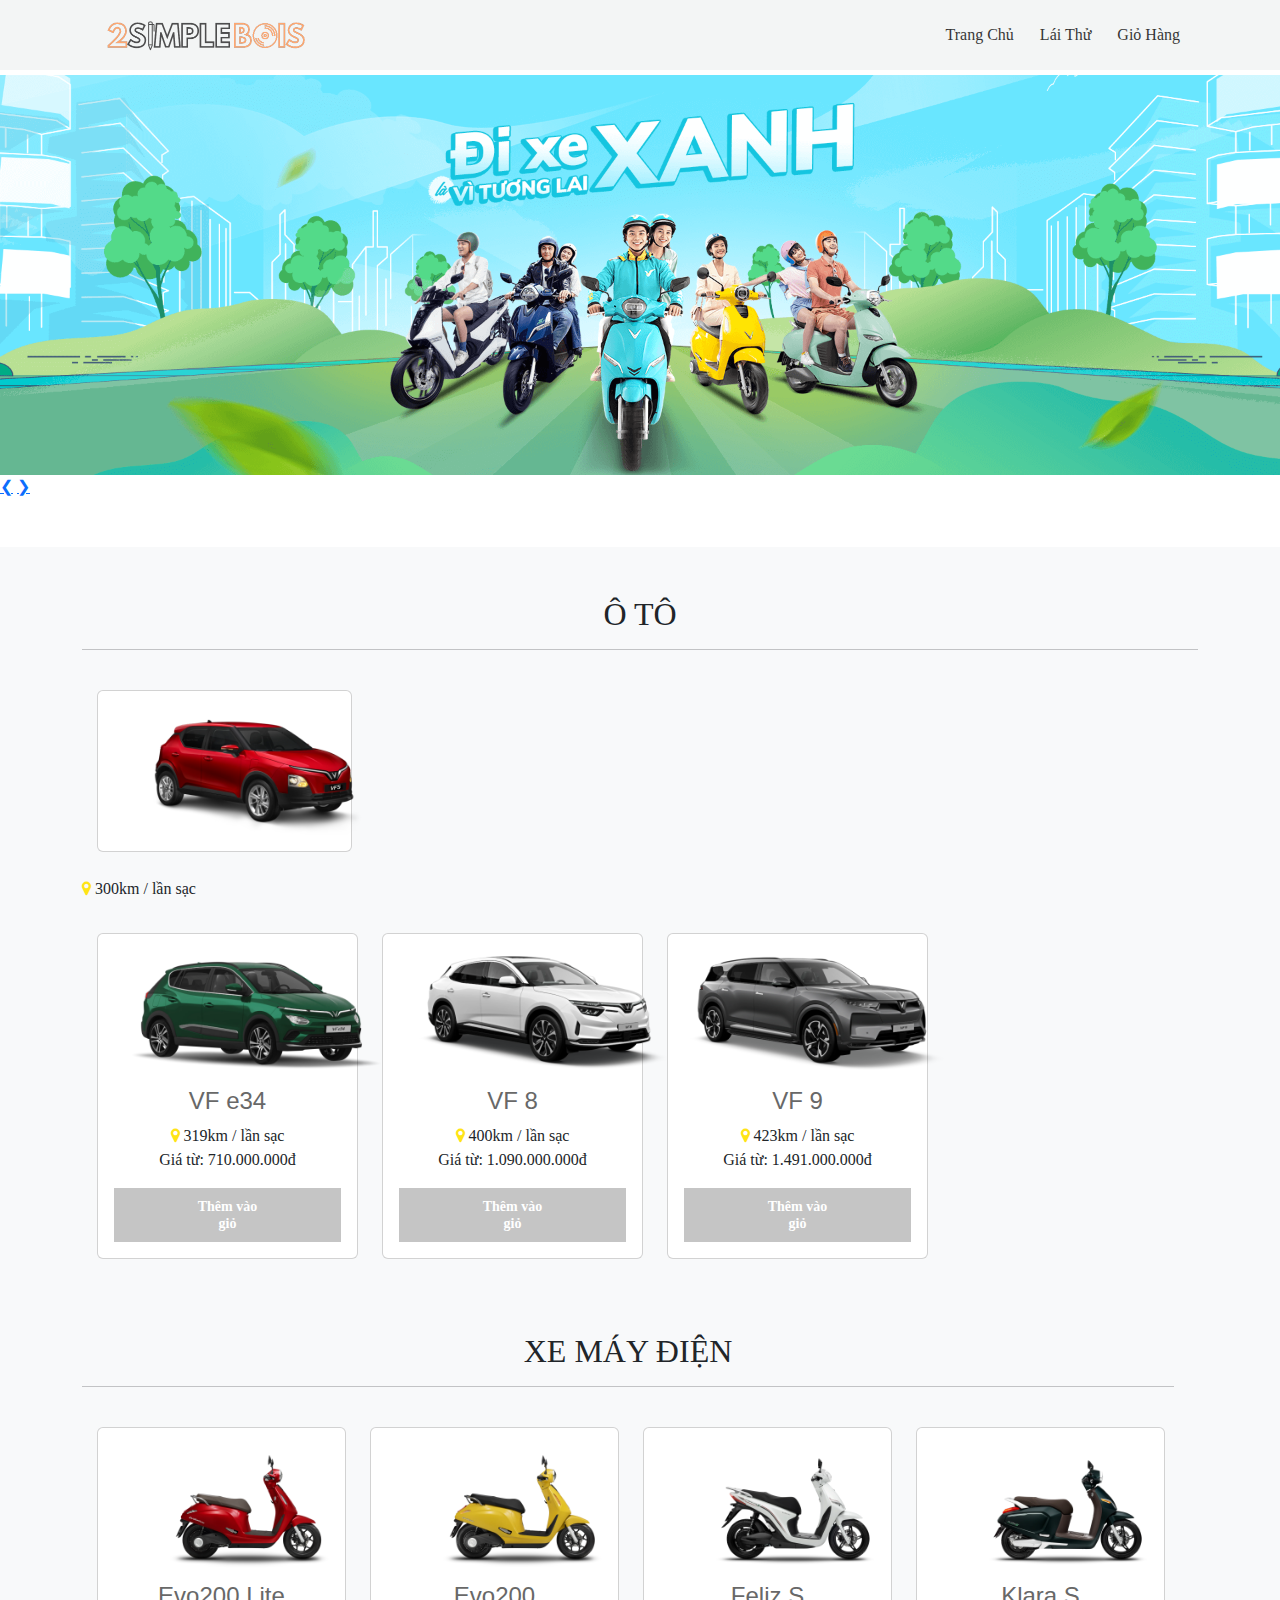
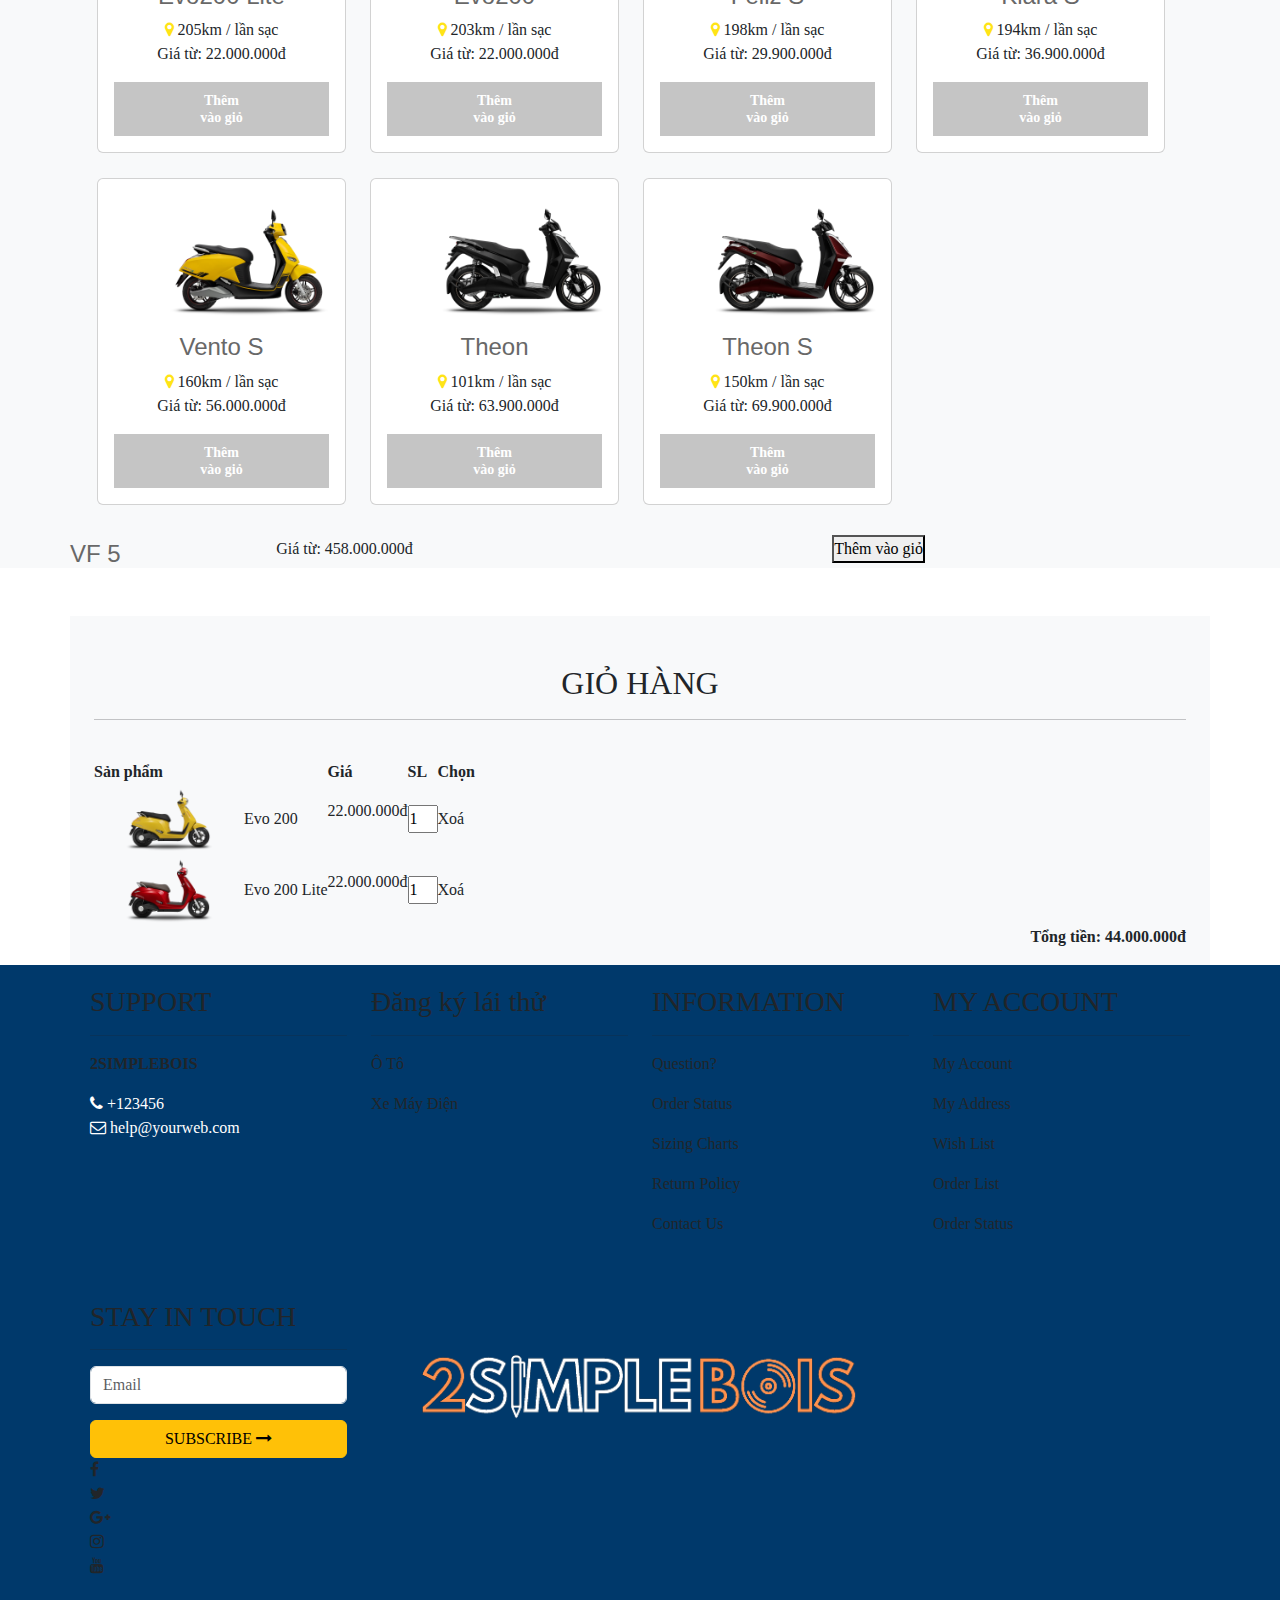
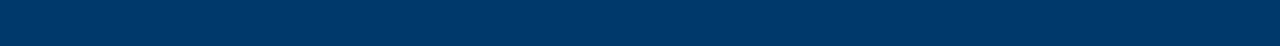
<file: index.html>
<!DOCTYPE html>
<html lang="en">

<head>
    <meta charset="UTF-8">
    <meta name="viewport" content="width=device-width, initial-scale=1.0">
    <title>Trang chủ</title>
    <link rel="stylesheet" href="boostrap.min.css">
    <link rel="stylesheet" href="font-awesome-4.7.0/css/font-awesome.min.css">
    <link rel="stylesheet" href="trangchu.css">

</head>

<body>
    <header>
        <nav class="navbar navbar-expand-lg navbar-light fixed-top  ">
            <div class="container">
                <a class="logo" href="index.html"><img src="image/logo1.png"></a>
                <ul class="navbar-nav ms-auto mb-2 mb-lg-0">
                    <li class="nav-item">
                        <a class="nav-link " aria-current="page" href="index.html">Trang Chủ</a>
                    </li>
                    <li class="nav-item">
                        <a class="nav-link " aria-current="page" href="laithu.html">Lái thử</a>
                    </li>
                    <li class="nav-item">
                        <a class="nav-link " aria-current="page" onclick="cuonGioHang()">Giỏ Hàng</a>
                    </li>

                </ul>
            </div>
        </nav>
    </header>

    <div class="banner" style="margin-top:75px;">
        <img src="image/banner1.png" id="anhbanner" class="d-block w-100" >
        <a class="prev" onclick="prev()">❮</a>
        <a class="next" onclick="next()">❯</a>
    </div>

    <section class="xe section-padding" id="about">
        <div class="container-fluid bg-light mt-5">
            <div class="container">
                <div class="row">
                    <table>
                    <div class="col-md-12">
                        <div class="section-header text-center pb-4 pt-5">
                            <h2>Ô TÔ</h2>
                            <hr>
                        </div>
                    </div>
                    
                    <div class="row">
                        <div class="col-lg-3 col-md-6 col-12">
                            <div class="card text-center bg-white ">
                                <div class="card-body">
                                    <img src="image/vf-5.png">
                                    <i class="bi bi-laptop"></i>
                                    <tr>
                                    <td><h3 class="card-title">VF 5</h3></td>
                                    <p class="lead">
                                        <i class="fa fa-map-marker" aria-hidden="true" style="color: #ffe416;"></i>
                                        300km / lần sạc<br>
                                     <td> Giá từ: 458.000.000đ</td>
                                    </p>
                                    <td><button>Thêm vào giỏ</button></td>
                                    </tr>
                                </div>

                            </div>
                        </div>
                        <div class="col-lg-3 col-md-6 col-12">
                            <div class="card text-center bg-white ">
                                <div class="card-body">
                                    <img src="image/vf-e34.png">
                                    <i class="bi bi-laptop"></i>
                                    <h3 class="card-title">VF e34</h3>
                                    <p class="lead">
                                        <i class="fa fa-map-marker" aria-hidden="true" style="color: #ffe416;"></i>
                                        319km / lần sạc<br>
                                        Giá từ: 710.000.000đ
                                    </p>
                                    <button>Thêm vào giỏ</button>
                                </div>

                            </div>
                        </div>
                        <div class="col-lg-3 col-md-6 col-12">
                            <div class="card text-center bg-white ">
                                <div class="card-body">
                                    <img src="image/vf-8.png">
                                    <i class="bi bi-laptop"></i>
                                    <h3 class="card-title">VF 8</h3>
                                    <p class="lead">
                                        <i class="fa fa-map-marker" aria-hidden="true" style="color: #ffe416;"></i>
                                        400km / lần sạc<br>
                                        Giá từ: 1.090.000.000đ
                                    </p>
                                    <button>Thêm vào giỏ</button>
                                </div>

                            </div>
                        </div>
                        <div class="col-lg-3 col-md-6 col-12">
                            <div class="card text-center bg-white ">
                                <div class="card-body">
                                    <img src="image/vf-9.png">
                                    <i class="bi bi-laptop"></i>
                                    <h3 class="card-title">VF 9</h3>
                                    <p class="lead">
                                        <i class="fa fa-map-marker" aria-hidden="true" style="color: #ffe416;"></i>
                                        423km / lần sạc<br>
                                        Giá từ: 1.491.000.000đ
                                    </p>
                                    <button>Thêm vào giỏ</button>
                                </div>

                            </div>
                        </div>
                    </div>
                </div>
                <div class="row">
                    <div class="col-md-12">
                        <div class="section-header text-center pb-4 pt-5">
                            <h2>XE MÁY ĐIỆN</h2>
                            <hr>
                        </div>
                    </div>
                    <div class="row">
                        <div class="col-lg-3 col-md-6 col-12">
                            <div class="card text-center bg-white ">
                                <div class="card-body">
                                    <img src="image/Evo200-lite.png">
                                    <i class="bi bi-laptop"></i>
                                    <h3 class="card-title">Evo200 Lite</h3>
                                    <p class="lead">
                                        <i class="fa fa-map-marker" aria-hidden="true" style="color: #ffe416;"></i>
                                        205km / lần sạc<br>
                                        Giá từ: 22.000.000đ
                                    </p>
                                    <button>Thêm vào giỏ</button>
                                </div>

                            </div>
                        </div>
                        <div class="col-lg-3 col-md-6 col-12">
                            <div class="card text-center bg-white ">
                                <div class="card-body">
                                    <img src="image/Evo200.png">
                                    <i class="bi bi-laptop"></i>
                                    <h3 class="card-title">Evo200</h3>
                                    <p class="lead">
                                        <i class="fa fa-map-marker" aria-hidden="true" style="color: #ffe416;"></i>
                                        203km / lần sạc<br>
                                        Giá từ: 22.000.000đ
                                    </p>
                                    <button>Thêm vào giỏ</button>
                                </div>

                            </div>
                        </div>
                        <div class="col-lg-3 col-md-6 col-12">
                            <div class="card text-center bg-white ">
                                <div class="card-body">
                                    <img src="image/FelizS.png">
                                    <i class="bi bi-laptop"></i>
                                    <h3 class="card-title">Feliz S</h3>
                                    <p class="lead">
                                        <i class="fa fa-map-marker" aria-hidden="true" style="color: #ffe416;"></i>
                                        198km / lần sạc<br>
                                        Giá từ: 29.900.000đ
                                    </p>
                                    <button>Thêm vào giỏ</button>
                                </div>

                            </div>
                        </div>
                        <div class="col-lg-3 col-md-6 col-12">
                            <div class="card text-center bg-white ">
                                <div class="card-body">
                                    <img src="image/KlaraS.png">
                                    <i class="bi bi-laptop"></i>
                                    <h3 class="card-title">Klara S</h3>
                                    <p class="lead">
                                        <i class="fa fa-map-marker" aria-hidden="true" style="color: #ffe416;"></i>
                                        194km / lần sạc<br>
                                        Giá từ: 36.900.000đ
                                    </p>
                                    <button>Thêm vào giỏ</button>
                                </div>

                            </div>
                        </div>
                        <div class="col-lg-3 col-md-6 col-12">
                            <div class="card text-center bg-white ">
                                <div class="card-body">
                                    <img src="image/VentoS.png">
                                    <i class="bi bi-laptop"></i>
                                    <h3 class="card-title">Vento S</h3>
                                    <p class="lead">
                                        <i class="fa fa-map-marker" aria-hidden="true" style="color: #ffe416;"></i>
                                        160km / lần sạc<br>
                                        Giá từ: 56.000.000đ
                                    </p>
                                    <button>Thêm vào giỏ</button>
                                </div>

                            </div>
                        </div>
                        <div class="col-lg-3 col-md-6 col-12">
                            <div class="card text-center bg-white ">
                                <div class="card-body">
                                    <img src="image/Theon.png">
                                    <i class="bi bi-laptop"></i>
                                    <h3 class="card-title">Theon</h3>
                                    <p class="lead">
                                        <i class="fa fa-map-marker" aria-hidden="true" style="color: #ffe416;"></i>
                                        101km / lần sạc<br>
                                        Giá từ: 63.900.000đ
                                    </p>
                                    <button>Thêm vào giỏ</button>
                                </div>

                            </div>
                        </div>
                        <div class="col-lg-3 col-md-6 col-12">
                            <div class="card text-center bg-white ">
                                <div class="card-body">
                                    <img src="image/TheonS.png">
                                    <i class="bi bi-laptop"></i>
                                    <h3 class="card-title">Theon S</h3>
                                    <p class="lead">
                                        <i class="fa fa-map-marker" aria-hidden="true" style="color: #ffe416;"></i>
                                        150km / lần sạc<br>
                                        Giá từ: 69.900.000đ
                                    </p>
                                    <button>Thêm vào giỏ</button>
                                </div>

                            </div>
                        </div>

                    </div>
                </table>
                </div>
    </section>
    <section id="giohang" class="container bg-light ">
        <div class="container-fluid mt-5">
            <div class="cart">
                <div class="row">
                    <div class="col-md-12">
                        <div class="section-header text-center pb-4 pt-5">
                            <h2>GIỎ HÀNG</h2>
                            <hr>
                        </div>
                    </div>
                    <form action="">
                        <table>
                            <thead>
                                <tr>
                                    <th>Sản phẩm</th>
                                    <th>Giá</th>
                                    <th>SL</th>
                                    <th>Chọn</th>
                                </tr>
                            </thead>
                            <tbody>
                                <tr>
                                    <td style="display: flex; align-items: center;"><img style="width: 150px" src="image/Evo200.png">Evo 200</td>
                                    <td><p><span>22.000.000đ</span></p></td>
                                    <td><input style="width: 30px; outline: none;" type="number" value="1" min="0"></td>
                                    <td style="cursor: pointer;">Xoá</td>
                                </tr>
                                <tr>
                                    <td style="display: flex; align-items: center;"><img style="width: 150px" src="image/Evo200-lite.png">Evo 200 Lite</td>
                                    <td><p><span>22.000.000đ</span></p></td> 
                                    <td><input style="width: 30px; outline: none;" type="number" value="1" min="0"></td>
                                    <td style="cursor: pointer;">Xoá</td>
                                </tr>
                            </tbody>
                        </table>
                        <div style="text-align: right;" class="total">
                            <p style="font-weight: bold;">Tổng tiền: <span>44.000.000đ</span></p>
                        </div>
                    </form>
                </div>
            </div>
        </div>
    </section>

    <footer class="container-fluid" style="background-color: #00396b;">
        <div class="box-footer container" style="padding: 20px;"> 
            <div class="row">
                <div class="col-lg-3 col-md-6 col-12 mb-5">
                    <h3>SUPPORT</h3>
                    <hr>
                    <p><b>2SIMPLEBOIS</b><br></p>
                        <i class="fa fa-phone" aria-hidden="true" style="color: white;"> +123456</i><br>
                        <i class="fa fa-envelope-o" aria-hidden="true" style="color: white;"> help@yourweb.com</i>
                    

                </div>
                <div class="col-lg-3 col-md-6 col-12 mb-5">
                    <h3>Đăng ký lái thử</h3>
                    <hr>
                    <p>Ô Tô</p>
                    <p>Xe Máy Điện</p>
                    

                </div>
                <div class="col-lg-3 col-md-6 col-12 mb-5">
                    <h3>INFORMATION</h3>
                    <hr>
                    <p>Question?</p>
                    <p>Order Status</p>
                    <p>Sizing Charts</p>
                    <p>Return Policy</p>
                    <p>Contact Us</p>
                </div>
                <div class="col-lg-3 col-md-6 col-12 mb-5">
                    <h3>MY ACCOUNT</h3>
                    <hr>
                    <p>My Account</p>
                    <p>My Address</p>
                    <p>Wish List</p>
                    <p>Order List</p>
                    <p>Order Status</p>
                </div>
                <div class="col-lg-3 col-md-6 col-12 mb-5">
                    <h3>STAY IN TOUCH</h3>
                    <hr>
                    <form>
                        <div class="mb-3">
                            <input type="email" class="form-control" id="exampleInputEmail1"
                                aria-describedby="emailHelp" placeholder="Email">
                            <div id="emailHelp" class="form-text"></div>
                        </div>
                        <button type="submit" class="btn btn-warning" style="width: 100%;">
                            SUBSCRIBE <i class="fa fa-long-arrow-right" aria-hidden="true"></i>

                        </button>
                    </form>
                    <div class="icon-new">
                        <div class="icon col-2">
                            <i class="fa fa-facebook" aria-hidden="true"></i>
                        </div>
                        <div class="icon col-2">
                            <i class="fa fa-twitter" aria-hidden="true"></i>
                        </div>
                        <div class="icon col-2">
                            <i class="fa fa-google-plus" aria-hidden="true"></i>

                        </div>
                        <div class="icon col-2">
                            <i class="fa fa-instagram" aria-hidden="true"></i>
                        </div>
                        <div class="icon col-2">
                            <i class="fa fa-youtube" aria-hidden="true"></i>
                        </div>
                    </div>

                </div>
                <div class="col-lg-6 col-md-6 col-12 ">
                    <img src="image/logo.png" style="width: 100%; height: auto; padding: 30px;">
                </div>
            </div>
        </div>
    </footer>

<script src="trangchu.js"></script>
</body>

</html>
</file>
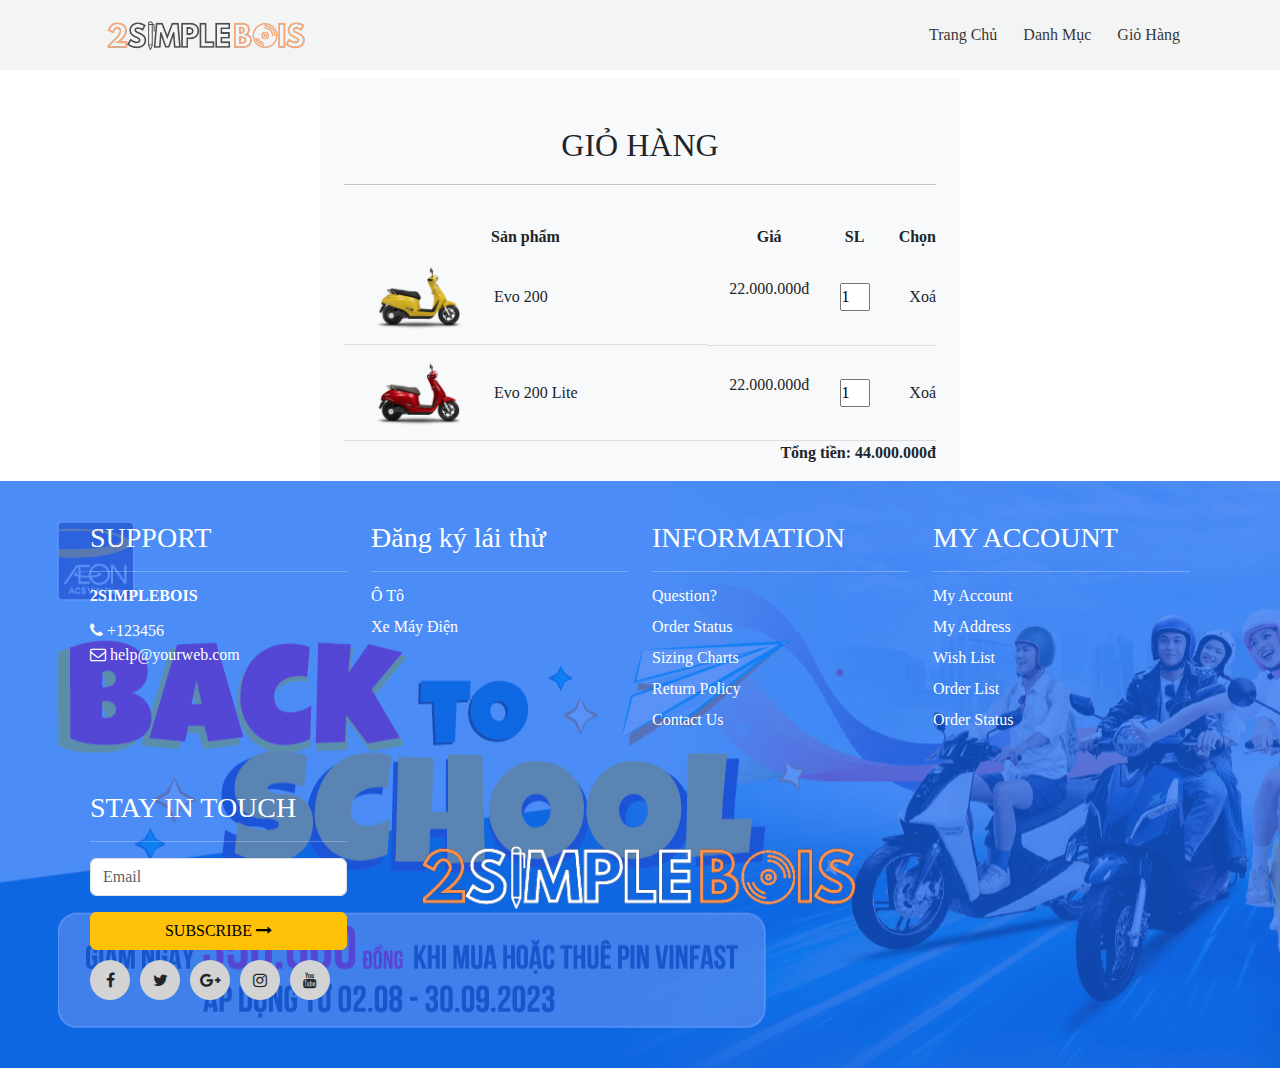
<file: giohang.html>
<!DOCTYPE html>
<html lang="en">

<head>
    <meta charset="UTF-8">
    <meta name="viewport" content="width=device-width, initial-scale=1.0">
    <title>Giỏ hàng</title>
    <link rel="stylesheet" href="boostrap.min.css">
    <link rel="stylesheet" href="font-awesome-4.7.0/css/font-awesome.min.css">
    <link rel="stylesheet" href="giohang.css">
</head>

<body>
    <header>
        <nav class="navbar navbar-expand-lg navbar-light fixed-top  ">
            <div class="container">
                <a class="logo" href="index.html"><img src="image/logo1.png"></a>
                <ul class="navbar-nav ms-auto mb-2 mb-lg-0">
                    <li class="nav-item">
                        <a class="nav-link " aria-current="page" href="index.html">Trang Chủ</a>
                    </li>
                    <!-- dropdown -->
                    <li class="nav-item">
                        <a class="nav-link " aria-current="page" href="tintuc.html">Danh Mục</a>
                    </li>
                    <li class="nav-item">
                        <a class="nav-link " aria-current="page" href="giohang.html">Giỏ Hàng</a>
                    </li>

                </ul>
                <!-- </div> -->
            </div>
        </nav>
    </header>
    <section class="cart">
        <div class="container-fluid bg-light mt-5">
            <div class="container">
                <div class="row">
                    <div class="col-md-12">
                        <div class="section-header text-center pb-4 pt-5">
                            <h2>GIỎ HÀNG</h2>
                            <hr>
                        </div>
                    </div>
                    <form action="">
                        <table>
                            <thead>
                                <tr>
                                    <th>Sản phẩm</th>
                                    <th>Giá</th>
                                    <th>SL</th>
                                    <th>Chọn</th>
                                </tr>
                            </thead>
                            <tbody>
                                <tr>
                                    <td style="display: flex; align-items: center;"><img style="width: 150px" src="image/Evo200.png">Evo 200</td>
                                    <td><p><span>22.000.000đ</span></p></td>
                                    <td><input style="width: 30px; outline: none;" type="number" value="1" min="0"></td>
                                    <td style="cursor: pointer;">Xoá</td>
                                </tr>
                                <tr>
                                    <td style="display: flex; align-items: center;"><img style="width: 150px" src="image/Evo200-lite.png">Evo 200 Lite</td>
                                    <td><p><span>22.000.000đ</span></p></td> 
                                    <td><input style="width: 30px; outline: none;" type="number" value="1" min="0"></td>
                                    <td style="cursor: pointer;">Xoá</td>
                                </tr>
                            </tbody>
                        </table>
                        <div style="text-align: right;" class="total">
                            <p style="font-weight: bold;">Tổng tiền: <span>44.000.000đ</span></p>
                        </div>
                    </form>
                </div>
            </div>
        </div>
    </section>
    <footer class="container-fluid" style="background-color: #00396b;">
        <div class="box-footer container" style="padding: 20px;"> 
            <div class="row">
                <div class="col-lg-3 col-md-6 col-12 mb-5">
                    <h3>SUPPORT</h3>
                    <hr>
                    <p><b>2SIMPLEBOIS</b><br></p>
                        <i class="fa fa-phone" aria-hidden="true" style="color: white;"> +123456</i><br>
                        <i class="fa fa-envelope-o" aria-hidden="true" style="color: white;"> help@yourweb.com</i>
                    

                </div>
                <div class="col-lg-3 col-md-6 col-12 mb-5">
                    <h3>Đăng ký lái thử</h3>
                    <hr>
                    <p>Ô Tô</p>
                    <p>Xe Máy Điện</p>
                    

                </div>
                <div class="col-lg-3 col-md-6 col-12 mb-5">
                    <h3>INFORMATION</h3>
                    <hr>
                    <p>Question?</p>
                    <p>Order Status</p>
                    <p>Sizing Charts</p>
                    <p>Return Policy</p>
                    <p>Contact Us</p>
                </div>
                <div class="col-lg-3 col-md-6 col-12 mb-5">
                    <h3>MY ACCOUNT</h3>
                    <hr>
                    <p>My Account</p>
                    <p>My Address</p>
                    <p>Wish List</p>
                    <p>Order List</p>
                    <p>Order Status</p>
                </div>
                <div class="col-lg-3 col-md-6 col-12 mb-5">
                    <h3>STAY IN TOUCH</h3>
                    <hr>
                    <form>
                        <div class="mb-3">
                            <input type="email" class="form-control" id="exampleInputEmail1"
                                aria-describedby="emailHelp" placeholder="Email">
                            <div id="emailHelp" class="form-text"></div>
                        </div>
                        <button type="submit" class="btn btn-warning" style="width: 100%;">
                            SUBSCRIBE <i class="fa fa-long-arrow-right" aria-hidden="true"></i>

                        </button>
                    </form>
                    <div class="icon-new">
                        <div class="icon col-2">
                            <i class="fa fa-facebook" aria-hidden="true"></i>
                        </div>
                        <div class="icon col-2">
                            <i class="fa fa-twitter" aria-hidden="true"></i>
                        </div>
                        <div class="icon col-2">
                            <i class="fa fa-google-plus" aria-hidden="true"></i>

                        </div>
                        <div class="icon col-2">
                            <i class="fa fa-instagram" aria-hidden="true"></i>
                        </div>
                        <div class="icon col-2">
                            <i class="fa fa-youtube" aria-hidden="true"></i>
                        </div>
                    </div>

                </div>
                <div class="col-lg-6 col-md-6 col-12 ">
                    <img src="image/logo.png" style="width: 100%; height: auto; padding: 30px;">
                </div>
            </div>
        </div>
    </footer>

</body>

</html>
</file>
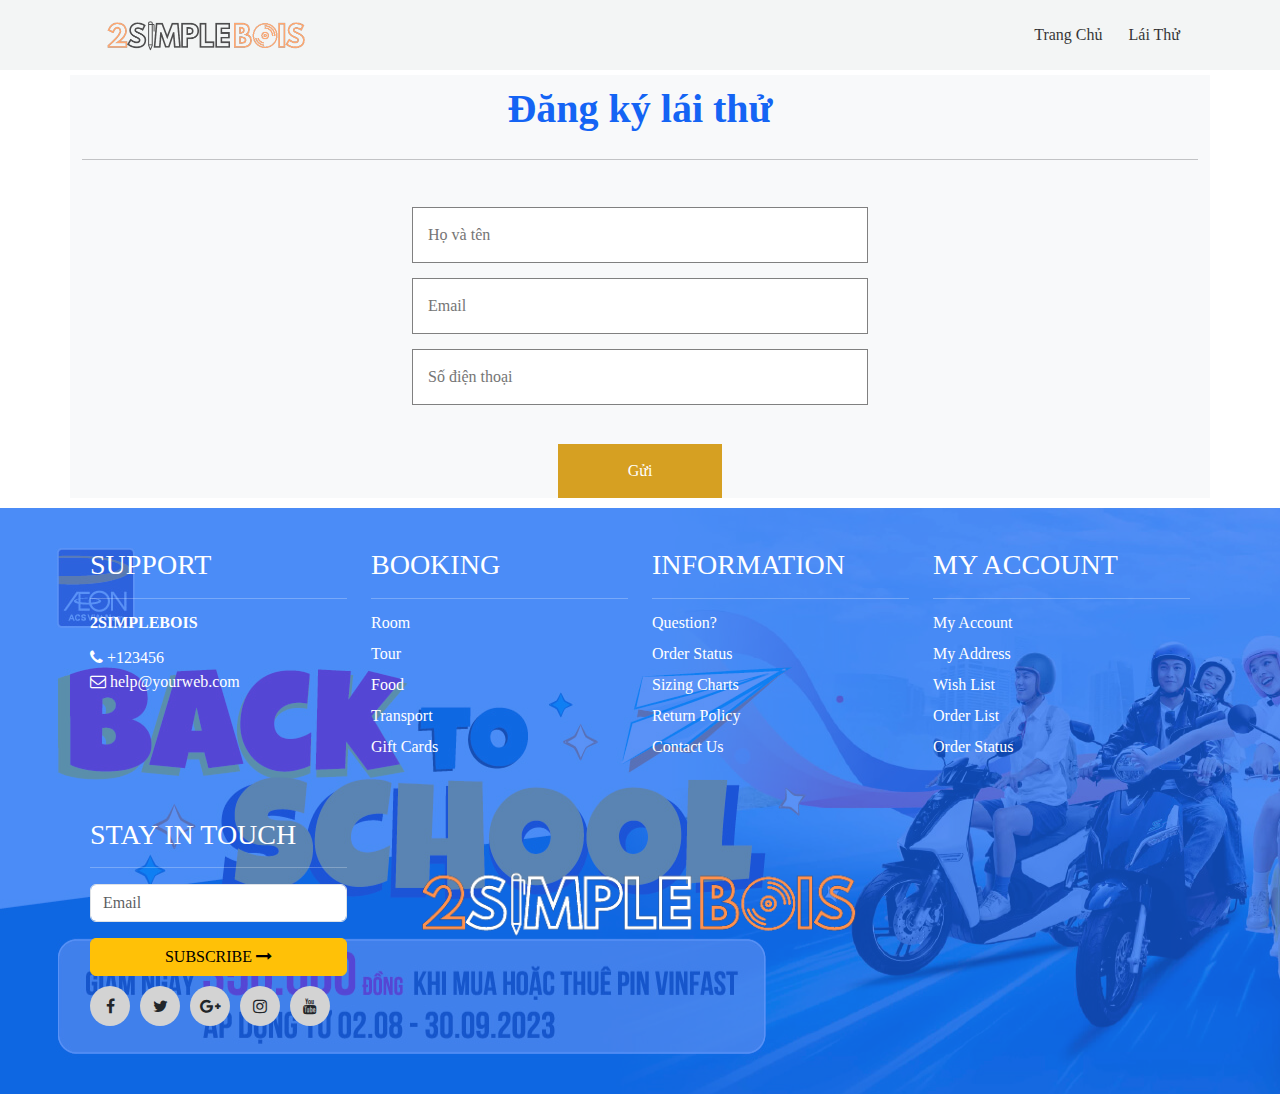
<file: laithu.html>
<!DOCTYPE html>
<html lang="en">

<head>
    <meta charset="UTF-8">
    <meta http-equiv="X-UA-Compatible" content="IE=edge">
    <meta name="viewport" content="width=device-width, initial-scale=1.0">
    <title>Liên Hệ</title>
    <link rel="stylesheet" href="boostrap.min.css">
    <link rel="stylesheet" href="font-awesome-4.7.0/css/font-awesome.min.css">
    <link rel="stylesheet" href="laithu.css">
</head>

<body>
    <header>
        <nav class="navbar navbar-expand-lg navbar-light fixed-top  ">
            <div class="container">
                <a class="logo" href="index.html"><img src="image/logo1.png"></a>
                <ul class="navbar-nav ms-auto mb-2 mb-lg-0">
                    <li class="nav-item">
                        <a class="nav-link " aria-current="page" href="index.html">Trang Chủ</a>
                    </li>
                    <li class="nav-item">
                        <a class="nav-link " aria-current="page" href="laithu.html">Lái Thử</a>
                    </li>

                </ul>
            </div>
        </nav>
    </header>
    <div class="dki container bg-light mt-4"  >
        <h3 style="margin-top: 75px;">Đăng ký lái thử</h3>
        <hr>
        <div class="row align-items-start">
            <div class="formdk col-lg-6 col-md-6 col-12 text-center mt-3">
                <form action="">
                    <input type="text" id="name" placeholder="Họ và tên" onblur="checkName()"><br>  
                    <span id="tbName"> </span>
                    <input type="text" id="email" placeholder="Email" onblur="checkEmail()"><br>
                    <span id="tbMail"> </span>
                    <input type="text" id="phone" placeholder="Số điện thoại" onblur="checkPhone()"><br>
                    <span id="tbPhone"> </span>
                    <br><input type="submit" value="Gửi" onclick="btnSubmit()">
                    

                </form>
            </div>
                
        </div>
    </div>

    <footer class="container-fluid" style="background-color: #00396b; margin-top: 10px;">
        <div class="box-footer container" style="padding: 20px;">
            <div class="row">
                <div class="col-lg-3 col-md-6 col-12 mb-5">
                    <h3>SUPPORT</h3>
                    <hr>
                    <p><b>2SIMPLEBOIS</b><br></p>
                    <i class="fa fa-phone" aria-hidden="true" style="color: white;"> +123456</i><br>
                    <i class="fa fa-envelope-o" aria-hidden="true" style="color: white;"> help@yourweb.com</i>


                </div>
                <div class="col-lg-3 col-md-6 col-12 mb-5">
                    <h3>BOOKING</h3>
                    <hr>
                    <p>Room</p>
                    <p>Tour</p>
                    <p>Food</p>
                    <p>Transport</p>
                    <p>Gift Cards</p>

                </div>
                <div class="col-lg-3 col-md-6 col-12 mb-5">
                    <h3>INFORMATION</h3>
                    <hr>
                    <p>Question?</p>
                    <p>Order Status</p>
                    <p>Sizing Charts</p>
                    <p>Return Policy</p>
                    <p>Contact Us</p>
                </div>
                <div class="col-lg-3 col-md-6 col-12 mb-5">
                    <h3>MY ACCOUNT</h3>
                    <hr>
                    <p>My Account</p>
                    <p>My Address</p>
                    <p>Wish List</p>
                    <p>Order List</p>
                    <p>Order Status</p>
                </div>
                <div class="col-lg-3 col-md-6 col-12 mb-5">
                    <h3>STAY IN TOUCH</h3>
                    <hr>
                    <form>
                        <div class="mb-3">
                            <input type="email" class="form-control" id="exampleInputEmail1"
                                aria-describedby="emailHelp" placeholder="Email">
                            <div id="emailHelp" class="form-text"></div>
                        </div>
                        <button type="submit" class="btn btn-warning" style="width: 100%;">
                            SUBSCRIBE <i class="fa fa-long-arrow-right" aria-hidden="true"></i>

                        </button>
                    </form>
                    <div class="icon-new">
                        <div class="icon col-2">
                            <i class="fa fa-facebook" aria-hidden="true"></i>
                        </div>
                        <div class="icon col-2">
                            <i class="fa fa-twitter" aria-hidden="true"></i>
                        </div>
                        <div class="icon col-2">
                            <i class="fa fa-google-plus" aria-hidden="true"></i>

                        </div>
                        <div class="icon col-2">
                            <i class="fa fa-instagram" aria-hidden="true"></i>
                        </div>
                        <div class="icon col-2">
                            <i class="fa fa-youtube" aria-hidden="true"></i>
                        </div>
                    </div>

                </div>
                <div class="col-lg-6 col-md-6 col-12 ">
                    <img src="image/logo.png" style="width: 100%; height: auto; padding: 30px;">
                </div>
            </div>
        </div>
    </footer>
    <script src="laithu.js"></script>
</body>

</html>
</file>
<file: trangchu.css>
* {
    margin: 0;
    padding: 0;
    box-sizing: border-box;
    scroll-behavior: smooth;
    font-family: tahoma;
    list-style: none;
    text-decoration: none;
}

.navbar {
    background-color: #f0f3f3;
    text-align: center;
    opacity: 80%;
}

.logo img {
    max-width: 100%;
    width: 250px;
    height: auto;
}

.navbar-toggler-icon {
    color: white;
}

.navbar li {
    position: relative;
    margin-right: 10px;
    
}

.nav-item a {
    color: rgb(0, 0, 0);
    font-size: 16px;
    text-transform: capitalize;
    font-weight: 500;
    padding: 15px;
    transition: all .42s;
    text-decoration: none;

}

.nav-item a::after {
    content: "";
    position: absolute;
    width: 0;
    height: 2px;
    background: rgb(0, 0, 0);
    bottom: -2px;
    left: 0;
    transition: .42s;
}

.nav-item a:hover:after {
    width: 100%;
}

.card{
    display: flex;
    width: 100%;
    margin-bottom: 25px;
    margin-left: 15px;

}

.card-title{
    font-family:Arial, Helvetica, sans-serif;
    color: #686868;
    font-size:x-large;
    padding-top:10px ;
    
}

.lead{
    font-size: 16px;
}

.card img{
    border-radius: 0;
    width: 270px;
    height: auto;
    
}
.card button {
    font-weight: bold;
    font-size: .875rem;
    line-height: 17px;
    color: #fff !important;
    background: #c5c5c5;
    padding: 10px 80px;
    transition: all .3s linear;
    border: none;
}
.card button:hover {
    background: #1464f4;
    color: #f0f3f3; 
}
</file>
<file: giohang.css>
* {
    margin: 0;
    padding: 0;
    box-sizing: border-box;
    scroll-behavior: smooth;
    font-family: tahoma;
    list-style: none;
    text-decoration: none;
}

.navbar {
    background-color: #f0f3f3;
    text-align: center;
    opacity: 80%;
}

.logo img {
    max-width: 100%;
    width: 250px;
    height: auto;
}

.navbar-toggler-icon {
    color: white;
}

.navbar li {
    position: relative;
    margin-right: 10px;
    
}

.nav-item a {
    color: rgb(0, 0, 0);
    font-size: 16px;
    text-transform: capitalize;
    font-weight: 500;
    padding: 15px;
    transition: all .42s;
    text-decoration: none;

}

.nav-item a::after {
    content: "";
    position: absolute;
    width: 0;
    height: 2px;
    background: rgb(0, 0, 0);
    bottom: -2px;
    left: 0;
    transition: .42s;
}

.nav-item a:hover:after {
    width: 100%;
}
.cart{
    width: 50%;
    margin: auto;
    text-align: center;
    padding-top: 30px;
}
.cart h2{
    margin-bottom: 20px;
}
.cart table{
    width: 100%;
}
.cart table thread tr th:first-child{
    text-align: left;
}
.cart table tr td{
    border-bottom: 1px solid #ddd;
    padding: 12px 0;
}
.cart table thead tr th:last-child{
    text-align: right;
}
.cart table tbody tr td:last-child{
    text-align: right;
}

footer{
    padding-top: 20px;
    background-image: url(image/banner2.jpg) ;
    position: relative;
    display: flex;
    justify-content: center;
    align-items: center;
}
footer::before{
    content: "";
    display: block;
    width: 100%;
    height: 100%;
    background: #1464f4;
    opacity: 70%;
    position: absolute;
    top: 0;
    left: 0;
    z-index: 1;
}
.box-footer{
    background: none;
    position: relative;
    z-index: 2;
    
}
.box-footer p{
    line-height: 15px;
    color: white;
}
.box-footer h3{
    color: white;
}
.box-footer hr{
    padding: 0px ;
    color: white;
    background-image: none;
}
.icon-new{
    display: flex;
    padding-top: 10px;
}
.icon{
    display: flex;
    background-color: lightgray;
    margin-right: 10px;
    border-radius: 20px;
    width: 40px;
    height: 40px;
    align-items: center;
    justify-content: center;
}
</file>
<file: laithu.css>
* {
    margin: 0;
    padding: 0;
    box-sizing: border-box;
    scroll-behavior: smooth;
    font-family: tahoma;
    list-style: none;
    text-decoration: none;
}

.navbar {
    background-color: #f0f3f3;
    text-align: center;
    opacity: 80%;
}

.logo img {
    max-width: 100%;
    width: 250px;
    height: auto;
}

.navbar-toggler-icon {
    color: white;
}

.navbar li {
    position: relative;
    margin-right: 10px;
    
}

.nav-item a {
    color: rgb(0, 0, 0);
    font-size: 16px;
    text-transform: capitalize;
    font-weight: 500;
    padding: 15px;
    transition: all .42s;
    text-decoration: none;

}

.nav-item a::after {
    content: "";
    position: absolute;
    width: 0;
    height: 2px;
    background: rgb(0, 0, 0);
    bottom: -2px;
    left: 0;
    transition: .42s;
}

.nav-item a:hover:after {
    width: 100%;
}

.dki h3{
    text-align: center;
    padding: 10px;
    font-weight: bold;
    font-size: 40px;
    color: #1464f4;
    margin-top: 0;
    margin-bottom: 0
}
h4{
    text-align: center;
    color: #d6a022;
    font-weight: 600;
    padding: 5px;
}
.formdk{
    margin: 0 auto;
}
.group1 input{
    width: 40.5%;
    margin: 0 5px;
    border: 1px solid gray;
    background: #fff;
    padding: 15px 15px;
}
input{
    margin-top: 15px;
    width: 83.5%;
    border: 1px solid gray;
    background: #fff;
    padding: 15px 15px;
}
.formdk input[type="tel"]{
    margin-top: 15px;
    width: 83.5%;
    height: 150px;
    border: 1px solid gray;
    background: #fff;
    padding: 1px 15px ;
}
.formdk input[type="submit"]{
    background: #d6a022;
    width: 30%;
    border: none;
    color: white;
}
.formdk input[type="submit"]:hover{
    background: #1464f4;
    transition: all .42s;
}

footer{
    padding-top: 20px;
    background-image: url(image/banner2.jpg) ;
    position: relative;
    display: flex;
    justify-content: center;
    align-items: center;
}
footer::before{
    content: "";
    display: block;
    width: 100%;
    height: 100%;
    background: #1464f4;
    opacity: 70%;
    position: absolute;
    top: 0;
    left: 0;
    z-index: 1;
}
.box-footer{
    background: none;
    position: relative;
    z-index: 2;
    
}
.box-footer p{
    line-height: 15px;
    color: white;
}
.box-footer h3{
    color: white;
}
.box-footer hr{
    padding: 0px ;
    color: white;
    background-image: none;
}
.icon-new{
    display: flex;
    padding-top: 10px;
}
.icon{
    display: flex;
    background-color: lightgray;
    margin-right: 10px;
    border-radius: 20px;
    width: 40px;
    height: 40px;
    align-items: center;
    justify-content: center;
}
</file>
<file: boostrap.min.css>
@charset "UTF-8";/*!
 * Bootstrap  v5.3.0-alpha2 (https://getbootstrap.com/)
 * Copyright 2011-2023 The Bootstrap Authors
 * Licensed under MIT (https://github.com/twbs/bootstrap/blob/main/LICENSE)
 */:root,[data-bs-theme=light]{--bs-blue:#0d6efd;--bs-indigo:#6610f2;--bs-purple:#6f42c1;--bs-pink:#d63384;--bs-red:#dc3545;--bs-orange:#fd7e14;--bs-yellow:#ffc107;--bs-green:#198754;--bs-teal:#20c997;--bs-cyan:#0dcaf0;--bs-black:#000;--bs-white:#fff;--bs-gray:#6c757d;--bs-gray-dark:#343a40;--bs-gray-100:#f8f9fa;--bs-gray-200:#e9ecef;--bs-gray-300:#dee2e6;--bs-gray-400:#ced4da;--bs-gray-500:#adb5bd;--bs-gray-600:#6c757d;--bs-gray-700:#495057;--bs-gray-800:#343a40;--bs-gray-900:#212529;--bs-primary:#0d6efd;--bs-secondary:#6c757d;--bs-success:#198754;--bs-info:#0dcaf0;--bs-warning:#ffc107;--bs-danger:#dc3545;--bs-light:#f8f9fa;--bs-dark:#212529;--bs-primary-rgb:13,110,253;--bs-secondary-rgb:108,117,125;--bs-success-rgb:25,135,84;--bs-info-rgb:13,202,240;--bs-warning-rgb:255,193,7;--bs-danger-rgb:220,53,69;--bs-light-rgb:248,249,250;--bs-dark-rgb:33,37,41;--bs-primary-text-emphasis:#052c65;--bs-secondary-text-emphasis:#2b2f32;--bs-success-text-emphasis:#0a3622;--bs-info-text-emphasis:#055160;--bs-warning-text-emphasis:#664d03;--bs-danger-text-emphasis:#58151c;--bs-light-text-emphasis:#495057;--bs-dark-text-emphasis:#495057;--bs-primary-bg-subtle:#cfe2ff;--bs-secondary-bg-subtle:#e2e3e5;--bs-success-bg-subtle:#d1e7dd;--bs-info-bg-subtle:#cff4fc;--bs-warning-bg-subtle:#fff3cd;--bs-danger-bg-subtle:#f8d7da;--bs-light-bg-subtle:#fcfcfd;--bs-dark-bg-subtle:#ced4da;--bs-primary-border-subtle:#9ec5fe;--bs-secondary-border-subtle:#c4c8cb;--bs-success-border-subtle:#a3cfbb;--bs-info-border-subtle:#9eeaf9;--bs-warning-border-subtle:#ffe69c;--bs-danger-border-subtle:#f1aeb5;--bs-light-border-subtle:#e9ecef;--bs-dark-border-subtle:#adb5bd;--bs-white-rgb:255,255,255;--bs-black-rgb:0,0,0;--bs-font-sans-serif:system-ui,-apple-system,"Segoe UI",Roboto,"Helvetica Neue","Noto Sans","Liberation Sans",Arial,sans-serif,"Apple Color Emoji","Segoe UI Emoji","Segoe UI Symbol","Noto Color Emoji";--bs-font-monospace:SFMono-Regular,Menlo,Monaco,Consolas,"Liberation Mono","Courier New",monospace;--bs-gradient:linear-gradient(180deg, rgba(255, 255, 255, 0.15), rgba(255, 255, 255, 0));--bs-body-font-family:var(--bs-font-sans-serif);--bs-body-font-size:1rem;--bs-body-font-weight:400;--bs-body-line-height:1.5;--bs-body-color:#212529;--bs-body-color-rgb:33,37,41;--bs-body-bg:#fff;--bs-body-bg-rgb:255,255,255;--bs-emphasis-color:#000;--bs-emphasis-color-rgb:0,0,0;--bs-secondary-color:rgba(33, 37, 41, 0.75);--bs-secondary-color-rgb:33,37,41;--bs-secondary-bg:#e9ecef;--bs-secondary-bg-rgb:233,236,239;--bs-tertiary-color:rgba(33, 37, 41, 0.5);--bs-tertiary-color-rgb:33,37,41;--bs-tertiary-bg:#f8f9fa;--bs-tertiary-bg-rgb:248,249,250;--bs-link-color:#0d6efd;--bs-link-color-rgb:13,110,253;--bs-link-decoration:underline;--bs-link-hover-color:#0a58ca;--bs-link-hover-color-rgb:10,88,202;--bs-code-color:#d63384;--bs-highlight-bg:#fff3cd;--bs-border-width:1px;--bs-border-style:solid;--bs-border-color:#dee2e6;--bs-border-color-translucent:rgba(0, 0, 0, 0.175);--bs-border-radius:0.375rem;--bs-border-radius-sm:0.25rem;--bs-border-radius-lg:0.5rem;--bs-border-radius-xl:1rem;--bs-border-radius-xxl:2rem;--bs-border-radius-2xl:var(--bs-border-radius-xxl);--bs-border-radius-pill:50rem;--bs-box-shadow:0 0.5rem 1rem rgba(0, 0, 0, 0.15);--bs-box-shadow-sm:0 0.125rem 0.25rem rgba(0, 0, 0, 0.075);--bs-box-shadow-lg:0 1rem 3rem rgba(0, 0, 0, 0.175);--bs-box-shadow-inset:inset 0 1px 2px rgba(0, 0, 0, 0.075);--bs-focus-ring-width:0.25rem;--bs-focus-ring-opacity:0.25;--bs-focus-ring-color:rgba(13, 110, 253, 0.25);--bs-form-valid-color:#198754;--bs-form-valid-border-color:#198754;--bs-form-invalid-color:#dc3545;--bs-form-invalid-border-color:#dc3545}[data-bs-theme=dark]{color-scheme:dark;--bs-body-color:#adb5bd;--bs-body-color-rgb:173,181,189;--bs-body-bg:#212529;--bs-body-bg-rgb:33,37,41;--bs-emphasis-color:#fff;--bs-emphasis-color-rgb:255,255,255;--bs-secondary-color:rgba(173, 181, 189, 0.75);--bs-secondary-color-rgb:173,181,189;--bs-secondary-bg:#343a40;--bs-secondary-bg-rgb:52,58,64;--bs-tertiary-color:rgba(173, 181, 189, 0.5);--bs-tertiary-color-rgb:173,181,189;--bs-tertiary-bg:#2b3035;--bs-tertiary-bg-rgb:43,48,53;--bs-primary-text-emphasis:#6ea8fe;--bs-secondary-text-emphasis:#a7acb1;--bs-success-text-emphasis:#75b798;--bs-info-text-emphasis:#6edff6;--bs-warning-text-emphasis:#ffda6a;--bs-danger-text-emphasis:#ea868f;--bs-light-text-emphasis:#f8f9fa;--bs-dark-text-emphasis:#dee2e6;--bs-primary-bg-subtle:#031633;--bs-secondary-bg-subtle:#161719;--bs-success-bg-subtle:#051b11;--bs-info-bg-subtle:#032830;--bs-warning-bg-subtle:#332701;--bs-danger-bg-subtle:#2c0b0e;--bs-light-bg-subtle:#343a40;--bs-dark-bg-subtle:#1a1d20;--bs-primary-border-subtle:#084298;--bs-secondary-border-subtle:#41464b;--bs-success-border-subtle:#0f5132;--bs-info-border-subtle:#087990;--bs-warning-border-subtle:#997404;--bs-danger-border-subtle:#842029;--bs-light-border-subtle:#495057;--bs-dark-border-subtle:#343a40;--bs-link-color:#6ea8fe;--bs-link-hover-color:#8bb9fe;--bs-link-color-rgb:110,168,254;--bs-link-hover-color-rgb:139,185,254;--bs-code-color:#e685b5;--bs-border-color:#495057;--bs-border-color-translucent:rgba(255, 255, 255, 0.15);--bs-form-valid-color:#75b798;--bs-form-valid-border-color:#75b798;--bs-form-invalid-color:#ea868f;--bs-form-invalid-border-color:#ea868f}*,::after,::before{box-sizing:border-box}@media (prefers-reduced-motion:no-preference){:root{scroll-behavior:smooth}}body{margin:0;font-family:var(--bs-body-font-family);font-size:var(--bs-body-font-size);font-weight:var(--bs-body-font-weight);line-height:var(--bs-body-line-height);color:var(--bs-body-color);text-align:var(--bs-body-text-align);background-color:var(--bs-body-bg);-webkit-text-size-adjust:100%;-webkit-tap-highlight-color:transparent}hr{margin:1rem 0;color:inherit;border:0;border-top:var(--bs-border-width) solid;opacity:.25}.h1,.h2,.h3,.h4,.h5,.h6,h1,h2,h3,h4,h5,h6{margin-top:0;margin-bottom:.5rem;font-weight:500;line-height:1.2;color:var(--bs-heading-color,inherit)}.h1,h1{font-size:calc(1.375rem + 1.5vw)}@media (min-width:1200px){.h1,h1{font-size:2.5rem}}.h2,h2{font-size:calc(1.325rem + .9vw)}@media (min-width:1200px){.h2,h2{font-size:2rem}}.h3,h3{font-size:calc(1.3rem + .6vw)}@media (min-width:1200px){.h3,h3{font-size:1.75rem}}.h4,h4{font-size:calc(1.275rem + .3vw)}@media (min-width:1200px){.h4,h4{font-size:1.5rem}}.h5,h5{font-size:1.25rem}.h6,h6{font-size:1rem}p{margin-top:0;margin-bottom:1rem}abbr[title]{-webkit-text-decoration:underline dotted;text-decoration:underline dotted;cursor:help;-webkit-text-decoration-skip-ink:none;text-decoration-skip-ink:none}address{margin-bottom:1rem;font-style:normal;line-height:inherit}ol,ul{padding-left:2rem}dl,ol,ul{margin-top:0;margin-bottom:1rem}ol ol,ol ul,ul ol,ul ul{margin-bottom:0}dt{font-weight:700}dd{margin-bottom:.5rem;margin-left:0}blockquote{margin:0 0 1rem}b,strong{font-weight:bolder}.small,small{font-size:.875em}.mark,mark{padding:.1875em;background-color:var(--bs-highlight-bg)}sub,sup{position:relative;font-size:.75em;line-height:0;vertical-align:baseline}sub{bottom:-.25em}sup{top:-.5em}a{color:rgba(var(--bs-link-color-rgb),var(--bs-link-opacity,1));text-decoration:underline}a:hover{--bs-link-color-rgb:var(--bs-link-hover-color-rgb)}a:not([href]):not([class]),a:not([href]):not([class]):hover{color:inherit;text-decoration:none}code,kbd,pre,samp{font-family:var(--bs-font-monospace);font-size:1em}pre{display:block;margin-top:0;margin-bottom:1rem;overflow:auto;font-size:.875em}pre code{font-size:inherit;color:inherit;word-break:normal}code{font-size:.875em;color:var(--bs-code-color);word-wrap:break-word}a>code{color:inherit}kbd{padding:.1875rem .375rem;font-size:.875em;color:var(--bs-body-bg);background-color:var(--bs-body-color);border-radius:.25rem}kbd kbd{padding:0;font-size:1em}figure{margin:0 0 1rem}img,svg{vertical-align:middle}table{caption-side:bottom;border-collapse:collapse}caption{padding-top:.5rem;padding-bottom:.5rem;color:var(--bs-secondary-color);text-align:left}th{text-align:inherit;text-align:-webkit-match-parent}tbody,td,tfoot,th,thead,tr{border-color:inherit;border-style:solid;border-width:0}label{display:inline-block}button{border-radius:0}button:focus:not(:focus-visible){outline:0}button,input,optgroup,select,textarea{margin:0;font-family:inherit;font-size:inherit;line-height:inherit}button,select{text-transform:none}[role=button]{cursor:pointer}select{word-wrap:normal}select:disabled{opacity:1}[list]:not([type=date]):not([type=datetime-local]):not([type=month]):not([type=week]):not([type=time])::-webkit-calendar-picker-indicator{display:none!important}[type=button],[type=reset],[type=submit],button{-webkit-appearance:button}[type=button]:not(:disabled),[type=reset]:not(:disabled),[type=submit]:not(:disabled),button:not(:disabled){cursor:pointer}::-moz-focus-inner{padding:0;border-style:none}textarea{resize:vertical}fieldset{min-width:0;padding:0;margin:0;border:0}legend{float:left;width:100%;padding:0;margin-bottom:.5rem;font-size:calc(1.275rem + .3vw);line-height:inherit}@media (min-width:1200px){legend{font-size:1.5rem}}legend+*{clear:left}::-webkit-datetime-edit-day-field,::-webkit-datetime-edit-fields-wrapper,::-webkit-datetime-edit-hour-field,::-webkit-datetime-edit-minute,::-webkit-datetime-edit-month-field,::-webkit-datetime-edit-text,::-webkit-datetime-edit-year-field{padding:0}::-webkit-inner-spin-button{height:auto}[type=search]{outline-offset:-2px;-webkit-appearance:textfield}::-webkit-search-decoration{-webkit-appearance:none}::-webkit-color-swatch-wrapper{padding:0}::-webkit-file-upload-button{font:inherit;-webkit-appearance:button}::file-selector-button{font:inherit;-webkit-appearance:button}output{display:inline-block}iframe{border:0}summary{display:list-item;cursor:pointer}progress{vertical-align:baseline}[hidden]{display:none!important}.lead{font-size:1.25rem;font-weight:300}.display-1{font-size:calc(1.625rem + 4.5vw);font-weight:300;line-height:1.2}@media (min-width:1200px){.display-1{font-size:5rem}}.display-2{font-size:calc(1.575rem + 3.9vw);font-weight:300;line-height:1.2}@media (min-width:1200px){.display-2{font-size:4.5rem}}.display-3{font-size:calc(1.525rem + 3.3vw);font-weight:300;line-height:1.2}@media (min-width:1200px){.display-3{font-size:4rem}}.display-4{font-size:calc(1.475rem + 2.7vw);font-weight:300;line-height:1.2}@media (min-width:1200px){.display-4{font-size:3.5rem}}.display-5{font-size:calc(1.425rem + 2.1vw);font-weight:300;line-height:1.2}@media (min-width:1200px){.display-5{font-size:3rem}}.display-6{font-size:calc(1.375rem + 1.5vw);font-weight:300;line-height:1.2}@media (min-width:1200px){.display-6{font-size:2.5rem}}.list-unstyled{padding-left:0;list-style:none}.list-inline{padding-left:0;list-style:none}.list-inline-item{display:inline-block}.list-inline-item:not(:last-child){margin-right:.5rem}.initialism{font-size:.875em;text-transform:uppercase}.blockquote{margin-bottom:1rem;font-size:1.25rem}.blockquote>:last-child{margin-bottom:0}.blockquote-footer{margin-top:-1rem;margin-bottom:1rem;font-size:.875em;color:#6c757d}.blockquote-footer::before{content:"— "}.img-fluid{max-width:100%;height:auto}.img-thumbnail{padding:.25rem;background-color:var(--bs-body-bg);border:var(--bs-border-width) solid var(--bs-border-color);border-radius:var(--bs-border-radius);max-width:100%;height:auto}.figure{display:inline-block}.figure-img{margin-bottom:.5rem;line-height:1}.figure-caption{font-size:.875em;color:var(--bs-secondary-color)}.container,.container-fluid,.container-lg,.container-md,.container-sm,.container-xl,.container-xxl{--bs-gutter-x:1.5rem;--bs-gutter-y:0;width:100%;padding-right:calc(var(--bs-gutter-x) * .5);padding-left:calc(var(--bs-gutter-x) * .5);margin-right:auto;margin-left:auto}@media (min-width:576px){.container,.container-sm{max-width:540px}}@media (min-width:768px){.container,.container-md,.container-sm{max-width:720px}}@media (min-width:992px){.container,.container-lg,.container-md,.container-sm{max-width:960px}}@media (min-width:1200px){.container,.container-lg,.container-md,.container-sm,.container-xl{max-width:1140px}}@media (min-width:1400px){.container,.container-lg,.container-md,.container-sm,.container-xl,.container-xxl{max-width:1320px}}:root{--bs-breakpoint-xs:0;--bs-breakpoint-sm:576px;--bs-breakpoint-md:768px;--bs-breakpoint-lg:992px;--bs-breakpoint-xl:1200px;--bs-breakpoint-xxl:1400px}.row{--bs-gutter-x:1.5rem;--bs-gutter-y:0;display:flex;flex-wrap:wrap;margin-top:calc(-1 * var(--bs-gutter-y));margin-right:calc(-.5 * var(--bs-gutter-x));margin-left:calc(-.5 * var(--bs-gutter-x))}.row>*{flex-shrink:0;width:100%;max-width:100%;padding-right:calc(var(--bs-gutter-x) * .5);padding-left:calc(var(--bs-gutter-x) * .5);margin-top:var(--bs-gutter-y)}.col{flex:1 0 0%}.row-cols-auto>*{flex:0 0 auto;width:auto}.row-cols-1>*{flex:0 0 auto;width:100%}.row-cols-2>*{flex:0 0 auto;width:50%}.row-cols-3>*{flex:0 0 auto;width:33.3333333333%}.row-cols-4>*{flex:0 0 auto;width:25%}.row-cols-5>*{flex:0 0 auto;width:20%}.row-cols-6>*{flex:0 0 auto;width:16.6666666667%}.col-auto{flex:0 0 auto;width:auto}.col-1{flex:0 0 auto;width:8.33333333%}.col-2{flex:0 0 auto;width:16.66666667%}.col-3{flex:0 0 auto;width:25%}.col-4{flex:0 0 auto;width:33.33333333%}.col-5{flex:0 0 auto;width:41.66666667%}.col-6{flex:0 0 auto;width:50%}.col-7{flex:0 0 auto;width:58.33333333%}.col-8{flex:0 0 auto;width:66.66666667%}.col-9{flex:0 0 auto;width:75%}.col-10{flex:0 0 auto;width:83.33333333%}.col-11{flex:0 0 auto;width:91.66666667%}.col-12{flex:0 0 auto;width:100%}.offset-1{margin-left:8.33333333%}.offset-2{margin-left:16.66666667%}.offset-3{margin-left:25%}.offset-4{margin-left:33.33333333%}.offset-5{margin-left:41.66666667%}.offset-6{margin-left:50%}.offset-7{margin-left:58.33333333%}.offset-8{margin-left:66.66666667%}.offset-9{margin-left:75%}.offset-10{margin-left:83.33333333%}.offset-11{margin-left:91.66666667%}.g-0,.gx-0{--bs-gutter-x:0}.g-0,.gy-0{--bs-gutter-y:0}.g-1,.gx-1{--bs-gutter-x:0.25rem}.g-1,.gy-1{--bs-gutter-y:0.25rem}.g-2,.gx-2{--bs-gutter-x:0.5rem}.g-2,.gy-2{--bs-gutter-y:0.5rem}.g-3,.gx-3{--bs-gutter-x:1rem}.g-3,.gy-3{--bs-gutter-y:1rem}.g-4,.gx-4{--bs-gutter-x:1.5rem}.g-4,.gy-4{--bs-gutter-y:1.5rem}.g-5,.gx-5{--bs-gutter-x:3rem}.g-5,.gy-5{--bs-gutter-y:3rem}@media (min-width:576px){.col-sm{flex:1 0 0%}.row-cols-sm-auto>*{flex:0 0 auto;width:auto}.row-cols-sm-1>*{flex:0 0 auto;width:100%}.row-cols-sm-2>*{flex:0 0 auto;width:50%}.row-cols-sm-3>*{flex:0 0 auto;width:33.3333333333%}.row-cols-sm-4>*{flex:0 0 auto;width:25%}.row-cols-sm-5>*{flex:0 0 auto;width:20%}.row-cols-sm-6>*{flex:0 0 auto;width:16.6666666667%}.col-sm-auto{flex:0 0 auto;width:auto}.col-sm-1{flex:0 0 auto;width:8.33333333%}.col-sm-2{flex:0 0 auto;width:16.66666667%}.col-sm-3{flex:0 0 auto;width:25%}.col-sm-4{flex:0 0 auto;width:33.33333333%}.col-sm-5{flex:0 0 auto;width:41.66666667%}.col-sm-6{flex:0 0 auto;width:50%}.col-sm-7{flex:0 0 auto;width:58.33333333%}.col-sm-8{flex:0 0 auto;width:66.66666667%}.col-sm-9{flex:0 0 auto;width:75%}.col-sm-10{flex:0 0 auto;width:83.33333333%}.col-sm-11{flex:0 0 auto;width:91.66666667%}.col-sm-12{flex:0 0 auto;width:100%}.offset-sm-0{margin-left:0}.offset-sm-1{margin-left:8.33333333%}.offset-sm-2{margin-left:16.66666667%}.offset-sm-3{margin-left:25%}.offset-sm-4{margin-left:33.33333333%}.offset-sm-5{margin-left:41.66666667%}.offset-sm-6{margin-left:50%}.offset-sm-7{margin-left:58.33333333%}.offset-sm-8{margin-left:66.66666667%}.offset-sm-9{margin-left:75%}.offset-sm-10{margin-left:83.33333333%}.offset-sm-11{margin-left:91.66666667%}.g-sm-0,.gx-sm-0{--bs-gutter-x:0}.g-sm-0,.gy-sm-0{--bs-gutter-y:0}.g-sm-1,.gx-sm-1{--bs-gutter-x:0.25rem}.g-sm-1,.gy-sm-1{--bs-gutter-y:0.25rem}.g-sm-2,.gx-sm-2{--bs-gutter-x:0.5rem}.g-sm-2,.gy-sm-2{--bs-gutter-y:0.5rem}.g-sm-3,.gx-sm-3{--bs-gutter-x:1rem}.g-sm-3,.gy-sm-3{--bs-gutter-y:1rem}.g-sm-4,.gx-sm-4{--bs-gutter-x:1.5rem}.g-sm-4,.gy-sm-4{--bs-gutter-y:1.5rem}.g-sm-5,.gx-sm-5{--bs-gutter-x:3rem}.g-sm-5,.gy-sm-5{--bs-gutter-y:3rem}}@media (min-width:768px){.col-md{flex:1 0 0%}.row-cols-md-auto>*{flex:0 0 auto;width:auto}.row-cols-md-1>*{flex:0 0 auto;width:100%}.row-cols-md-2>*{flex:0 0 auto;width:50%}.row-cols-md-3>*{flex:0 0 auto;width:33.3333333333%}.row-cols-md-4>*{flex:0 0 auto;width:25%}.row-cols-md-5>*{flex:0 0 auto;width:20%}.row-cols-md-6>*{flex:0 0 auto;width:16.6666666667%}.col-md-auto{flex:0 0 auto;width:auto}.col-md-1{flex:0 0 auto;width:8.33333333%}.col-md-2{flex:0 0 auto;width:16.66666667%}.col-md-3{flex:0 0 auto;width:25%}.col-md-4{flex:0 0 auto;width:33.33333333%}.col-md-5{flex:0 0 auto;width:41.66666667%}.col-md-6{flex:0 0 auto;width:50%}.col-md-7{flex:0 0 auto;width:58.33333333%}.col-md-8{flex:0 0 auto;width:66.66666667%}.col-md-9{flex:0 0 auto;width:75%}.col-md-10{flex:0 0 auto;width:83.33333333%}.col-md-11{flex:0 0 auto;width:91.66666667%}.col-md-12{flex:0 0 auto;width:100%}.offset-md-0{margin-left:0}.offset-md-1{margin-left:8.33333333%}.offset-md-2{margin-left:16.66666667%}.offset-md-3{margin-left:25%}.offset-md-4{margin-left:33.33333333%}.offset-md-5{margin-left:41.66666667%}.offset-md-6{margin-left:50%}.offset-md-7{margin-left:58.33333333%}.offset-md-8{margin-left:66.66666667%}.offset-md-9{margin-left:75%}.offset-md-10{margin-left:83.33333333%}.offset-md-11{margin-left:91.66666667%}.g-md-0,.gx-md-0{--bs-gutter-x:0}.g-md-0,.gy-md-0{--bs-gutter-y:0}.g-md-1,.gx-md-1{--bs-gutter-x:0.25rem}.g-md-1,.gy-md-1{--bs-gutter-y:0.25rem}.g-md-2,.gx-md-2{--bs-gutter-x:0.5rem}.g-md-2,.gy-md-2{--bs-gutter-y:0.5rem}.g-md-3,.gx-md-3{--bs-gutter-x:1rem}.g-md-3,.gy-md-3{--bs-gutter-y:1rem}.g-md-4,.gx-md-4{--bs-gutter-x:1.5rem}.g-md-4,.gy-md-4{--bs-gutter-y:1.5rem}.g-md-5,.gx-md-5{--bs-gutter-x:3rem}.g-md-5,.gy-md-5{--bs-gutter-y:3rem}}@media (min-width:992px){.col-lg{flex:1 0 0%}.row-cols-lg-auto>*{flex:0 0 auto;width:auto}.row-cols-lg-1>*{flex:0 0 auto;width:100%}.row-cols-lg-2>*{flex:0 0 auto;width:50%}.row-cols-lg-3>*{flex:0 0 auto;width:33.3333333333%}.row-cols-lg-4>*{flex:0 0 auto;width:25%}.row-cols-lg-5>*{flex:0 0 auto;width:20%}.row-cols-lg-6>*{flex:0 0 auto;width:16.6666666667%}.col-lg-auto{flex:0 0 auto;width:auto}.col-lg-1{flex:0 0 auto;width:8.33333333%}.col-lg-2{flex:0 0 auto;width:16.66666667%}.col-lg-3{flex:0 0 auto;width:25%}.col-lg-4{flex:0 0 auto;width:33.33333333%}.col-lg-5{flex:0 0 auto;width:41.66666667%}.col-lg-6{flex:0 0 auto;width:50%}.col-lg-7{flex:0 0 auto;width:58.33333333%}.col-lg-8{flex:0 0 auto;width:66.66666667%}.col-lg-9{flex:0 0 auto;width:75%}.col-lg-10{flex:0 0 auto;width:83.33333333%}.col-lg-11{flex:0 0 auto;width:91.66666667%}.col-lg-12{flex:0 0 auto;width:100%}.offset-lg-0{margin-left:0}.offset-lg-1{margin-left:8.33333333%}.offset-lg-2{margin-left:16.66666667%}.offset-lg-3{margin-left:25%}.offset-lg-4{margin-left:33.33333333%}.offset-lg-5{margin-left:41.66666667%}.offset-lg-6{margin-left:50%}.offset-lg-7{margin-left:58.33333333%}.offset-lg-8{margin-left:66.66666667%}.offset-lg-9{margin-left:75%}.offset-lg-10{margin-left:83.33333333%}.offset-lg-11{margin-left:91.66666667%}.g-lg-0,.gx-lg-0{--bs-gutter-x:0}.g-lg-0,.gy-lg-0{--bs-gutter-y:0}.g-lg-1,.gx-lg-1{--bs-gutter-x:0.25rem}.g-lg-1,.gy-lg-1{--bs-gutter-y:0.25rem}.g-lg-2,.gx-lg-2{--bs-gutter-x:0.5rem}.g-lg-2,.gy-lg-2{--bs-gutter-y:0.5rem}.g-lg-3,.gx-lg-3{--bs-gutter-x:1rem}.g-lg-3,.gy-lg-3{--bs-gutter-y:1rem}.g-lg-4,.gx-lg-4{--bs-gutter-x:1.5rem}.g-lg-4,.gy-lg-4{--bs-gutter-y:1.5rem}.g-lg-5,.gx-lg-5{--bs-gutter-x:3rem}.g-lg-5,.gy-lg-5{--bs-gutter-y:3rem}}@media (min-width:1200px){.col-xl{flex:1 0 0%}.row-cols-xl-auto>*{flex:0 0 auto;width:auto}.row-cols-xl-1>*{flex:0 0 auto;width:100%}.row-cols-xl-2>*{flex:0 0 auto;width:50%}.row-cols-xl-3>*{flex:0 0 auto;width:33.3333333333%}.row-cols-xl-4>*{flex:0 0 auto;width:25%}.row-cols-xl-5>*{flex:0 0 auto;width:20%}.row-cols-xl-6>*{flex:0 0 auto;width:16.6666666667%}.col-xl-auto{flex:0 0 auto;width:auto}.col-xl-1{flex:0 0 auto;width:8.33333333%}.col-xl-2{flex:0 0 auto;width:16.66666667%}.col-xl-3{flex:0 0 auto;width:25%}.col-xl-4{flex:0 0 auto;width:33.33333333%}.col-xl-5{flex:0 0 auto;width:41.66666667%}.col-xl-6{flex:0 0 auto;width:50%}.col-xl-7{flex:0 0 auto;width:58.33333333%}.col-xl-8{flex:0 0 auto;width:66.66666667%}.col-xl-9{flex:0 0 auto;width:75%}.col-xl-10{flex:0 0 auto;width:83.33333333%}.col-xl-11{flex:0 0 auto;width:91.66666667%}.col-xl-12{flex:0 0 auto;width:100%}.offset-xl-0{margin-left:0}.offset-xl-1{margin-left:8.33333333%}.offset-xl-2{margin-left:16.66666667%}.offset-xl-3{margin-left:25%}.offset-xl-4{margin-left:33.33333333%}.offset-xl-5{margin-left:41.66666667%}.offset-xl-6{margin-left:50%}.offset-xl-7{margin-left:58.33333333%}.offset-xl-8{margin-left:66.66666667%}.offset-xl-9{margin-left:75%}.offset-xl-10{margin-left:83.33333333%}.offset-xl-11{margin-left:91.66666667%}.g-xl-0,.gx-xl-0{--bs-gutter-x:0}.g-xl-0,.gy-xl-0{--bs-gutter-y:0}.g-xl-1,.gx-xl-1{--bs-gutter-x:0.25rem}.g-xl-1,.gy-xl-1{--bs-gutter-y:0.25rem}.g-xl-2,.gx-xl-2{--bs-gutter-x:0.5rem}.g-xl-2,.gy-xl-2{--bs-gutter-y:0.5rem}.g-xl-3,.gx-xl-3{--bs-gutter-x:1rem}.g-xl-3,.gy-xl-3{--bs-gutter-y:1rem}.g-xl-4,.gx-xl-4{--bs-gutter-x:1.5rem}.g-xl-4,.gy-xl-4{--bs-gutter-y:1.5rem}.g-xl-5,.gx-xl-5{--bs-gutter-x:3rem}.g-xl-5,.gy-xl-5{--bs-gutter-y:3rem}}@media (min-width:1400px){.col-xxl{flex:1 0 0%}.row-cols-xxl-auto>*{flex:0 0 auto;width:auto}.row-cols-xxl-1>*{flex:0 0 auto;width:100%}.row-cols-xxl-2>*{flex:0 0 auto;width:50%}.row-cols-xxl-3>*{flex:0 0 auto;width:33.3333333333%}.row-cols-xxl-4>*{flex:0 0 auto;width:25%}.row-cols-xxl-5>*{flex:0 0 auto;width:20%}.row-cols-xxl-6>*{flex:0 0 auto;width:16.6666666667%}.col-xxl-auto{flex:0 0 auto;width:auto}.col-xxl-1{flex:0 0 auto;width:8.33333333%}.col-xxl-2{flex:0 0 auto;width:16.66666667%}.col-xxl-3{flex:0 0 auto;width:25%}.col-xxl-4{flex:0 0 auto;width:33.33333333%}.col-xxl-5{flex:0 0 auto;width:41.66666667%}.col-xxl-6{flex:0 0 auto;width:50%}.col-xxl-7{flex:0 0 auto;width:58.33333333%}.col-xxl-8{flex:0 0 auto;width:66.66666667%}.col-xxl-9{flex:0 0 auto;width:75%}.col-xxl-10{flex:0 0 auto;width:83.33333333%}.col-xxl-11{flex:0 0 auto;width:91.66666667%}.col-xxl-12{flex:0 0 auto;width:100%}.offset-xxl-0{margin-left:0}.offset-xxl-1{margin-left:8.33333333%}.offset-xxl-2{margin-left:16.66666667%}.offset-xxl-3{margin-left:25%}.offset-xxl-4{margin-left:33.33333333%}.offset-xxl-5{margin-left:41.66666667%}.offset-xxl-6{margin-left:50%}.offset-xxl-7{margin-left:58.33333333%}.offset-xxl-8{margin-left:66.66666667%}.offset-xxl-9{margin-left:75%}.offset-xxl-10{margin-left:83.33333333%}.offset-xxl-11{margin-left:91.66666667%}.g-xxl-0,.gx-xxl-0{--bs-gutter-x:0}.g-xxl-0,.gy-xxl-0{--bs-gutter-y:0}.g-xxl-1,.gx-xxl-1{--bs-gutter-x:0.25rem}.g-xxl-1,.gy-xxl-1{--bs-gutter-y:0.25rem}.g-xxl-2,.gx-xxl-2{--bs-gutter-x:0.5rem}.g-xxl-2,.gy-xxl-2{--bs-gutter-y:0.5rem}.g-xxl-3,.gx-xxl-3{--bs-gutter-x:1rem}.g-xxl-3,.gy-xxl-3{--bs-gutter-y:1rem}.g-xxl-4,.gx-xxl-4{--bs-gutter-x:1.5rem}.g-xxl-4,.gy-xxl-4{--bs-gutter-y:1.5rem}.g-xxl-5,.gx-xxl-5{--bs-gutter-x:3rem}.g-xxl-5,.gy-xxl-5{--bs-gutter-y:3rem}}.table{--bs-table-color:var(--bs-body-color);--bs-table-bg:transparent;--bs-table-border-color:var(--bs-border-color);--bs-table-accent-bg:transparent;--bs-table-striped-color:var(--bs-body-color);--bs-table-striped-bg:rgba(0, 0, 0, 0.05);--bs-table-active-color:var(--bs-body-color);--bs-table-active-bg:rgba(0, 0, 0, 0.1);--bs-table-hover-color:var(--bs-body-color);--bs-table-hover-bg:rgba(0, 0, 0, 0.075);width:100%;margin-bottom:1rem;color:var(--bs-table-color);vertical-align:top;border-color:var(--bs-table-border-color)}.table>:not(caption)>*>*{padding:.5rem .5rem;background-color:var(--bs-table-bg);border-bottom-width:var(--bs-border-width);box-shadow:inset 0 0 0 9999px var(--bs-table-accent-bg)}.table>tbody{vertical-align:inherit}.table>thead{vertical-align:bottom}.table-group-divider{border-top:calc(var(--bs-border-width) * 2) solid currentcolor}.caption-top{caption-side:top}.table-sm>:not(caption)>*>*{padding:.25rem .25rem}.table-bordered>:not(caption)>*{border-width:var(--bs-border-width) 0}.table-bordered>:not(caption)>*>*{border-width:0 var(--bs-border-width)}.table-borderless>:not(caption)>*>*{border-bottom-width:0}.table-borderless>:not(:first-child){border-top-width:0}.table-striped>tbody>tr:nth-of-type(odd)>*{--bs-table-accent-bg:var(--bs-table-striped-bg);color:var(--bs-table-striped-color)}.table-striped-columns>:not(caption)>tr>:nth-child(2n){--bs-table-accent-bg:var(--bs-table-striped-bg);color:var(--bs-table-striped-color)}.table-active{--bs-table-accent-bg:var(--bs-table-active-bg);color:var(--bs-table-active-color)}.table-hover>tbody>tr:hover>*{--bs-table-accent-bg:var(--bs-table-hover-bg);color:var(--bs-table-hover-color)}.table-primary{--bs-table-color:#000;--bs-table-bg:#cfe2ff;--bs-table-border-color:#bacbe6;--bs-table-striped-bg:#c5d7f2;--bs-table-striped-color:#000;--bs-table-active-bg:#bacbe6;--bs-table-active-color:#000;--bs-table-hover-bg:#bfd1ec;--bs-table-hover-color:#000;color:var(--bs-table-color);border-color:var(--bs-table-border-color)}.table-secondary{--bs-table-color:#000;--bs-table-bg:#e2e3e5;--bs-table-border-color:#cbccce;--bs-table-striped-bg:#d7d8da;--bs-table-striped-color:#000;--bs-table-active-bg:#cbccce;--bs-table-active-color:#000;--bs-table-hover-bg:#d1d2d4;--bs-table-hover-color:#000;color:var(--bs-table-color);border-color:var(--bs-table-border-color)}.table-success{--bs-table-color:#000;--bs-table-bg:#d1e7dd;--bs-table-border-color:#bcd0c7;--bs-table-striped-bg:#c7dbd2;--bs-table-striped-color:#000;--bs-table-active-bg:#bcd0c7;--bs-table-active-color:#000;--bs-table-hover-bg:#c1d6cc;--bs-table-hover-color:#000;color:var(--bs-table-color);border-color:var(--bs-table-border-color)}.table-info{--bs-table-color:#000;--bs-table-bg:#cff4fc;--bs-table-border-color:#badce3;--bs-table-striped-bg:#c5e8ef;--bs-table-striped-color:#000;--bs-table-active-bg:#badce3;--bs-table-active-color:#000;--bs-table-hover-bg:#bfe2e9;--bs-table-hover-color:#000;color:var(--bs-table-color);border-color:var(--bs-table-border-color)}.table-warning{--bs-table-color:#000;--bs-table-bg:#fff3cd;--bs-table-border-color:#e6dbb9;--bs-table-striped-bg:#f2e7c3;--bs-table-striped-color:#000;--bs-table-active-bg:#e6dbb9;--bs-table-active-color:#000;--bs-table-hover-bg:#ece1be;--bs-table-hover-color:#000;color:var(--bs-table-color);border-color:var(--bs-table-border-color)}.table-danger{--bs-table-color:#000;--bs-table-bg:#f8d7da;--bs-table-border-color:#dfc2c4;--bs-table-striped-bg:#eccccf;--bs-table-striped-color:#000;--bs-table-active-bg:#dfc2c4;--bs-table-active-color:#000;--bs-table-hover-bg:#e5c7ca;--bs-table-hover-color:#000;color:var(--bs-table-color);border-color:var(--bs-table-border-color)}.table-light{--bs-table-color:#000;--bs-table-bg:#f8f9fa;--bs-table-border-color:#dfe0e1;--bs-table-striped-bg:#ecedee;--bs-table-striped-color:#000;--bs-table-active-bg:#dfe0e1;--bs-table-active-color:#000;--bs-table-hover-bg:#e5e6e7;--bs-table-hover-color:#000;color:var(--bs-table-color);border-color:var(--bs-table-border-color)}.table-dark{--bs-table-color:#fff;--bs-table-bg:#212529;--bs-table-border-color:#373b3e;--bs-table-striped-bg:#2c3034;--bs-table-striped-color:#fff;--bs-table-active-bg:#373b3e;--bs-table-active-color:#fff;--bs-table-hover-bg:#323539;--bs-table-hover-color:#fff;color:var(--bs-table-color);border-color:var(--bs-table-border-color)}.table-responsive{overflow-x:auto;-webkit-overflow-scrolling:touch}@media (max-width:575.98px){.table-responsive-sm{overflow-x:auto;-webkit-overflow-scrolling:touch}}@media (max-width:767.98px){.table-responsive-md{overflow-x:auto;-webkit-overflow-scrolling:touch}}@media (max-width:991.98px){.table-responsive-lg{overflow-x:auto;-webkit-overflow-scrolling:touch}}@media (max-width:1199.98px){.table-responsive-xl{overflow-x:auto;-webkit-overflow-scrolling:touch}}@media (max-width:1399.98px){.table-responsive-xxl{overflow-x:auto;-webkit-overflow-scrolling:touch}}.form-label{margin-bottom:.5rem}.col-form-label{padding-top:calc(.375rem + var(--bs-border-width));padding-bottom:calc(.375rem + var(--bs-border-width));margin-bottom:0;font-size:inherit;line-height:1.5}.col-form-label-lg{padding-top:calc(.5rem + var(--bs-border-width));padding-bottom:calc(.5rem + var(--bs-border-width));font-size:1.25rem}.col-form-label-sm{padding-top:calc(.25rem + var(--bs-border-width));padding-bottom:calc(.25rem + var(--bs-border-width));font-size:.875rem}.form-text{margin-top:.25rem;font-size:.875em;color:var(--bs-secondary-color)}.form-control{display:block;width:100%;padding:.375rem .75rem;font-size:1rem;font-weight:400;line-height:1.5;color:var(--bs-body-color);background-color:var(--bs-body-bg);background-clip:padding-box;border:var(--bs-border-width) solid var(--bs-border-color);-webkit-appearance:none;-moz-appearance:none;appearance:none;border-radius:.375rem;transition:border-color .15s ease-in-out,box-shadow .15s ease-in-out}@media (prefers-reduced-motion:reduce){.form-control{transition:none}}.form-control[type=file]{overflow:hidden}.form-control[type=file]:not(:disabled):not([readonly]){cursor:pointer}.form-control:focus{color:var(--bs-body-color);background-color:var(--bs-body-bg);border-color:#86b7fe;outline:0;box-shadow:0 0 0 .25rem rgba(13,110,253,.25)}.form-control::-webkit-date-and-time-value{min-width:85px;height:1.5em;margin:0}.form-control::-webkit-datetime-edit{display:block;padding:0}.form-control::-moz-placeholder{color:var(--bs-secondary-color);opacity:1}.form-control::placeholder{color:var(--bs-secondary-color);opacity:1}.form-control:disabled{background-color:var(--bs-secondary-bg);opacity:1}.form-control::-webkit-file-upload-button{padding:.375rem .75rem;margin:-.375rem -.75rem;-webkit-margin-end:.75rem;margin-inline-end:.75rem;color:var(--bs-body-color);background-color:var(--bs-tertiary-bg);pointer-events:none;border-color:inherit;border-style:solid;border-width:0;border-inline-end-width:var(--bs-border-width);border-radius:0;-webkit-transition:color .15s ease-in-out,background-color .15s ease-in-out,border-color .15s ease-in-out,box-shadow .15s ease-in-out;transition:color .15s ease-in-out,background-color .15s ease-in-out,border-color .15s ease-in-out,box-shadow .15s ease-in-out}.form-control::file-selector-button{padding:.375rem .75rem;margin:-.375rem -.75rem;-webkit-margin-end:.75rem;margin-inline-end:.75rem;color:var(--bs-body-color);background-color:var(--bs-tertiary-bg);pointer-events:none;border-color:inherit;border-style:solid;border-width:0;border-inline-end-width:var(--bs-border-width);border-radius:0;transition:color .15s ease-in-out,background-color .15s ease-in-out,border-color .15s ease-in-out,box-shadow .15s ease-in-out}@media (prefers-reduced-motion:reduce){.form-control::-webkit-file-upload-button{-webkit-transition:none;transition:none}.form-control::file-selector-button{transition:none}}.form-control:hover:not(:disabled):not([readonly])::-webkit-file-upload-button{background-color:var(--bs-secondary-bg)}.form-control:hover:not(:disabled):not([readonly])::file-selector-button{background-color:var(--bs-secondary-bg)}.form-control-plaintext{display:block;width:100%;padding:.375rem 0;margin-bottom:0;line-height:1.5;color:var(--bs-body-color);background-color:transparent;border:solid transparent;border-width:var(--bs-border-width) 0}.form-control-plaintext:focus{outline:0}.form-control-plaintext.form-control-lg,.form-control-plaintext.form-control-sm{padding-right:0;padding-left:0}.form-control-sm{min-height:calc(1.5em + .5rem + calc(var(--bs-border-width) * 2));padding:.25rem .5rem;font-size:.875rem;border-radius:.25rem}.form-control-sm::-webkit-file-upload-button{padding:.25rem .5rem;margin:-.25rem -.5rem;-webkit-margin-end:.5rem;margin-inline-end:.5rem}.form-control-sm::file-selector-button{padding:.25rem .5rem;margin:-.25rem -.5rem;-webkit-margin-end:.5rem;margin-inline-end:.5rem}.form-control-lg{min-height:calc(1.5em + 1rem + calc(var(--bs-border-width) * 2));padding:.5rem 1rem;font-size:1.25rem;border-radius:.5rem}.form-control-lg::-webkit-file-upload-button{padding:.5rem 1rem;margin:-.5rem -1rem;-webkit-margin-end:1rem;margin-inline-end:1rem}.form-control-lg::file-selector-button{padding:.5rem 1rem;margin:-.5rem -1rem;-webkit-margin-end:1rem;margin-inline-end:1rem}textarea.form-control{min-height:calc(1.5em + .75rem + calc(var(--bs-border-width) * 2))}textarea.form-control-sm{min-height:calc(1.5em + .5rem + calc(var(--bs-border-width) * 2))}textarea.form-control-lg{min-height:calc(1.5em + 1rem + calc(var(--bs-border-width) * 2))}.form-control-color{width:3rem;height:calc(1.5em + .75rem + calc(var(--bs-border-width) * 2));padding:.375rem}.form-control-color:not(:disabled):not([readonly]){cursor:pointer}.form-control-color::-moz-color-swatch{border:0!important;border-radius:.375rem}.form-control-color::-webkit-color-swatch{border:0!important;border-radius:.375rem}.form-control-color.form-control-sm{height:calc(1.5em + .5rem + calc(var(--bs-border-width) * 2))}.form-control-color.form-control-lg{height:calc(1.5em + 1rem + calc(var(--bs-border-width) * 2))}.form-select{--bs-form-select-bg-img:url("data:image/svg+xml,%3csvg xmlns='http://www.w3.org/2000/svg' viewBox='0 0 16 16'%3e%3cpath fill='none' stroke='%23343a40' stroke-linecap='round' stroke-linejoin='round' stroke-width='2' d='m2 5 6 6 6-6'/%3e%3c/svg%3e");display:block;width:100%;padding:.375rem 2.25rem .375rem .75rem;font-size:1rem;font-weight:400;line-height:1.5;color:var(--bs-body-color);background-color:var(--bs-body-bg);background-image:var(--bs-form-select-bg-img),var(--bs-form-select-bg-icon,none);background-repeat:no-repeat;background-position:right .75rem center;background-size:16px 12px;border:var(--bs-border-width) solid var(--bs-border-color);border-radius:.375rem;transition:border-color .15s ease-in-out,box-shadow .15s ease-in-out;-webkit-appearance:none;-moz-appearance:none;appearance:none}@media (prefers-reduced-motion:reduce){.form-select{transition:none}}.form-select:focus{border-color:#86b7fe;outline:0;box-shadow:0 0 0 .25rem rgba(13,110,253,.25)}.form-select[multiple],.form-select[size]:not([size="1"]){padding-right:.75rem;background-image:none}.form-select:disabled{background-color:var(--bs-secondary-bg)}.form-select:-moz-focusring{color:transparent;text-shadow:0 0 0 var(--bs-body-color)}.form-select-sm{padding-top:.25rem;padding-bottom:.25rem;padding-left:.5rem;font-size:.875rem;border-radius:.25rem}.form-select-lg{padding-top:.5rem;padding-bottom:.5rem;padding-left:1rem;font-size:1.25rem;border-radius:.5rem}[data-bs-theme=dark] .form-select{--bs-form-select-bg-img:url("data:image/svg+xml,%3csvg xmlns='http://www.w3.org/2000/svg' viewBox='0 0 16 16'%3e%3cpath fill='none' stroke='%23adb5bd' stroke-linecap='round' stroke-linejoin='round' stroke-width='2' d='m2 5 6 6 6-6'/%3e%3c/svg%3e")}.form-check{display:block;min-height:1.5rem;padding-left:1.5em;margin-bottom:.125rem}.form-check .form-check-input{float:left;margin-left:-1.5em}.form-check-reverse{padding-right:1.5em;padding-left:0;text-align:right}.form-check-reverse .form-check-input{float:right;margin-right:-1.5em;margin-left:0}.form-check-input{--bs-form-check-bg:var(--bs-body-bg);width:1em;height:1em;margin-top:.25em;vertical-align:top;background-color:var(--bs-form-check-bg);background-image:var(--bs-form-check-bg-image);background-repeat:no-repeat;background-position:center;background-size:contain;border:var(--bs-border-width) solid var(--bs-border-color);-webkit-appearance:none;-moz-appearance:none;appearance:none;-webkit-print-color-adjust:exact;color-adjust:exact;print-color-adjust:exact}.form-check-input[type=checkbox]{border-radius:.25em}.form-check-input[type=radio]{border-radius:50%}.form-check-input:active{filter:brightness(90%)}.form-check-input:focus{border-color:#86b7fe;outline:0;box-shadow:0 0 0 .25rem rgba(13,110,253,.25)}.form-check-input:checked{background-color:#0d6efd;border-color:#0d6efd}.form-check-input:checked[type=checkbox]{--bs-form-check-bg-image:url("data:image/svg+xml,%3csvg xmlns='http://www.w3.org/2000/svg' viewBox='0 0 20 20'%3e%3cpath fill='none' stroke='%23fff' stroke-linecap='round' stroke-linejoin='round' stroke-width='3' d='m6 10 3 3 6-6'/%3e%3c/svg%3e")}.form-check-input:checked[type=radio]{--bs-form-check-bg-image:url("data:image/svg+xml,%3csvg xmlns='http://www.w3.org/2000/svg' viewBox='-4 -4 8 8'%3e%3ccircle r='2' fill='%23fff'/%3e%3c/svg%3e")}.form-check-input[type=checkbox]:indeterminate{background-color:#0d6efd;border-color:#0d6efd;--bs-form-check-bg-image:url("data:image/svg+xml,%3csvg xmlns='http://www.w3.org/2000/svg' viewBox='0 0 20 20'%3e%3cpath fill='none' stroke='%23fff' stroke-linecap='round' stroke-linejoin='round' stroke-width='3' d='M6 10h8'/%3e%3c/svg%3e")}.form-check-input:disabled{pointer-events:none;filter:none;opacity:.5}.form-check-input:disabled~.form-check-label,.form-check-input[disabled]~.form-check-label{cursor:default;opacity:.5}.form-switch{padding-left:2.5em}.form-switch .form-check-input{--bs-form-switch-bg:url("data:image/svg+xml,%3csvg xmlns='http://www.w3.org/2000/svg' viewBox='-4 -4 8 8'%3e%3ccircle r='3' fill='rgba%280, 0, 0, 0.25%29'/%3e%3c/svg%3e");width:2em;margin-left:-2.5em;background-image:var(--bs-form-switch-bg);background-position:left center;border-radius:2em;transition:background-position .15s ease-in-out}@media (prefers-reduced-motion:reduce){.form-switch .form-check-input{transition:none}}.form-switch .form-check-input:focus{--bs-form-switch-bg:url("data:image/svg+xml,%3csvg xmlns='http://www.w3.org/2000/svg' viewBox='-4 -4 8 8'%3e%3ccircle r='3' fill='%2386b7fe'/%3e%3c/svg%3e")}.form-switch .form-check-input:checked{background-position:right center;--bs-form-switch-bg:url("data:image/svg+xml,%3csvg xmlns='http://www.w3.org/2000/svg' viewBox='-4 -4 8 8'%3e%3ccircle r='3' fill='%23fff'/%3e%3c/svg%3e")}.form-switch.form-check-reverse{padding-right:2.5em;padding-left:0}.form-switch.form-check-reverse .form-check-input{margin-right:-2.5em;margin-left:0}.form-check-inline{display:inline-block;margin-right:1rem}.btn-check{position:absolute;clip:rect(0,0,0,0);pointer-events:none}.btn-check:disabled+.btn,.btn-check[disabled]+.btn{pointer-events:none;filter:none;opacity:.65}[data-bs-theme=dark] .form-switch .form-check-input:not(:checked):not(:focus){--bs-form-switch-bg:url("data:image/svg+xml,%3csvg xmlns='http://www.w3.org/2000/svg' viewBox='-4 -4 8 8'%3e%3ccircle r='3' fill='rgba%28255, 255, 255, 0.25%29'/%3e%3c/svg%3e")}.form-range{width:100%;height:1.5rem;padding:0;background-color:transparent;-webkit-appearance:none;-moz-appearance:none;appearance:none}.form-range:focus{outline:0}.form-range:focus::-webkit-slider-thumb{box-shadow:0 0 0 1px #fff,0 0 0 .25rem rgba(13,110,253,.25)}.form-range:focus::-moz-range-thumb{box-shadow:0 0 0 1px #fff,0 0 0 .25rem rgba(13,110,253,.25)}.form-range::-moz-focus-outer{border:0}.form-range::-webkit-slider-thumb{width:1rem;height:1rem;margin-top:-.25rem;background-color:#0d6efd;border:0;border-radius:1rem;-webkit-transition:background-color .15s ease-in-out,border-color .15s ease-in-out,box-shadow .15s ease-in-out;transition:background-color .15s ease-in-out,border-color .15s ease-in-out,box-shadow .15s ease-in-out;-webkit-appearance:none;appearance:none}@media (prefers-reduced-motion:reduce){.form-range::-webkit-slider-thumb{-webkit-transition:none;transition:none}}.form-range::-webkit-slider-thumb:active{background-color:#b6d4fe}.form-range::-webkit-slider-runnable-track{width:100%;height:.5rem;color:transparent;cursor:pointer;background-color:var(--bs-tertiary-bg);border-color:transparent;border-radius:1rem}.form-range::-moz-range-thumb{width:1rem;height:1rem;background-color:#0d6efd;border:0;border-radius:1rem;-moz-transition:background-color .15s ease-in-out,border-color .15s ease-in-out,box-shadow .15s ease-in-out;transition:background-color .15s ease-in-out,border-color .15s ease-in-out,box-shadow .15s ease-in-out;-moz-appearance:none;appearance:none}@media (prefers-reduced-motion:reduce){.form-range::-moz-range-thumb{-moz-transition:none;transition:none}}.form-range::-moz-range-thumb:active{background-color:#b6d4fe}.form-range::-moz-range-track{width:100%;height:.5rem;color:transparent;cursor:pointer;background-color:var(--bs-tertiary-bg);border-color:transparent;border-radius:1rem}.form-range:disabled{pointer-events:none}.form-range:disabled::-webkit-slider-thumb{background-color:var(--bs-secondary-color)}.form-range:disabled::-moz-range-thumb{background-color:var(--bs-secondary-color)}.form-floating{position:relative}.form-floating:not(.form-control:disabled)::before{position:absolute;top:var(--bs-border-width);left:var(--bs-border-width);width:calc(100% - (calc(calc(.375em + .1875rem) + calc(.75em + .375rem))));height:1.875em;content:"";background-color:var(--bs-body-bg);border-radius:.375rem}.form-floating>.form-control,.form-floating>.form-control-plaintext,.form-floating>.form-select{height:calc(3.5rem + calc(var(--bs-border-width) * 2));line-height:1.25}.form-floating>label{position:absolute;top:0;left:0;width:100%;height:100%;padding:1rem .75rem;overflow:hidden;text-align:start;text-overflow:ellipsis;white-space:nowrap;pointer-events:none;border:var(--bs-border-width) solid transparent;transform-origin:0 0;transition:opacity .1s ease-in-out,transform .1s ease-in-out}@media (prefers-reduced-motion:reduce){.form-floating>label{transition:none}}.form-floating>.form-control,.form-floating>.form-control-plaintext{padding:1rem .75rem}.form-floating>.form-control-plaintext::-moz-placeholder,.form-floating>.form-control::-moz-placeholder{color:transparent}.form-floating>.form-control-plaintext::placeholder,.form-floating>.form-control::placeholder{color:transparent}.form-floating>.form-control-plaintext:not(:-moz-placeholder-shown),.form-floating>.form-control:not(:-moz-placeholder-shown){padding-top:1.625rem;padding-bottom:.625rem}.form-floating>.form-control-plaintext:focus,.form-floating>.form-control-plaintext:not(:placeholder-shown),.form-floating>.form-control:focus,.form-floating>.form-control:not(:placeholder-shown){padding-top:1.625rem;padding-bottom:.625rem}.form-floating>.form-control-plaintext:-webkit-autofill,.form-floating>.form-control:-webkit-autofill{padding-top:1.625rem;padding-bottom:.625rem}.form-floating>.form-select{padding-top:1.625rem;padding-bottom:.625rem}.form-floating>.form-control:not(:-moz-placeholder-shown)~label{opacity:.65;transform:scale(.85) translateY(-.5rem) translateX(.15rem)}.form-floating>.form-control-plaintext~label,.form-floating>.form-control:focus~label,.form-floating>.form-control:not(:placeholder-shown)~label,.form-floating>.form-select~label{opacity:.65;transform:scale(.85) translateY(-.5rem) translateX(.15rem)}.form-floating>.form-control:-webkit-autofill~label{opacity:.65;transform:scale(.85) translateY(-.5rem) translateX(.15rem)}.form-floating>.form-control-plaintext~label{border-width:var(--bs-border-width) 0}.form-floating>.form-control:disabled~label{color:#6c757d}.input-group{position:relative;display:flex;flex-wrap:wrap;align-items:stretch;width:100%}.input-group>.form-control,.input-group>.form-floating,.input-group>.form-select{position:relative;flex:1 1 auto;width:1%;min-width:0}.input-group>.form-control:focus,.input-group>.form-floating:focus-within,.input-group>.form-select:focus{z-index:5}.input-group .btn{position:relative;z-index:2}.input-group .btn:focus{z-index:5}.input-group-text{display:flex;align-items:center;padding:.375rem .75rem;font-size:1rem;font-weight:400;line-height:1.5;color:var(--bs-body-color);text-align:center;white-space:nowrap;background-color:var(--bs-tertiary-bg);border:var(--bs-border-width) solid var(--bs-border-color);border-radius:.375rem}.input-group-lg>.btn,.input-group-lg>.form-control,.input-group-lg>.form-select,.input-group-lg>.input-group-text{padding:.5rem 1rem;font-size:1.25rem;border-radius:.5rem}.input-group-sm>.btn,.input-group-sm>.form-control,.input-group-sm>.form-select,.input-group-sm>.input-group-text{padding:.25rem .5rem;font-size:.875rem;border-radius:.25rem}.input-group-lg>.form-select,.input-group-sm>.form-select{padding-right:3rem}.input-group:not(.has-validation)>.dropdown-toggle:nth-last-child(n+3),.input-group:not(.has-validation)>.form-floating:not(:last-child)>.form-control,.input-group:not(.has-validation)>.form-floating:not(:last-child)>.form-select,.input-group:not(.has-validation)>:not(:last-child):not(.dropdown-toggle):not(.dropdown-menu):not(.form-floating){border-top-right-radius:0;border-bottom-right-radius:0}.input-group.has-validation>.dropdown-toggle:nth-last-child(n+4),.input-group.has-validation>.form-floating:nth-last-child(n+3)>.form-control,.input-group.has-validation>.form-floating:nth-last-child(n+3)>.form-select,.input-group.has-validation>:nth-last-child(n+3):not(.dropdown-toggle):not(.dropdown-menu):not(.form-floating){border-top-right-radius:0;border-bottom-right-radius:0}.input-group>:not(:first-child):not(.dropdown-menu):not(.valid-tooltip):not(.valid-feedback):not(.invalid-tooltip):not(.invalid-feedback){margin-left:calc(var(--bs-border-width) * -1);border-top-left-radius:0;border-bottom-left-radius:0}.input-group>.form-floating:not(:first-child)>.form-control,.input-group>.form-floating:not(:first-child)>.form-select{border-top-left-radius:0;border-bottom-left-radius:0}.valid-feedback{display:none;width:100%;margin-top:.25rem;font-size:.875em;color:var(--bs-form-valid-color)}.valid-tooltip{position:absolute;top:100%;z-index:5;display:none;max-width:100%;padding:.25rem .5rem;margin-top:.1rem;font-size:.875rem;color:#fff;background-color:var(--bs-success);border-radius:var(--bs-border-radius)}.is-valid~.valid-feedback,.is-valid~.valid-tooltip,.was-validated :valid~.valid-feedback,.was-validated :valid~.valid-tooltip{display:block}.form-control.is-valid,.was-validated .form-control:valid{border-color:var(--bs-form-valid-border-color);padding-right:calc(1.5em + .75rem);background-image:url("data:image/svg+xml,%3csvg xmlns='http://www.w3.org/2000/svg' viewBox='0 0 8 8'%3e%3cpath fill='%23198754' d='M2.3 6.73.6 4.53c-.4-1.04.46-1.4 1.1-.8l1.1 1.4 3.4-3.8c.6-.63 1.6-.27 1.2.7l-4 4.6c-.43.5-.8.4-1.1.1z'/%3e%3c/svg%3e");background-repeat:no-repeat;background-position:right calc(.375em + .1875rem) center;background-size:calc(.75em + .375rem) calc(.75em + .375rem)}.form-control.is-valid:focus,.was-validated .form-control:valid:focus{border-color:var(--bs-form-valid-border-color);box-shadow:0 0 0 .25rem rgba(var(--bs-success-rgb),.25)}.was-validated textarea.form-control:valid,textarea.form-control.is-valid{padding-right:calc(1.5em + .75rem);background-position:top calc(.375em + .1875rem) right calc(.375em + .1875rem)}.form-select.is-valid,.was-validated .form-select:valid{border-color:var(--bs-form-valid-border-color)}.form-select.is-valid:not([multiple]):not([size]),.form-select.is-valid:not([multiple])[size="1"],.was-validated .form-select:valid:not([multiple]):not([size]),.was-validated .form-select:valid:not([multiple])[size="1"]{--bs-form-select-bg-icon:url("data:image/svg+xml,%3csvg xmlns='http://www.w3.org/2000/svg' viewBox='0 0 8 8'%3e%3cpath fill='%23198754' d='M2.3 6.73.6 4.53c-.4-1.04.46-1.4 1.1-.8l1.1 1.4 3.4-3.8c.6-.63 1.6-.27 1.2.7l-4 4.6c-.43.5-.8.4-1.1.1z'/%3e%3c/svg%3e");padding-right:4.125rem;background-position:right .75rem center,center right 2.25rem;background-size:16px 12px,calc(.75em + .375rem) calc(.75em + .375rem)}.form-select.is-valid:focus,.was-validated .form-select:valid:focus{border-color:var(--bs-form-valid-border-color);box-shadow:0 0 0 .25rem rgba(var(--bs-success-rgb),.25)}.form-control-color.is-valid,.was-validated .form-control-color:valid{width:calc(3rem + calc(1.5em + .75rem))}.form-check-input.is-valid,.was-validated .form-check-input:valid{border-color:var(--bs-form-valid-border-color)}.form-check-input.is-valid:checked,.was-validated .form-check-input:valid:checked{background-color:var(--bs-form-valid-color)}.form-check-input.is-valid:focus,.was-validated .form-check-input:valid:focus{box-shadow:0 0 0 .25rem rgba(var(--bs-success-rgb),.25)}.form-check-input.is-valid~.form-check-label,.was-validated .form-check-input:valid~.form-check-label{color:var(--bs-form-valid-color)}.form-check-inline .form-check-input~.valid-feedback{margin-left:.5em}.input-group>.form-control:not(:focus).is-valid,.input-group>.form-floating:not(:focus-within).is-valid,.input-group>.form-select:not(:focus).is-valid,.was-validated .input-group>.form-control:not(:focus):valid,.was-validated .input-group>.form-floating:not(:focus-within):valid,.was-validated .input-group>.form-select:not(:focus):valid{z-index:3}.invalid-feedback{display:none;width:100%;margin-top:.25rem;font-size:.875em;color:var(--bs-form-invalid-color)}.invalid-tooltip{position:absolute;top:100%;z-index:5;display:none;max-width:100%;padding:.25rem .5rem;margin-top:.1rem;font-size:.875rem;color:#fff;background-color:var(--bs-danger);border-radius:var(--bs-border-radius)}.is-invalid~.invalid-feedback,.is-invalid~.invalid-tooltip,.was-validated :invalid~.invalid-feedback,.was-validated :invalid~.invalid-tooltip{display:block}.form-control.is-invalid,.was-validated .form-control:invalid{border-color:var(--bs-form-invalid-border-color);padding-right:calc(1.5em + .75rem);background-image:url("data:image/svg+xml,%3csvg xmlns='http://www.w3.org/2000/svg' viewBox='0 0 12 12' width='12' height='12' fill='none' stroke='%23dc3545'%3e%3ccircle cx='6' cy='6' r='4.5'/%3e%3cpath stroke-linejoin='round' d='M5.8 3.6h.4L6 6.5z'/%3e%3ccircle cx='6' cy='8.2' r='.6' fill='%23dc3545' stroke='none'/%3e%3c/svg%3e");background-repeat:no-repeat;background-position:right calc(.375em + .1875rem) center;background-size:calc(.75em + .375rem) calc(.75em + .375rem)}.form-control.is-invalid:focus,.was-validated .form-control:invalid:focus{border-color:var(--bs-form-invalid-border-color);box-shadow:0 0 0 .25rem rgba(var(--bs-danger-rgb),.25)}.was-validated textarea.form-control:invalid,textarea.form-control.is-invalid{padding-right:calc(1.5em + .75rem);background-position:top calc(.375em + .1875rem) right calc(.375em + .1875rem)}.form-select.is-invalid,.was-validated .form-select:invalid{border-color:var(--bs-form-invalid-border-color)}.form-select.is-invalid:not([multiple]):not([size]),.form-select.is-invalid:not([multiple])[size="1"],.was-validated .form-select:invalid:not([multiple]):not([size]),.was-validated .form-select:invalid:not([multiple])[size="1"]{--bs-form-select-bg-icon:url("data:image/svg+xml,%3csvg xmlns='http://www.w3.org/2000/svg' viewBox='0 0 12 12' width='12' height='12' fill='none' stroke='%23dc3545'%3e%3ccircle cx='6' cy='6' r='4.5'/%3e%3cpath stroke-linejoin='round' d='M5.8 3.6h.4L6 6.5z'/%3e%3ccircle cx='6' cy='8.2' r='.6' fill='%23dc3545' stroke='none'/%3e%3c/svg%3e");padding-right:4.125rem;background-position:right .75rem center,center right 2.25rem;background-size:16px 12px,calc(.75em + .375rem) calc(.75em + .375rem)}.form-select.is-invalid:focus,.was-validated .form-select:invalid:focus{border-color:var(--bs-form-invalid-border-color);box-shadow:0 0 0 .25rem rgba(var(--bs-danger-rgb),.25)}.form-control-color.is-invalid,.was-validated .form-control-color:invalid{width:calc(3rem + calc(1.5em + .75rem))}.form-check-input.is-invalid,.was-validated .form-check-input:invalid{border-color:var(--bs-form-invalid-border-color)}.form-check-input.is-invalid:checked,.was-validated .form-check-input:invalid:checked{background-color:var(--bs-form-invalid-color)}.form-check-input.is-invalid:focus,.was-validated .form-check-input:invalid:focus{box-shadow:0 0 0 .25rem rgba(var(--bs-danger-rgb),.25)}.form-check-input.is-invalid~.form-check-label,.was-validated .form-check-input:invalid~.form-check-label{color:var(--bs-form-invalid-color)}.form-check-inline .form-check-input~.invalid-feedback{margin-left:.5em}.input-group>.form-control:not(:focus).is-invalid,.input-group>.form-floating:not(:focus-within).is-invalid,.input-group>.form-select:not(:focus).is-invalid,.was-validated .input-group>.form-control:not(:focus):invalid,.was-validated .input-group>.form-floating:not(:focus-within):invalid,.was-validated .input-group>.form-select:not(:focus):invalid{z-index:4}.btn{--bs-btn-padding-x:0.75rem;--bs-btn-padding-y:0.375rem;--bs-btn-font-family: ;--bs-btn-font-size:1rem;--bs-btn-font-weight:400;--bs-btn-line-height:1.5;--bs-btn-color:var(--bs-body-color);--bs-btn-bg:transparent;--bs-btn-border-width:var(--bs-border-width);--bs-btn-border-color:transparent;--bs-btn-border-radius:0.375rem;--bs-btn-hover-border-color:transparent;--bs-btn-box-shadow:inset 0 1px 0 rgba(255, 255, 255, 0.15),0 1px 1px rgba(0, 0, 0, 0.075);--bs-btn-disabled-opacity:0.65;--bs-btn-focus-box-shadow:0 0 0 0.25rem rgba(var(--bs-btn-focus-shadow-rgb), .5);display:inline-block;padding:var(--bs-btn-padding-y) var(--bs-btn-padding-x);font-family:var(--bs-btn-font-family);font-size:var(--bs-btn-font-size);font-weight:var(--bs-btn-font-weight);line-height:var(--bs-btn-line-height);color:var(--bs-btn-color);text-align:center;text-decoration:none;vertical-align:middle;cursor:pointer;-webkit-user-select:none;-moz-user-select:none;user-select:none;border:var(--bs-btn-border-width) solid var(--bs-btn-border-color);border-radius:var(--bs-btn-border-radius);background-color:var(--bs-btn-bg);transition:color .15s ease-in-out,background-color .15s ease-in-out,border-color .15s ease-in-out,box-shadow .15s ease-in-out}@media (prefers-reduced-motion:reduce){.btn{transition:none}}.btn:hover{color:var(--bs-btn-hover-color);background-color:var(--bs-btn-hover-bg);border-color:var(--bs-btn-hover-border-color)}.btn-check+.btn:hover{color:var(--bs-btn-color);background-color:var(--bs-btn-bg);border-color:var(--bs-btn-border-color)}.btn:focus-visible{color:var(--bs-btn-hover-color);background-color:var(--bs-btn-hover-bg);border-color:var(--bs-btn-hover-border-color);outline:0;box-shadow:var(--bs-btn-focus-box-shadow)}.btn-check:focus-visible+.btn{border-color:var(--bs-btn-hover-border-color);outline:0;box-shadow:var(--bs-btn-focus-box-shadow)}.btn-check:checked+.btn,.btn.active,.btn.show,.btn:first-child:active,:not(.btn-check)+.btn:active{color:var(--bs-btn-active-color);background-color:var(--bs-btn-active-bg);border-color:var(--bs-btn-active-border-color)}.btn-check:checked+.btn:focus-visible,.btn.active:focus-visible,.btn.show:focus-visible,.btn:first-child:active:focus-visible,:not(.btn-check)+.btn:active:focus-visible{box-shadow:var(--bs-btn-focus-box-shadow)}.btn.disabled,.btn:disabled,fieldset:disabled .btn{color:var(--bs-btn-disabled-color);pointer-events:none;background-color:var(--bs-btn-disabled-bg);border-color:var(--bs-btn-disabled-border-color);opacity:var(--bs-btn-disabled-opacity)}.btn-primary{--bs-btn-color:#fff;--bs-btn-bg:#0d6efd;--bs-btn-border-color:#0d6efd;--bs-btn-hover-color:#fff;--bs-btn-hover-bg:#0b5ed7;--bs-btn-hover-border-color:#0a58ca;--bs-btn-focus-shadow-rgb:49,132,253;--bs-btn-active-color:#fff;--bs-btn-active-bg:#0a58ca;--bs-btn-active-border-color:#0a53be;--bs-btn-active-shadow:inset 0 3px 5px rgba(0, 0, 0, 0.125);--bs-btn-disabled-color:#fff;--bs-btn-disabled-bg:#0d6efd;--bs-btn-disabled-border-color:#0d6efd}.btn-secondary{--bs-btn-color:#fff;--bs-btn-bg:#6c757d;--bs-btn-border-color:#6c757d;--bs-btn-hover-color:#fff;--bs-btn-hover-bg:#5c636a;--bs-btn-hover-border-color:#565e64;--bs-btn-focus-shadow-rgb:130,138,145;--bs-btn-active-color:#fff;--bs-btn-active-bg:#565e64;--bs-btn-active-border-color:#51585e;--bs-btn-active-shadow:inset 0 3px 5px rgba(0, 0, 0, 0.125);--bs-btn-disabled-color:#fff;--bs-btn-disabled-bg:#6c757d;--bs-btn-disabled-border-color:#6c757d}.btn-success{--bs-btn-color:#fff;--bs-btn-bg:#198754;--bs-btn-border-color:#198754;--bs-btn-hover-color:#fff;--bs-btn-hover-bg:#157347;--bs-btn-hover-border-color:#146c43;--bs-btn-focus-shadow-rgb:60,153,110;--bs-btn-active-color:#fff;--bs-btn-active-bg:#146c43;--bs-btn-active-border-color:#13653f;--bs-btn-active-shadow:inset 0 3px 5px rgba(0, 0, 0, 0.125);--bs-btn-disabled-color:#fff;--bs-btn-disabled-bg:#198754;--bs-btn-disabled-border-color:#198754}.btn-info{--bs-btn-color:#000;--bs-btn-bg:#0dcaf0;--bs-btn-border-color:#0dcaf0;--bs-btn-hover-color:#000;--bs-btn-hover-bg:#31d2f2;--bs-btn-hover-border-color:#25cff2;--bs-btn-focus-shadow-rgb:11,172,204;--bs-btn-active-color:#000;--bs-btn-active-bg:#3dd5f3;--bs-btn-active-border-color:#25cff2;--bs-btn-active-shadow:inset 0 3px 5px rgba(0, 0, 0, 0.125);--bs-btn-disabled-color:#000;--bs-btn-disabled-bg:#0dcaf0;--bs-btn-disabled-border-color:#0dcaf0}.btn-warning{--bs-btn-color:#000;--bs-btn-bg:#ffc107;--bs-btn-border-color:#ffc107;--bs-btn-hover-color:#000;--bs-btn-hover-bg:#ffca2c;--bs-btn-hover-border-color:#ffc720;--bs-btn-focus-shadow-rgb:217,164,6;--bs-btn-active-color:#000;--bs-btn-active-bg:#ffcd39;--bs-btn-active-border-color:#ffc720;--bs-btn-active-shadow:inset 0 3px 5px rgba(0, 0, 0, 0.125);--bs-btn-disabled-color:#000;--bs-btn-disabled-bg:#ffc107;--bs-btn-disabled-border-color:#ffc107}.btn-danger{--bs-btn-color:#fff;--bs-btn-bg:#dc3545;--bs-btn-border-color:#dc3545;--bs-btn-hover-color:#fff;--bs-btn-hover-bg:#bb2d3b;--bs-btn-hover-border-color:#b02a37;--bs-btn-focus-shadow-rgb:225,83,97;--bs-btn-active-color:#fff;--bs-btn-active-bg:#b02a37;--bs-btn-active-border-color:#a52834;--bs-btn-active-shadow:inset 0 3px 5px rgba(0, 0, 0, 0.125);--bs-btn-disabled-color:#fff;--bs-btn-disabled-bg:#dc3545;--bs-btn-disabled-border-color:#dc3545}.btn-light{--bs-btn-color:#000;--bs-btn-bg:#f8f9fa;--bs-btn-border-color:#f8f9fa;--bs-btn-hover-color:#000;--bs-btn-hover-bg:#d3d4d5;--bs-btn-hover-border-color:#c6c7c8;--bs-btn-focus-shadow-rgb:211,212,213;--bs-btn-active-color:#000;--bs-btn-active-bg:#c6c7c8;--bs-btn-active-border-color:#babbbc;--bs-btn-active-shadow:inset 0 3px 5px rgba(0, 0, 0, 0.125);--bs-btn-disabled-color:#000;--bs-btn-disabled-bg:#f8f9fa;--bs-btn-disabled-border-color:#f8f9fa}.btn-dark{--bs-btn-color:#fff;--bs-btn-bg:#212529;--bs-btn-border-color:#212529;--bs-btn-hover-color:#fff;--bs-btn-hover-bg:#424649;--bs-btn-hover-border-color:#373b3e;--bs-btn-focus-shadow-rgb:66,70,73;--bs-btn-active-color:#fff;--bs-btn-active-bg:#4d5154;--bs-btn-active-border-color:#373b3e;--bs-btn-active-shadow:inset 0 3px 5px rgba(0, 0, 0, 0.125);--bs-btn-disabled-color:#fff;--bs-btn-disabled-bg:#212529;--bs-btn-disabled-border-color:#212529}.btn-outline-primary{--bs-btn-color:#0d6efd;--bs-btn-border-color:#0d6efd;--bs-btn-hover-color:#fff;--bs-btn-hover-bg:#0d6efd;--bs-btn-hover-border-color:#0d6efd;--bs-btn-focus-shadow-rgb:13,110,253;--bs-btn-active-color:#fff;--bs-btn-active-bg:#0d6efd;--bs-btn-active-border-color:#0d6efd;--bs-btn-active-shadow:inset 0 3px 5px rgba(0, 0, 0, 0.125);--bs-btn-disabled-color:#0d6efd;--bs-btn-disabled-bg:transparent;--bs-btn-disabled-border-color:#0d6efd;--bs-gradient:none}.btn-outline-secondary{--bs-btn-color:#6c757d;--bs-btn-border-color:#6c757d;--bs-btn-hover-color:#fff;--bs-btn-hover-bg:#6c757d;--bs-btn-hover-border-color:#6c757d;--bs-btn-focus-shadow-rgb:108,117,125;--bs-btn-active-color:#fff;--bs-btn-active-bg:#6c757d;--bs-btn-active-border-color:#6c757d;--bs-btn-active-shadow:inset 0 3px 5px rgba(0, 0, 0, 0.125);--bs-btn-disabled-color:#6c757d;--bs-btn-disabled-bg:transparent;--bs-btn-disabled-border-color:#6c757d;--bs-gradient:none}.btn-outline-success{--bs-btn-color:#198754;--bs-btn-border-color:#198754;--bs-btn-hover-color:#fff;--bs-btn-hover-bg:#198754;--bs-btn-hover-border-color:#198754;--bs-btn-focus-shadow-rgb:25,135,84;--bs-btn-active-color:#fff;--bs-btn-active-bg:#198754;--bs-btn-active-border-color:#198754;--bs-btn-active-shadow:inset 0 3px 5px rgba(0, 0, 0, 0.125);--bs-btn-disabled-color:#198754;--bs-btn-disabled-bg:transparent;--bs-btn-disabled-border-color:#198754;--bs-gradient:none}.btn-outline-info{--bs-btn-color:#0dcaf0;--bs-btn-border-color:#0dcaf0;--bs-btn-hover-color:#000;--bs-btn-hover-bg:#0dcaf0;--bs-btn-hover-border-color:#0dcaf0;--bs-btn-focus-shadow-rgb:13,202,240;--bs-btn-active-color:#000;--bs-btn-active-bg:#0dcaf0;--bs-btn-active-border-color:#0dcaf0;--bs-btn-active-shadow:inset 0 3px 5px rgba(0, 0, 0, 0.125);--bs-btn-disabled-color:#0dcaf0;--bs-btn-disabled-bg:transparent;--bs-btn-disabled-border-color:#0dcaf0;--bs-gradient:none}.btn-outline-warning{--bs-btn-color:#ffc107;--bs-btn-border-color:#ffc107;--bs-btn-hover-color:#000;--bs-btn-hover-bg:#ffc107;--bs-btn-hover-border-color:#ffc107;--bs-btn-focus-shadow-rgb:255,193,7;--bs-btn-active-color:#000;--bs-btn-active-bg:#ffc107;--bs-btn-active-border-color:#ffc107;--bs-btn-active-shadow:inset 0 3px 5px rgba(0, 0, 0, 0.125);--bs-btn-disabled-color:#ffc107;--bs-btn-disabled-bg:transparent;--bs-btn-disabled-border-color:#ffc107;--bs-gradient:none}.btn-outline-danger{--bs-btn-color:#dc3545;--bs-btn-border-color:#dc3545;--bs-btn-hover-color:#fff;--bs-btn-hover-bg:#dc3545;--bs-btn-hover-border-color:#dc3545;--bs-btn-focus-shadow-rgb:220,53,69;--bs-btn-active-color:#fff;--bs-btn-active-bg:#dc3545;--bs-btn-active-border-color:#dc3545;--bs-btn-active-shadow:inset 0 3px 5px rgba(0, 0, 0, 0.125);--bs-btn-disabled-color:#dc3545;--bs-btn-disabled-bg:transparent;--bs-btn-disabled-border-color:#dc3545;--bs-gradient:none}.btn-outline-light{--bs-btn-color:#f8f9fa;--bs-btn-border-color:#f8f9fa;--bs-btn-hover-color:#000;--bs-btn-hover-bg:#f8f9fa;--bs-btn-hover-border-color:#f8f9fa;--bs-btn-focus-shadow-rgb:248,249,250;--bs-btn-active-color:#000;--bs-btn-active-bg:#f8f9fa;--bs-btn-active-border-color:#f8f9fa;--bs-btn-active-shadow:inset 0 3px 5px rgba(0, 0, 0, 0.125);--bs-btn-disabled-color:#f8f9fa;--bs-btn-disabled-bg:transparent;--bs-btn-disabled-border-color:#f8f9fa;--bs-gradient:none}.btn-outline-dark{--bs-btn-color:#212529;--bs-btn-border-color:#212529;--bs-btn-hover-color:#fff;--bs-btn-hover-bg:#212529;--bs-btn-hover-border-color:#212529;--bs-btn-focus-shadow-rgb:33,37,41;--bs-btn-active-color:#fff;--bs-btn-active-bg:#212529;--bs-btn-active-border-color:#212529;--bs-btn-active-shadow:inset 0 3px 5px rgba(0, 0, 0, 0.125);--bs-btn-disabled-color:#212529;--bs-btn-disabled-bg:transparent;--bs-btn-disabled-border-color:#212529;--bs-gradient:none}.btn-link{--bs-btn-font-weight:400;--bs-btn-color:var(--bs-link-color);--bs-btn-bg:transparent;--bs-btn-border-color:transparent;--bs-btn-hover-color:var(--bs-link-hover-color);--bs-btn-hover-border-color:transparent;--bs-btn-active-color:var(--bs-link-hover-color);--bs-btn-active-border-color:transparent;--bs-btn-disabled-color:#6c757d;--bs-btn-disabled-border-color:transparent;--bs-btn-box-shadow:0 0 0 #000;--bs-btn-focus-shadow-rgb:49,132,253;text-decoration:underline}.btn-link:focus-visible{color:var(--bs-btn-color)}.btn-link:hover{color:var(--bs-btn-hover-color)}.btn-group-lg>.btn,.btn-lg{--bs-btn-padding-y:0.5rem;--bs-btn-padding-x:1rem;--bs-btn-font-size:1.25rem;--bs-btn-border-radius:0.5rem}.btn-group-sm>.btn,.btn-sm{--bs-btn-padding-y:0.25rem;--bs-btn-padding-x:0.5rem;--bs-btn-font-size:0.875rem;--bs-btn-border-radius:0.25rem}.fade{transition:opacity .15s linear}@media (prefers-reduced-motion:reduce){.fade{transition:none}}.fade:not(.show){opacity:0}.collapse:not(.show){display:none}.collapsing{height:0;overflow:hidden;transition:height .35s ease}@media (prefers-reduced-motion:reduce){.collapsing{transition:none}}.collapsing.collapse-horizontal{width:0;height:auto;transition:width .35s ease}@media (prefers-reduced-motion:reduce){.collapsing.collapse-horizontal{transition:none}}.dropdown,.dropdown-center,.dropend,.dropstart,.dropup,.dropup-center{position:relative}.dropdown-toggle{white-space:nowrap}.dropdown-toggle::after{display:inline-block;margin-left:.255em;vertical-align:.255em;content:"";border-top:.3em solid;border-right:.3em solid transparent;border-bottom:0;border-left:.3em solid transparent}.dropdown-toggle:empty::after{margin-left:0}.dropdown-menu{--bs-dropdown-zindex:1000;--bs-dropdown-min-width:10rem;--bs-dropdown-padding-x:0;--bs-dropdown-padding-y:0.5rem;--bs-dropdown-spacer:0.125rem;--bs-dropdown-font-size:1rem;--bs-dropdown-color:var(--bs-body-color);--bs-dropdown-bg:var(--bs-body-bg);--bs-dropdown-border-color:var(--bs-border-color-translucent);--bs-dropdown-border-radius:0.375rem;--bs-dropdown-border-width:var(--bs-border-width);--bs-dropdown-inner-border-radius:calc(0.375rem - var(--bs-border-width));--bs-dropdown-divider-bg:var(--bs-border-color-translucent);--bs-dropdown-divider-margin-y:0.5rem;--bs-dropdown-box-shadow:0 0.5rem 1rem rgba(0, 0, 0, 0.15);--bs-dropdown-link-color:var(--bs-body-color);--bs-dropdown-link-hover-color:var(--bs-body-color);--bs-dropdown-link-hover-bg:var(--bs-tertiary-bg);--bs-dropdown-link-active-color:#fff;--bs-dropdown-link-active-bg:#0d6efd;--bs-dropdown-link-disabled-color:var(--bs-tertiary-color);--bs-dropdown-item-padding-x:1rem;--bs-dropdown-item-padding-y:0.25rem;--bs-dropdown-header-color:#6c757d;--bs-dropdown-header-padding-x:1rem;--bs-dropdown-header-padding-y:0.5rem;position:absolute;z-index:var(--bs-dropdown-zindex);display:none;min-width:var(--bs-dropdown-min-width);padding:var(--bs-dropdown-padding-y) var(--bs-dropdown-padding-x);margin:0;font-size:var(--bs-dropdown-font-size);color:var(--bs-dropdown-color);text-align:left;list-style:none;background-color:var(--bs-dropdown-bg);background-clip:padding-box;border:var(--bs-dropdown-border-width) solid var(--bs-dropdown-border-color);border-radius:var(--bs-dropdown-border-radius)}.dropdown-menu[data-bs-popper]{top:100%;left:0;margin-top:var(--bs-dropdown-spacer)}.dropdown-menu-start{--bs-position:start}.dropdown-menu-start[data-bs-popper]{right:auto;left:0}.dropdown-menu-end{--bs-position:end}.dropdown-menu-end[data-bs-popper]{right:0;left:auto}@media (min-width:576px){.dropdown-menu-sm-start{--bs-position:start}.dropdown-menu-sm-start[data-bs-popper]{right:auto;left:0}.dropdown-menu-sm-end{--bs-position:end}.dropdown-menu-sm-end[data-bs-popper]{right:0;left:auto}}@media (min-width:768px){.dropdown-menu-md-start{--bs-position:start}.dropdown-menu-md-start[data-bs-popper]{right:auto;left:0}.dropdown-menu-md-end{--bs-position:end}.dropdown-menu-md-end[data-bs-popper]{right:0;left:auto}}@media (min-width:992px){.dropdown-menu-lg-start{--bs-position:start}.dropdown-menu-lg-start[data-bs-popper]{right:auto;left:0}.dropdown-menu-lg-end{--bs-position:end}.dropdown-menu-lg-end[data-bs-popper]{right:0;left:auto}}@media (min-width:1200px){.dropdown-menu-xl-start{--bs-position:start}.dropdown-menu-xl-start[data-bs-popper]{right:auto;left:0}.dropdown-menu-xl-end{--bs-position:end}.dropdown-menu-xl-end[data-bs-popper]{right:0;left:auto}}@media (min-width:1400px){.dropdown-menu-xxl-start{--bs-position:start}.dropdown-menu-xxl-start[data-bs-popper]{right:auto;left:0}.dropdown-menu-xxl-end{--bs-position:end}.dropdown-menu-xxl-end[data-bs-popper]{right:0;left:auto}}.dropup .dropdown-menu[data-bs-popper]{top:auto;bottom:100%;margin-top:0;margin-bottom:var(--bs-dropdown-spacer)}.dropup .dropdown-toggle::after{display:inline-block;margin-left:.255em;vertical-align:.255em;content:"";border-top:0;border-right:.3em solid transparent;border-bottom:.3em solid;border-left:.3em solid transparent}.dropup .dropdown-toggle:empty::after{margin-left:0}.dropend .dropdown-menu[data-bs-popper]{top:0;right:auto;left:100%;margin-top:0;margin-left:var(--bs-dropdown-spacer)}.dropend .dropdown-toggle::after{display:inline-block;margin-left:.255em;vertical-align:.255em;content:"";border-top:.3em solid transparent;border-right:0;border-bottom:.3em solid transparent;border-left:.3em solid}.dropend .dropdown-toggle:empty::after{margin-left:0}.dropend .dropdown-toggle::after{vertical-align:0}.dropstart .dropdown-menu[data-bs-popper]{top:0;right:100%;left:auto;margin-top:0;margin-right:var(--bs-dropdown-spacer)}.dropstart .dropdown-toggle::after{display:inline-block;margin-left:.255em;vertical-align:.255em;content:""}.dropstart .dropdown-toggle::after{display:none}.dropstart .dropdown-toggle::before{display:inline-block;margin-right:.255em;vertical-align:.255em;content:"";border-top:.3em solid transparent;border-right:.3em solid;border-bottom:.3em solid transparent}.dropstart .dropdown-toggle:empty::after{margin-left:0}.dropstart .dropdown-toggle::before{vertical-align:0}.dropdown-divider{height:0;margin:var(--bs-dropdown-divider-margin-y) 0;overflow:hidden;border-top:1px solid var(--bs-dropdown-divider-bg);opacity:1}.dropdown-item{display:block;width:100%;padding:var(--bs-dropdown-item-padding-y) var(--bs-dropdown-item-padding-x);clear:both;font-weight:400;color:var(--bs-dropdown-link-color);text-align:inherit;text-decoration:none;white-space:nowrap;background-color:transparent;border:0;border-radius:var(--bs-dropdown-item-border-radius,0)}.dropdown-item:focus,.dropdown-item:hover{color:var(--bs-dropdown-link-hover-color);background-color:var(--bs-dropdown-link-hover-bg)}.dropdown-item.active,.dropdown-item:active{color:var(--bs-dropdown-link-active-color);text-decoration:none;background-color:var(--bs-dropdown-link-active-bg)}.dropdown-item.disabled,.dropdown-item:disabled{color:var(--bs-dropdown-link-disabled-color);pointer-events:none;background-color:transparent}.dropdown-menu.show{display:block}.dropdown-header{display:block;padding:var(--bs-dropdown-header-padding-y) var(--bs-dropdown-header-padding-x);margin-bottom:0;font-size:.875rem;color:var(--bs-dropdown-header-color);white-space:nowrap}.dropdown-item-text{display:block;padding:var(--bs-dropdown-item-padding-y) var(--bs-dropdown-item-padding-x);color:var(--bs-dropdown-link-color)}.dropdown-menu-dark{--bs-dropdown-color:#dee2e6;--bs-dropdown-bg:#343a40;--bs-dropdown-border-color:var(--bs-border-color-translucent);--bs-dropdown-box-shadow: ;--bs-dropdown-link-color:#dee2e6;--bs-dropdown-link-hover-color:#fff;--bs-dropdown-divider-bg:var(--bs-border-color-translucent);--bs-dropdown-link-hover-bg:rgba(255, 255, 255, 0.15);--bs-dropdown-link-active-color:#fff;--bs-dropdown-link-active-bg:#0d6efd;--bs-dropdown-link-disabled-color:#adb5bd;--bs-dropdown-header-color:#adb5bd}.btn-group,.btn-group-vertical{position:relative;display:inline-flex;vertical-align:middle}.btn-group-vertical>.btn,.btn-group>.btn{position:relative;flex:1 1 auto}.btn-group-vertical>.btn-check:checked+.btn,.btn-group-vertical>.btn-check:focus+.btn,.btn-group-vertical>.btn.active,.btn-group-vertical>.btn:active,.btn-group-vertical>.btn:focus,.btn-group-vertical>.btn:hover,.btn-group>.btn-check:checked+.btn,.btn-group>.btn-check:focus+.btn,.btn-group>.btn.active,.btn-group>.btn:active,.btn-group>.btn:focus,.btn-group>.btn:hover{z-index:1}.btn-toolbar{display:flex;flex-wrap:wrap;justify-content:flex-start}.btn-toolbar .input-group{width:auto}.btn-group{border-radius:.375rem}.btn-group>.btn-group:not(:first-child),.btn-group>:not(.btn-check:first-child)+.btn{margin-left:calc(var(--bs-border-width) * -1)}.btn-group>.btn-group:not(:last-child)>.btn,.btn-group>.btn.dropdown-toggle-split:first-child,.btn-group>.btn:not(:last-child):not(.dropdown-toggle){border-top-right-radius:0;border-bottom-right-radius:0}.btn-group>.btn-group:not(:first-child)>.btn,.btn-group>.btn:nth-child(n+3),.btn-group>:not(.btn-check)+.btn{border-top-left-radius:0;border-bottom-left-radius:0}.dropdown-toggle-split{padding-right:.5625rem;padding-left:.5625rem}.dropdown-toggle-split::after,.dropend .dropdown-toggle-split::after,.dropup .dropdown-toggle-split::after{margin-left:0}.dropstart .dropdown-toggle-split::before{margin-right:0}.btn-group-sm>.btn+.dropdown-toggle-split,.btn-sm+.dropdown-toggle-split{padding-right:.375rem;padding-left:.375rem}.btn-group-lg>.btn+.dropdown-toggle-split,.btn-lg+.dropdown-toggle-split{padding-right:.75rem;padding-left:.75rem}.btn-group-vertical{flex-direction:column;align-items:flex-start;justify-content:center}.btn-group-vertical>.btn,.btn-group-vertical>.btn-group{width:100%}.btn-group-vertical>.btn-group:not(:first-child),.btn-group-vertical>.btn:not(:first-child){margin-top:calc(var(--bs-border-width) * -1)}.btn-group-vertical>.btn-group:not(:last-child)>.btn,.btn-group-vertical>.btn:not(:last-child):not(.dropdown-toggle){border-bottom-right-radius:0;border-bottom-left-radius:0}.btn-group-vertical>.btn-group:not(:first-child)>.btn,.btn-group-vertical>.btn~.btn{border-top-left-radius:0;border-top-right-radius:0}.nav{--bs-nav-link-padding-x:1rem;--bs-nav-link-padding-y:0.5rem;--bs-nav-link-font-weight: ;--bs-nav-link-color:var(--bs-link-color);--bs-nav-link-hover-color:var(--bs-link-hover-color);--bs-nav-link-disabled-color:var(--bs-secondary-color);display:flex;flex-wrap:wrap;padding-left:0;margin-bottom:0;list-style:none}.nav-link{display:block;padding:var(--bs-nav-link-padding-y) var(--bs-nav-link-padding-x);font-size:var(--bs-nav-link-font-size);font-weight:var(--bs-nav-link-font-weight);color:var(--bs-nav-link-color);text-decoration:none;background:0 0;border:0;transition:color .15s ease-in-out,background-color .15s ease-in-out,border-color .15s ease-in-out}@media (prefers-reduced-motion:reduce){.nav-link{transition:none}}.nav-link:focus,.nav-link:hover{color:var(--bs-nav-link-hover-color)}.nav-link:focus-visible{outline:0;box-shadow:0 0 0 .25rem rgba(13,110,253,.25)}.nav-link.disabled{color:var(--bs-nav-link-disabled-color);pointer-events:none;cursor:default}.nav-tabs{--bs-nav-tabs-border-width:var(--bs-border-width);--bs-nav-tabs-border-color:var(--bs-border-color);--bs-nav-tabs-border-radius:var(--bs-border-radius);--bs-nav-tabs-link-hover-border-color:var(--bs-secondary-bg) var(--bs-secondary-bg) var(--bs-border-color);--bs-nav-tabs-link-active-color:var(--bs-emphasis-color);--bs-nav-tabs-link-active-bg:var(--bs-body-bg);--bs-nav-tabs-link-active-border-color:var(--bs-border-color) var(--bs-border-color) var(--bs-body-bg);border-bottom:var(--bs-nav-tabs-border-width) solid var(--bs-nav-tabs-border-color)}.nav-tabs .nav-link{margin-bottom:calc(-1 * var(--bs-nav-tabs-border-width));border:var(--bs-nav-tabs-border-width) solid transparent;border-top-left-radius:var(--bs-nav-tabs-border-radius);border-top-right-radius:var(--bs-nav-tabs-border-radius)}.nav-tabs .nav-link:focus,.nav-tabs .nav-link:hover{isolation:isolate;border-color:var(--bs-nav-tabs-link-hover-border-color)}.nav-tabs .nav-link.disabled,.nav-tabs .nav-link:disabled{color:var(--bs-nav-link-disabled-color);background-color:transparent;border-color:transparent}.nav-tabs .nav-item.show .nav-link,.nav-tabs .nav-link.active{color:var(--bs-nav-tabs-link-active-color);background-color:var(--bs-nav-tabs-link-active-bg);border-color:var(--bs-nav-tabs-link-active-border-color)}.nav-tabs .dropdown-menu{margin-top:calc(-1 * var(--bs-nav-tabs-border-width));border-top-left-radius:0;border-top-right-radius:0}.nav-pills{--bs-nav-pills-border-radius:0.375rem;--bs-nav-pills-link-active-color:#fff;--bs-nav-pills-link-active-bg:#0d6efd}.nav-pills .nav-link{border-radius:var(--bs-nav-pills-border-radius)}.nav-pills .nav-link:disabled{color:var(--bs-nav-link-disabled-color);background-color:transparent;border-color:transparent}.nav-pills .nav-link.active,.nav-pills .show>.nav-link{color:var(--bs-nav-pills-link-active-color);background-color:var(--bs-nav-pills-link-active-bg)}.nav-underline{--bs-nav-underline-gap:1rem;--bs-nav-underline-border-width:0.125rem;--bs-nav-underline-link-active-color:var(--bs-emphasis-color);gap:var(--bs-nav-underline-gap)}.nav-underline .nav-link{padding-right:0;padding-left:0;border-bottom:var(--bs-nav-underline-border-width) solid transparent}.nav-underline .nav-link:focus,.nav-underline .nav-link:hover{border-bottom-color:currentcolor}.nav-underline .nav-link.active,.nav-underline .show>.nav-link{font-weight:700;color:var(--bs-nav-underline-link-active-color);border-bottom-color:currentcolor}.nav-fill .nav-item,.nav-fill>.nav-link{flex:1 1 auto;text-align:center}.nav-justified .nav-item,.nav-justified>.nav-link{flex-basis:0;flex-grow:1;text-align:center}.nav-fill .nav-item .nav-link,.nav-justified .nav-item .nav-link{width:100%}.tab-content>.tab-pane{display:none}.tab-content>.active{display:block}.navbar{--bs-navbar-padding-x:0;--bs-navbar-padding-y:0.5rem;--bs-navbar-color:rgba(var(--bs-emphasis-color-rgb), 0.65);--bs-navbar-hover-color:rgba(var(--bs-emphasis-color-rgb), 0.8);--bs-navbar-disabled-color:rgba(var(--bs-emphasis-color-rgb), 0.3);--bs-navbar-active-color:rgba(var(--bs-emphasis-color-rgb), 1);--bs-navbar-brand-padding-y:0.3125rem;--bs-navbar-brand-margin-end:1rem;--bs-navbar-brand-font-size:1.25rem;--bs-navbar-brand-color:rgba(var(--bs-emphasis-color-rgb), 1);--bs-navbar-brand-hover-color:rgba(var(--bs-emphasis-color-rgb), 1);--bs-navbar-nav-link-padding-x:0.5rem;--bs-navbar-toggler-padding-y:0.25rem;--bs-navbar-toggler-padding-x:0.75rem;--bs-navbar-toggler-font-size:1.25rem;--bs-navbar-toggler-icon-bg:url("data:image/svg+xml,%3csvg xmlns='http://www.w3.org/2000/svg' viewBox='0 0 30 30'%3e%3cpath stroke='rgba%2833, 37, 41, 0.75%29' stroke-linecap='round' stroke-miterlimit='10' stroke-width='2' d='M4 7h22M4 15h22M4 23h22'/%3e%3c/svg%3e");--bs-navbar-toggler-border-color:rgba(var(--bs-emphasis-color-rgb), 0.15);--bs-navbar-toggler-border-radius:0.375rem;--bs-navbar-toggler-focus-width:0.25rem;--bs-navbar-toggler-transition:box-shadow 0.15s ease-in-out;position:relative;display:flex;flex-wrap:wrap;align-items:center;justify-content:space-between;padding:var(--bs-navbar-padding-y) var(--bs-navbar-padding-x)}.navbar>.container,.navbar>.container-fluid,.navbar>.container-lg,.navbar>.container-md,.navbar>.container-sm,.navbar>.container-xl,.navbar>.container-xxl{display:flex;flex-wrap:inherit;align-items:center;justify-content:space-between}.navbar-brand{padding-top:var(--bs-navbar-brand-padding-y);padding-bottom:var(--bs-navbar-brand-padding-y);margin-right:var(--bs-navbar-brand-margin-end);font-size:var(--bs-navbar-brand-font-size);color:var(--bs-navbar-brand-color);text-decoration:none;white-space:nowrap}.navbar-brand:focus,.navbar-brand:hover{color:var(--bs-navbar-brand-hover-color)}.navbar-nav{--bs-nav-link-padding-x:0;--bs-nav-link-padding-y:0.5rem;--bs-nav-link-font-weight: ;--bs-nav-link-color:var(--bs-navbar-color);--bs-nav-link-hover-color:var(--bs-navbar-hover-color);--bs-nav-link-disabled-color:var(--bs-navbar-disabled-color);display:flex;flex-direction:column;padding-left:0;margin-bottom:0;list-style:none}.navbar-nav .nav-link.active,.navbar-nav .nav-link.show{color:var(--bs-navbar-active-color)}.navbar-nav .dropdown-menu{position:static}.navbar-text{padding-top:.5rem;padding-bottom:.5rem;color:var(--bs-navbar-color)}.navbar-text a,.navbar-text a:focus,.navbar-text a:hover{color:var(--bs-navbar-active-color)}.navbar-collapse{flex-basis:100%;flex-grow:1;align-items:center}.navbar-toggler{padding:var(--bs-navbar-toggler-padding-y) var(--bs-navbar-toggler-padding-x);font-size:var(--bs-navbar-toggler-font-size);line-height:1;color:var(--bs-navbar-color);background-color:transparent;border:var(--bs-border-width) solid var(--bs-navbar-toggler-border-color);border-radius:var(--bs-navbar-toggler-border-radius);transition:var(--bs-navbar-toggler-transition)}@media (prefers-reduced-motion:reduce){.navbar-toggler{transition:none}}.navbar-toggler:hover{text-decoration:none}.navbar-toggler:focus{text-decoration:none;outline:0;box-shadow:0 0 0 var(--bs-navbar-toggler-focus-width)}.navbar-toggler-icon{display:inline-block;width:1.5em;height:1.5em;vertical-align:middle;background-image:var(--bs-navbar-toggler-icon-bg);background-repeat:no-repeat;background-position:center;background-size:100%}.navbar-nav-scroll{max-height:var(--bs-scroll-height,75vh);overflow-y:auto}@media (min-width:576px){.navbar-expand-sm{flex-wrap:nowrap;justify-content:flex-start}.navbar-expand-sm .navbar-nav{flex-direction:row}.navbar-expand-sm .navbar-nav .dropdown-menu{position:absolute}.navbar-expand-sm .navbar-nav .nav-link{padding-right:var(--bs-navbar-nav-link-padding-x);padding-left:var(--bs-navbar-nav-link-padding-x)}.navbar-expand-sm .navbar-nav-scroll{overflow:visible}.navbar-expand-sm .navbar-collapse{display:flex!important;flex-basis:auto}.navbar-expand-sm .navbar-toggler{display:none}.navbar-expand-sm .offcanvas{position:static;z-index:auto;flex-grow:1;width:auto!important;height:auto!important;visibility:visible!important;background-color:transparent!important;border:0!important;transform:none!important;transition:none}.navbar-expand-sm .offcanvas .offcanvas-header{display:none}.navbar-expand-sm .offcanvas .offcanvas-body{display:flex;flex-grow:0;padding:0;overflow-y:visible}}@media (min-width:768px){.navbar-expand-md{flex-wrap:nowrap;justify-content:flex-start}.navbar-expand-md .navbar-nav{flex-direction:row}.navbar-expand-md .navbar-nav .dropdown-menu{position:absolute}.navbar-expand-md .navbar-nav .nav-link{padding-right:var(--bs-navbar-nav-link-padding-x);padding-left:var(--bs-navbar-nav-link-padding-x)}.navbar-expand-md .navbar-nav-scroll{overflow:visible}.navbar-expand-md .navbar-collapse{display:flex!important;flex-basis:auto}.navbar-expand-md .navbar-toggler{display:none}.navbar-expand-md .offcanvas{position:static;z-index:auto;flex-grow:1;width:auto!important;height:auto!important;visibility:visible!important;background-color:transparent!important;border:0!important;transform:none!important;transition:none}.navbar-expand-md .offcanvas .offcanvas-header{display:none}.navbar-expand-md .offcanvas .offcanvas-body{display:flex;flex-grow:0;padding:0;overflow-y:visible}}@media (min-width:992px){.navbar-expand-lg{flex-wrap:nowrap;justify-content:flex-start}.navbar-expand-lg .navbar-nav{flex-direction:row}.navbar-expand-lg .navbar-nav .dropdown-menu{position:absolute}.navbar-expand-lg .navbar-nav .nav-link{padding-right:var(--bs-navbar-nav-link-padding-x);padding-left:var(--bs-navbar-nav-link-padding-x)}.navbar-expand-lg .navbar-nav-scroll{overflow:visible}.navbar-expand-lg .navbar-collapse{display:flex!important;flex-basis:auto}.navbar-expand-lg .navbar-toggler{display:none}.navbar-expand-lg .offcanvas{position:static;z-index:auto;flex-grow:1;width:auto!important;height:auto!important;visibility:visible!important;background-color:transparent!important;border:0!important;transform:none!important;transition:none}.navbar-expand-lg .offcanvas .offcanvas-header{display:none}.navbar-expand-lg .offcanvas .offcanvas-body{display:flex;flex-grow:0;padding:0;overflow-y:visible}}@media (min-width:1200px){.navbar-expand-xl{flex-wrap:nowrap;justify-content:flex-start}.navbar-expand-xl .navbar-nav{flex-direction:row}.navbar-expand-xl .navbar-nav .dropdown-menu{position:absolute}.navbar-expand-xl .navbar-nav .nav-link{padding-right:var(--bs-navbar-nav-link-padding-x);padding-left:var(--bs-navbar-nav-link-padding-x)}.navbar-expand-xl .navbar-nav-scroll{overflow:visible}.navbar-expand-xl .navbar-collapse{display:flex!important;flex-basis:auto}.navbar-expand-xl .navbar-toggler{display:none}.navbar-expand-xl .offcanvas{position:static;z-index:auto;flex-grow:1;width:auto!important;height:auto!important;visibility:visible!important;background-color:transparent!important;border:0!important;transform:none!important;transition:none}.navbar-expand-xl .offcanvas .offcanvas-header{display:none}.navbar-expand-xl .offcanvas .offcanvas-body{display:flex;flex-grow:0;padding:0;overflow-y:visible}}@media (min-width:1400px){.navbar-expand-xxl{flex-wrap:nowrap;justify-content:flex-start}.navbar-expand-xxl .navbar-nav{flex-direction:row}.navbar-expand-xxl .navbar-nav .dropdown-menu{position:absolute}.navbar-expand-xxl .navbar-nav .nav-link{padding-right:var(--bs-navbar-nav-link-padding-x);padding-left:var(--bs-navbar-nav-link-padding-x)}.navbar-expand-xxl .navbar-nav-scroll{overflow:visible}.navbar-expand-xxl .navbar-collapse{display:flex!important;flex-basis:auto}.navbar-expand-xxl .navbar-toggler{display:none}.navbar-expand-xxl .offcanvas{position:static;z-index:auto;flex-grow:1;width:auto!important;height:auto!important;visibility:visible!important;background-color:transparent!important;border:0!important;transform:none!important;transition:none}.navbar-expand-xxl .offcanvas .offcanvas-header{display:none}.navbar-expand-xxl .offcanvas .offcanvas-body{display:flex;flex-grow:0;padding:0;overflow-y:visible}}.navbar-expand{flex-wrap:nowrap;justify-content:flex-start}.navbar-expand .navbar-nav{flex-direction:row}.navbar-expand .navbar-nav .dropdown-menu{position:absolute}.navbar-expand .navbar-nav .nav-link{padding-right:var(--bs-navbar-nav-link-padding-x);padding-left:var(--bs-navbar-nav-link-padding-x)}.navbar-expand .navbar-nav-scroll{overflow:visible}.navbar-expand .navbar-collapse{display:flex!important;flex-basis:auto}.navbar-expand .navbar-toggler{display:none}.navbar-expand .offcanvas{position:static;z-index:auto;flex-grow:1;width:auto!important;height:auto!important;visibility:visible!important;background-color:transparent!important;border:0!important;transform:none!important;transition:none}.navbar-expand .offcanvas .offcanvas-header{display:none}.navbar-expand .offcanvas .offcanvas-body{display:flex;flex-grow:0;padding:0;overflow-y:visible}.navbar-dark{--bs-navbar-color:rgba(255, 255, 255, 0.55);--bs-navbar-hover-color:rgba(255, 255, 255, 0.75);--bs-navbar-disabled-color:rgba(255, 255, 255, 0.25);--bs-navbar-active-color:#fff;--bs-navbar-brand-color:#fff;--bs-navbar-brand-hover-color:#fff;--bs-navbar-toggler-border-color:rgba(255, 255, 255, 0.1);--bs-navbar-toggler-icon-bg:url("data:image/svg+xml,%3csvg xmlns='http://www.w3.org/2000/svg' viewBox='0 0 30 30'%3e%3cpath stroke='rgba%28255, 255, 255, 0.55%29' stroke-linecap='round' stroke-miterlimit='10' stroke-width='2' d='M4 7h22M4 15h22M4 23h22'/%3e%3c/svg%3e")}[data-bs-theme=dark] .navbar-toggler-icon{--bs-navbar-toggler-icon-bg:url("data:image/svg+xml,%3csvg xmlns='http://www.w3.org/2000/svg' viewBox='0 0 30 30'%3e%3cpath stroke='rgba%28255, 255, 255, 0.55%29' stroke-linecap='round' stroke-miterlimit='10' stroke-width='2' d='M4 7h22M4 15h22M4 23h22'/%3e%3c/svg%3e")}.card{--bs-card-spacer-y:1rem;--bs-card-spacer-x:1rem;--bs-card-title-spacer-y:0.5rem;--bs-card-title-color: ;--bs-card-subtitle-color: ;--bs-card-border-width:var(--bs-border-width);--bs-card-border-color:var(--bs-border-color-translucent);--bs-card-border-radius:var(--bs-border-radius);--bs-card-box-shadow: ;--bs-card-inner-border-radius:calc(var(--bs-border-radius) - (var(--bs-border-width)));--bs-card-cap-padding-y:0.5rem;--bs-card-cap-padding-x:1rem;--bs-card-cap-bg:rgba(var(--bs-body-color-rgb), 0.03);--bs-card-cap-color: ;--bs-card-height: ;--bs-card-color: ;--bs-card-bg:var(--bs-body-bg);--bs-card-img-overlay-padding:1rem;--bs-card-group-margin:0.75rem;position:relative;display:flex;flex-direction:column;min-width:0;height:var(--bs-card-height);color:var(--bs-body-color);word-wrap:break-word;background-color:var(--bs-card-bg);background-clip:border-box;border:var(--bs-card-border-width) solid var(--bs-card-border-color);border-radius:var(--bs-card-border-radius)}.card>hr{margin-right:0;margin-left:0}.card>.list-group{border-top:inherit;border-bottom:inherit}.card>.list-group:first-child{border-top-width:0;border-top-left-radius:var(--bs-card-inner-border-radius);border-top-right-radius:var(--bs-card-inner-border-radius)}.card>.list-group:last-child{border-bottom-width:0;border-bottom-right-radius:var(--bs-card-inner-border-radius);border-bottom-left-radius:var(--bs-card-inner-border-radius)}.card>.card-header+.list-group,.card>.list-group+.card-footer{border-top:0}.card-body{flex:1 1 auto;padding:var(--bs-card-spacer-y) var(--bs-card-spacer-x);color:var(--bs-card-color)}.card-title{margin-bottom:var(--bs-card-title-spacer-y);color:var(--bs-card-title-color)}.card-subtitle{margin-top:calc(-.5 * var(--bs-card-title-spacer-y));margin-bottom:0;color:var(--bs-card-subtitle-color)}.card-text:last-child{margin-bottom:0}.card-link+.card-link{margin-left:var(--bs-card-spacer-x)}.card-header{padding:var(--bs-card-cap-padding-y) var(--bs-card-cap-padding-x);margin-bottom:0;color:var(--bs-card-cap-color);background-color:var(--bs-card-cap-bg);border-bottom:var(--bs-card-border-width) solid var(--bs-card-border-color)}.card-header:first-child{border-radius:var(--bs-card-inner-border-radius) var(--bs-card-inner-border-radius) 0 0}.card-footer{padding:var(--bs-card-cap-padding-y) var(--bs-card-cap-padding-x);color:var(--bs-card-cap-color);background-color:var(--bs-card-cap-bg);border-top:var(--bs-card-border-width) solid var(--bs-card-border-color)}.card-footer:last-child{border-radius:0 0 var(--bs-card-inner-border-radius) var(--bs-card-inner-border-radius)}.card-header-tabs{margin-right:calc(-.5 * var(--bs-card-cap-padding-x));margin-bottom:calc(-1 * var(--bs-card-cap-padding-y));margin-left:calc(-.5 * var(--bs-card-cap-padding-x));border-bottom:0}.card-header-tabs .nav-link.active{background-color:var(--bs-card-bg);border-bottom-color:var(--bs-card-bg)}.card-header-pills{margin-right:calc(-.5 * var(--bs-card-cap-padding-x));margin-left:calc(-.5 * var(--bs-card-cap-padding-x))}.card-img-overlay{position:absolute;top:0;right:0;bottom:0;left:0;padding:var(--bs-card-img-overlay-padding);border-radius:var(--bs-card-inner-border-radius)}.card-img,.card-img-bottom,.card-img-top{width:100%}.card-img,.card-img-top{border-top-left-radius:var(--bs-card-inner-border-radius);border-top-right-radius:var(--bs-card-inner-border-radius)}.card-img,.card-img-bottom{border-bottom-right-radius:var(--bs-card-inner-border-radius);border-bottom-left-radius:var(--bs-card-inner-border-radius)}.card-group>.card{margin-bottom:var(--bs-card-group-margin)}@media (min-width:576px){.card-group{display:flex;flex-flow:row wrap}.card-group>.card{flex:1 0 0%;margin-bottom:0}.card-group>.card+.card{margin-left:0;border-left:0}.card-group>.card:not(:last-child){border-top-right-radius:0;border-bottom-right-radius:0}.card-group>.card:not(:last-child) .card-header,.card-group>.card:not(:last-child) .card-img-top{border-top-right-radius:0}.card-group>.card:not(:last-child) .card-footer,.card-group>.card:not(:last-child) .card-img-bottom{border-bottom-right-radius:0}.card-group>.card:not(:first-child){border-top-left-radius:0;border-bottom-left-radius:0}.card-group>.card:not(:first-child) .card-header,.card-group>.card:not(:first-child) .card-img-top{border-top-left-radius:0}.card-group>.card:not(:first-child) .card-footer,.card-group>.card:not(:first-child) .card-img-bottom{border-bottom-left-radius:0}}.accordion{--bs-accordion-color:var(--bs-body-color);--bs-accordion-bg:var(--bs-body-bg);--bs-accordion-transition:color 0.15s ease-in-out,background-color 0.15s ease-in-out,border-color 0.15s ease-in-out,box-shadow 0.15s ease-in-out,border-radius 0.15s ease;--bs-accordion-border-color:var(--bs-border-color);--bs-accordion-border-width:var(--bs-border-width);--bs-accordion-border-radius:var(--bs-border-radius);--bs-accordion-inner-border-radius:calc(var(--bs-border-radius) - (var(--bs-border-width)));--bs-accordion-btn-padding-x:1.25rem;--bs-accordion-btn-padding-y:1rem;--bs-accordion-btn-color:var(--bs-body-color);--bs-accordion-btn-bg:var(--bs-accordion-bg);--bs-accordion-btn-icon:url("data:image/svg+xml,%3csvg xmlns='http://www.w3.org/2000/svg' viewBox='0 0 16 16' fill='%23212529'%3e%3cpath fill-rule='evenodd' d='M1.646 4.646a.5.5 0 0 1 .708 0L8 10.293l5.646-5.647a.5.5 0 0 1 .708.708l-6 6a.5.5 0 0 1-.708 0l-6-6a.5.5 0 0 1 0-.708z'/%3e%3c/svg%3e");--bs-accordion-btn-icon-width:1.25rem;--bs-accordion-btn-icon-transform:rotate(-180deg);--bs-accordion-btn-icon-transition:transform 0.2s ease-in-out;--bs-accordion-btn-active-icon:url("data:image/svg+xml,%3csvg xmlns='http://www.w3.org/2000/svg' viewBox='0 0 16 16' fill='%23052c65'%3e%3cpath fill-rule='evenodd' d='M1.646 4.646a.5.5 0 0 1 .708 0L8 10.293l5.646-5.647a.5.5 0 0 1 .708.708l-6 6a.5.5 0 0 1-.708 0l-6-6a.5.5 0 0 1 0-.708z'/%3e%3c/svg%3e");--bs-accordion-btn-focus-border-color:#86b7fe;--bs-accordion-btn-focus-box-shadow:0 0 0 0.25rem rgba(13, 110, 253, 0.25);--bs-accordion-body-padding-x:1.25rem;--bs-accordion-body-padding-y:1rem;--bs-accordion-active-color:var(--bs-primary-text-emphasis);--bs-accordion-active-bg:var(--bs-primary-bg-subtle)}.accordion-button{position:relative;display:flex;align-items:center;width:100%;padding:var(--bs-accordion-btn-padding-y) var(--bs-accordion-btn-padding-x);font-size:1rem;color:var(--bs-accordion-btn-color);text-align:left;background-color:var(--bs-accordion-btn-bg);border:0;border-radius:0;overflow-anchor:none;transition:var(--bs-accordion-transition)}@media (prefers-reduced-motion:reduce){.accordion-button{transition:none}}.accordion-button:not(.collapsed){color:var(--bs-accordion-active-color);background-color:var(--bs-accordion-active-bg);box-shadow:inset 0 calc(-1 * var(--bs-accordion-border-width)) 0 var(--bs-accordion-border-color)}.accordion-button:not(.collapsed)::after{background-image:var(--bs-accordion-btn-active-icon);transform:var(--bs-accordion-btn-icon-transform)}.accordion-button::after{flex-shrink:0;width:var(--bs-accordion-btn-icon-width);height:var(--bs-accordion-btn-icon-width);margin-left:auto;content:"";background-image:var(--bs-accordion-btn-icon);background-repeat:no-repeat;background-size:var(--bs-accordion-btn-icon-width);transition:var(--bs-accordion-btn-icon-transition)}@media (prefers-reduced-motion:reduce){.accordion-button::after{transition:none}}.accordion-button:hover{z-index:2}.accordion-button:focus{z-index:3;border-color:var(--bs-accordion-btn-focus-border-color);outline:0;box-shadow:var(--bs-accordion-btn-focus-box-shadow)}.accordion-header{margin-bottom:0}.accordion-item{color:var(--bs-accordion-color);background-color:var(--bs-accordion-bg);border:var(--bs-accordion-border-width) solid var(--bs-accordion-border-color)}.accordion-item:first-of-type{border-top-left-radius:var(--bs-accordion-border-radius);border-top-right-radius:var(--bs-accordion-border-radius)}.accordion-item:first-of-type .accordion-button{border-top-left-radius:var(--bs-accordion-inner-border-radius);border-top-right-radius:var(--bs-accordion-inner-border-radius)}.accordion-item:not(:first-of-type){border-top:0}.accordion-item:last-of-type{border-bottom-right-radius:var(--bs-accordion-border-radius);border-bottom-left-radius:var(--bs-accordion-border-radius)}.accordion-item:last-of-type .accordion-button.collapsed{border-bottom-right-radius:var(--bs-accordion-inner-border-radius);border-bottom-left-radius:var(--bs-accordion-inner-border-radius)}.accordion-item:last-of-type .accordion-collapse{border-bottom-right-radius:var(--bs-accordion-border-radius);border-bottom-left-radius:var(--bs-accordion-border-radius)}.accordion-body{padding:var(--bs-accordion-body-padding-y) var(--bs-accordion-body-padding-x)}.accordion-flush .accordion-collapse{border-width:0}.accordion-flush .accordion-item{border-right:0;border-left:0;border-radius:0}.accordion-flush .accordion-item:first-child{border-top:0}.accordion-flush .accordion-item:last-child{border-bottom:0}.accordion-flush .accordion-item .accordion-button,.accordion-flush .accordion-item .accordion-button.collapsed{border-radius:0}[data-bs-theme=dark] .accordion-button::after{--bs-accordion-btn-icon:url("data:image/svg+xml,%3csvg xmlns='http://www.w3.org/2000/svg' viewBox='0 0 16 16' fill='%236ea8fe'%3e%3cpath fill-rule='evenodd' d='M1.646 4.646a.5.5 0 0 1 .708 0L8 10.293l5.646-5.647a.5.5 0 0 1 .708.708l-6 6a.5.5 0 0 1-.708 0l-6-6a.5.5 0 0 1 0-.708z'/%3e%3c/svg%3e");--bs-accordion-btn-active-icon:url("data:image/svg+xml,%3csvg xmlns='http://www.w3.org/2000/svg' viewBox='0 0 16 16' fill='%236ea8fe'%3e%3cpath fill-rule='evenodd' d='M1.646 4.646a.5.5 0 0 1 .708 0L8 10.293l5.646-5.647a.5.5 0 0 1 .708.708l-6 6a.5.5 0 0 1-.708 0l-6-6a.5.5 0 0 1 0-.708z'/%3e%3c/svg%3e")}.breadcrumb{--bs-breadcrumb-padding-x:0;--bs-breadcrumb-padding-y:0;--bs-breadcrumb-margin-bottom:1rem;--bs-breadcrumb-bg: ;--bs-breadcrumb-border-radius: ;--bs-breadcrumb-divider-color:var(--bs-secondary-color);--bs-breadcrumb-item-padding-x:0.5rem;--bs-breadcrumb-item-active-color:var(--bs-secondary-color);display:flex;flex-wrap:wrap;padding:var(--bs-breadcrumb-padding-y) var(--bs-breadcrumb-padding-x);margin-bottom:var(--bs-breadcrumb-margin-bottom);font-size:var(--bs-breadcrumb-font-size);list-style:none;background-color:var(--bs-breadcrumb-bg);border-radius:var(--bs-breadcrumb-border-radius)}.breadcrumb-item+.breadcrumb-item{padding-left:var(--bs-breadcrumb-item-padding-x)}.breadcrumb-item+.breadcrumb-item::before{float:left;padding-right:var(--bs-breadcrumb-item-padding-x);color:var(--bs-breadcrumb-divider-color);content:var(--bs-breadcrumb-divider, "/")}.breadcrumb-item.active{color:var(--bs-breadcrumb-item-active-color)}.pagination{--bs-pagination-padding-x:0.75rem;--bs-pagination-padding-y:0.375rem;--bs-pagination-font-size:1rem;--bs-pagination-color:var(--bs-link-color);--bs-pagination-bg:var(--bs-body-bg);--bs-pagination-border-width:var(--bs-border-width);--bs-pagination-border-color:var(--bs-border-color);--bs-pagination-border-radius:var(--bs-border-radius);--bs-pagination-hover-color:var(--bs-link-hover-color);--bs-pagination-hover-bg:var(--bs-tertiary-bg);--bs-pagination-hover-border-color:var(--bs-border-color);--bs-pagination-focus-color:var(--bs-link-hover-color);--bs-pagination-focus-bg:var(--bs-secondary-bg);--bs-pagination-focus-box-shadow:0 0 0 0.25rem rgba(13, 110, 253, 0.25);--bs-pagination-active-color:#fff;--bs-pagination-active-bg:#0d6efd;--bs-pagination-active-border-color:#0d6efd;--bs-pagination-disabled-color:var(--bs-secondary-color);--bs-pagination-disabled-bg:var(--bs-secondary-bg);--bs-pagination-disabled-border-color:var(--bs-border-color);display:flex;padding-left:0;list-style:none}.page-link{position:relative;display:block;padding:var(--bs-pagination-padding-y) var(--bs-pagination-padding-x);font-size:var(--bs-pagination-font-size);color:var(--bs-pagination-color);text-decoration:none;background-color:var(--bs-pagination-bg);border:var(--bs-pagination-border-width) solid var(--bs-pagination-border-color);transition:color .15s ease-in-out,background-color .15s ease-in-out,border-color .15s ease-in-out,box-shadow .15s ease-in-out}@media (prefers-reduced-motion:reduce){.page-link{transition:none}}.page-link:hover{z-index:2;color:var(--bs-pagination-hover-color);background-color:var(--bs-pagination-hover-bg);border-color:var(--bs-pagination-hover-border-color)}.page-link:focus{z-index:3;color:var(--bs-pagination-focus-color);background-color:var(--bs-pagination-focus-bg);outline:0;box-shadow:var(--bs-pagination-focus-box-shadow)}.active>.page-link,.page-link.active{z-index:3;color:var(--bs-pagination-active-color);background-color:var(--bs-pagination-active-bg);border-color:var(--bs-pagination-active-border-color)}.disabled>.page-link,.page-link.disabled{color:var(--bs-pagination-disabled-color);pointer-events:none;background-color:var(--bs-pagination-disabled-bg);border-color:var(--bs-pagination-disabled-border-color)}.page-item:not(:first-child) .page-link{margin-left:calc(var(--bs-border-width) * -1)}.page-item:first-child .page-link{border-top-left-radius:var(--bs-pagination-border-radius);border-bottom-left-radius:var(--bs-pagination-border-radius)}.page-item:last-child .page-link{border-top-right-radius:var(--bs-pagination-border-radius);border-bottom-right-radius:var(--bs-pagination-border-radius)}.pagination-lg{--bs-pagination-padding-x:1.5rem;--bs-pagination-padding-y:0.75rem;--bs-pagination-font-size:1.25rem;--bs-pagination-border-radius:0.5rem}.pagination-sm{--bs-pagination-padding-x:0.5rem;--bs-pagination-padding-y:0.25rem;--bs-pagination-font-size:0.875rem;--bs-pagination-border-radius:0.25rem}.badge{--bs-badge-padding-x:0.65em;--bs-badge-padding-y:0.35em;--bs-badge-font-size:0.75em;--bs-badge-font-weight:700;--bs-badge-color:#fff;--bs-badge-border-radius:0.375rem;display:inline-block;padding:var(--bs-badge-padding-y) var(--bs-badge-padding-x);font-size:var(--bs-badge-font-size);font-weight:var(--bs-badge-font-weight);line-height:1;color:var(--bs-badge-color);text-align:center;white-space:nowrap;vertical-align:baseline;border-radius:var(--bs-badge-border-radius)}.badge:empty{display:none}.btn .badge{position:relative;top:-1px}.alert{--bs-alert-bg:transparent;--bs-alert-padding-x:1rem;--bs-alert-padding-y:1rem;--bs-alert-margin-bottom:1rem;--bs-alert-color:inherit;--bs-alert-border-color:transparent;--bs-alert-border:var(--bs-border-width) solid var(--bs-alert-border-color);--bs-alert-border-radius:0.375rem;--bs-alert-link-color:inherit;position:relative;padding:var(--bs-alert-padding-y) var(--bs-alert-padding-x);margin-bottom:var(--bs-alert-margin-bottom);color:var(--bs-alert-color);background-color:var(--bs-alert-bg);border:var(--bs-alert-border);border-radius:var(--bs-alert-border-radius)}.alert-heading{color:inherit}.alert-link{font-weight:700;color:var(--bs-alert-link-color)}.alert-dismissible{padding-right:3rem}.alert-dismissible .btn-close{position:absolute;top:0;right:0;z-index:2;padding:1.25rem 1rem}.alert-primary{--bs-alert-color:var(--bs-primary-text-emphasis);--bs-alert-bg:var(--bs-primary-bg-subtle);--bs-alert-border-color:var(--bs-primary-border-subtle);--bs-alert-link-color:var(--bs-primary-text-emphasis)}.alert-secondary{--bs-alert-color:var(--bs-secondary-text-emphasis);--bs-alert-bg:var(--bs-secondary-bg-subtle);--bs-alert-border-color:var(--bs-secondary-border-subtle);--bs-alert-link-color:var(--bs-secondary-text-emphasis)}.alert-success{--bs-alert-color:var(--bs-success-text-emphasis);--bs-alert-bg:var(--bs-success-bg-subtle);--bs-alert-border-color:var(--bs-success-border-subtle);--bs-alert-link-color:var(--bs-success-text-emphasis)}.alert-info{--bs-alert-color:var(--bs-info-text-emphasis);--bs-alert-bg:var(--bs-info-bg-subtle);--bs-alert-border-color:var(--bs-info-border-subtle);--bs-alert-link-color:var(--bs-info-text-emphasis)}.alert-warning{--bs-alert-color:var(--bs-warning-text-emphasis);--bs-alert-bg:var(--bs-warning-bg-subtle);--bs-alert-border-color:var(--bs-warning-border-subtle);--bs-alert-link-color:var(--bs-warning-text-emphasis)}.alert-danger{--bs-alert-color:var(--bs-danger-text-emphasis);--bs-alert-bg:var(--bs-danger-bg-subtle);--bs-alert-border-color:var(--bs-danger-border-subtle);--bs-alert-link-color:var(--bs-danger-text-emphasis)}.alert-light{--bs-alert-color:var(--bs-light-text-emphasis);--bs-alert-bg:var(--bs-light-bg-subtle);--bs-alert-border-color:var(--bs-light-border-subtle);--bs-alert-link-color:var(--bs-light-text-emphasis)}.alert-dark{--bs-alert-color:var(--bs-dark-text-emphasis);--bs-alert-bg:var(--bs-dark-bg-subtle);--bs-alert-border-color:var(--bs-dark-border-subtle);--bs-alert-link-color:var(--bs-dark-text-emphasis)}@keyframes progress-bar-stripes{0%{background-position-x:1rem}}.progress,.progress-stacked{--bs-progress-height:1rem;--bs-progress-font-size:0.75rem;--bs-progress-bg:var(--bs-secondary-bg);--bs-progress-border-radius:var(--bs-border-radius);--bs-progress-box-shadow:var(--bs-box-shadow-inset);--bs-progress-bar-color:#fff;--bs-progress-bar-bg:#0d6efd;--bs-progress-bar-transition:width 0.6s ease;display:flex;height:var(--bs-progress-height);overflow:hidden;font-size:var(--bs-progress-font-size);background-color:var(--bs-progress-bg);border-radius:var(--bs-progress-border-radius)}.progress-bar{display:flex;flex-direction:column;justify-content:center;overflow:hidden;color:var(--bs-progress-bar-color);text-align:center;white-space:nowrap;background-color:var(--bs-progress-bar-bg);transition:var(--bs-progress-bar-transition)}@media (prefers-reduced-motion:reduce){.progress-bar{transition:none}}.progress-bar-striped{background-image:linear-gradient(45deg,rgba(255,255,255,.15) 25%,transparent 25%,transparent 50%,rgba(255,255,255,.15) 50%,rgba(255,255,255,.15) 75%,transparent 75%,transparent);background-size:var(--bs-progress-height) var(--bs-progress-height)}.progress-stacked>.progress{overflow:visible}.progress-stacked>.progress>.progress-bar{width:100%}.progress-bar-animated{animation:1s linear infinite progress-bar-stripes}@media (prefers-reduced-motion:reduce){.progress-bar-animated{animation:none}}.list-group{--bs-list-group-color:var(--bs-body-color);--bs-list-group-bg:var(--bs-body-bg);--bs-list-group-border-color:var(--bs-border-color);--bs-list-group-border-width:var(--bs-border-width);--bs-list-group-border-radius:var(--bs-border-radius);--bs-list-group-item-padding-x:1rem;--bs-list-group-item-padding-y:0.5rem;--bs-list-group-action-color:var(--bs-secondary-color);--bs-list-group-action-hover-color:var(--bs-emphasis-color);--bs-list-group-action-hover-bg:var(--bs-tertiary-bg);--bs-list-group-action-active-color:var(--bs-body-color);--bs-list-group-action-active-bg:var(--bs-secondary-bg);--bs-list-group-disabled-color:var(--bs-secondary-color);--bs-list-group-disabled-bg:var(--bs-body-bg);--bs-list-group-active-color:#fff;--bs-list-group-active-bg:#0d6efd;--bs-list-group-active-border-color:#0d6efd;display:flex;flex-direction:column;padding-left:0;margin-bottom:0;border-radius:var(--bs-list-group-border-radius)}.list-group-numbered{list-style-type:none;counter-reset:section}.list-group-numbered>.list-group-item::before{content:counters(section, ".") ". ";counter-increment:section}.list-group-item-action{width:100%;color:var(--bs-list-group-action-color);text-align:inherit}.list-group-item-action:focus,.list-group-item-action:hover{z-index:1;color:var(--bs-list-group-action-hover-color);text-decoration:none;background-color:var(--bs-list-group-action-hover-bg)}.list-group-item-action:active{color:var(--bs-list-group-action-active-color);background-color:var(--bs-list-group-action-active-bg)}.list-group-item{position:relative;display:block;padding:var(--bs-list-group-item-padding-y) var(--bs-list-group-item-padding-x);color:var(--bs-list-group-color);text-decoration:none;background-color:var(--bs-list-group-bg);border:var(--bs-list-group-border-width) solid var(--bs-list-group-border-color)}.list-group-item:first-child{border-top-left-radius:inherit;border-top-right-radius:inherit}.list-group-item:last-child{border-bottom-right-radius:inherit;border-bottom-left-radius:inherit}.list-group-item.disabled,.list-group-item:disabled{color:var(--bs-list-group-disabled-color);pointer-events:none;background-color:var(--bs-list-group-disabled-bg)}.list-group-item.active{z-index:2;color:var(--bs-list-group-active-color);background-color:var(--bs-list-group-active-bg);border-color:var(--bs-list-group-active-border-color)}.list-group-item+.list-group-item{border-top-width:0}.list-group-item+.list-group-item.active{margin-top:calc(-1 * var(--bs-list-group-border-width));border-top-width:var(--bs-list-group-border-width)}.list-group-horizontal{flex-direction:row}.list-group-horizontal>.list-group-item:first-child:not(:last-child){border-bottom-left-radius:var(--bs-list-group-border-radius);border-top-right-radius:0}.list-group-horizontal>.list-group-item:last-child:not(:first-child){border-top-right-radius:var(--bs-list-group-border-radius);border-bottom-left-radius:0}.list-group-horizontal>.list-group-item.active{margin-top:0}.list-group-horizontal>.list-group-item+.list-group-item{border-top-width:var(--bs-list-group-border-width);border-left-width:0}.list-group-horizontal>.list-group-item+.list-group-item.active{margin-left:calc(-1 * var(--bs-list-group-border-width));border-left-width:var(--bs-list-group-border-width)}@media (min-width:576px){.list-group-horizontal-sm{flex-direction:row}.list-group-horizontal-sm>.list-group-item:first-child:not(:last-child){border-bottom-left-radius:var(--bs-list-group-border-radius);border-top-right-radius:0}.list-group-horizontal-sm>.list-group-item:last-child:not(:first-child){border-top-right-radius:var(--bs-list-group-border-radius);border-bottom-left-radius:0}.list-group-horizontal-sm>.list-group-item.active{margin-top:0}.list-group-horizontal-sm>.list-group-item+.list-group-item{border-top-width:var(--bs-list-group-border-width);border-left-width:0}.list-group-horizontal-sm>.list-group-item+.list-group-item.active{margin-left:calc(-1 * var(--bs-list-group-border-width));border-left-width:var(--bs-list-group-border-width)}}@media (min-width:768px){.list-group-horizontal-md{flex-direction:row}.list-group-horizontal-md>.list-group-item:first-child:not(:last-child){border-bottom-left-radius:var(--bs-list-group-border-radius);border-top-right-radius:0}.list-group-horizontal-md>.list-group-item:last-child:not(:first-child){border-top-right-radius:var(--bs-list-group-border-radius);border-bottom-left-radius:0}.list-group-horizontal-md>.list-group-item.active{margin-top:0}.list-group-horizontal-md>.list-group-item+.list-group-item{border-top-width:var(--bs-list-group-border-width);border-left-width:0}.list-group-horizontal-md>.list-group-item+.list-group-item.active{margin-left:calc(-1 * var(--bs-list-group-border-width));border-left-width:var(--bs-list-group-border-width)}}@media (min-width:992px){.list-group-horizontal-lg{flex-direction:row}.list-group-horizontal-lg>.list-group-item:first-child:not(:last-child){border-bottom-left-radius:var(--bs-list-group-border-radius);border-top-right-radius:0}.list-group-horizontal-lg>.list-group-item:last-child:not(:first-child){border-top-right-radius:var(--bs-list-group-border-radius);border-bottom-left-radius:0}.list-group-horizontal-lg>.list-group-item.active{margin-top:0}.list-group-horizontal-lg>.list-group-item+.list-group-item{border-top-width:var(--bs-list-group-border-width);border-left-width:0}.list-group-horizontal-lg>.list-group-item+.list-group-item.active{margin-left:calc(-1 * var(--bs-list-group-border-width));border-left-width:var(--bs-list-group-border-width)}}@media (min-width:1200px){.list-group-horizontal-xl{flex-direction:row}.list-group-horizontal-xl>.list-group-item:first-child:not(:last-child){border-bottom-left-radius:var(--bs-list-group-border-radius);border-top-right-radius:0}.list-group-horizontal-xl>.list-group-item:last-child:not(:first-child){border-top-right-radius:var(--bs-list-group-border-radius);border-bottom-left-radius:0}.list-group-horizontal-xl>.list-group-item.active{margin-top:0}.list-group-horizontal-xl>.list-group-item+.list-group-item{border-top-width:var(--bs-list-group-border-width);border-left-width:0}.list-group-horizontal-xl>.list-group-item+.list-group-item.active{margin-left:calc(-1 * var(--bs-list-group-border-width));border-left-width:var(--bs-list-group-border-width)}}@media (min-width:1400px){.list-group-horizontal-xxl{flex-direction:row}.list-group-horizontal-xxl>.list-group-item:first-child:not(:last-child){border-bottom-left-radius:var(--bs-list-group-border-radius);border-top-right-radius:0}.list-group-horizontal-xxl>.list-group-item:last-child:not(:first-child){border-top-right-radius:var(--bs-list-group-border-radius);border-bottom-left-radius:0}.list-group-horizontal-xxl>.list-group-item.active{margin-top:0}.list-group-horizontal-xxl>.list-group-item+.list-group-item{border-top-width:var(--bs-list-group-border-width);border-left-width:0}.list-group-horizontal-xxl>.list-group-item+.list-group-item.active{margin-left:calc(-1 * var(--bs-list-group-border-width));border-left-width:var(--bs-list-group-border-width)}}.list-group-flush{border-radius:0}.list-group-flush>.list-group-item{border-width:0 0 var(--bs-list-group-border-width)}.list-group-flush>.list-group-item:last-child{border-bottom-width:0}.list-group-item-primary{--bs-list-group-color:var(--bs-primary-text-emphasis);--bs-list-group-bg:var(--bs-primary-bg-subtle);--bs-list-group-border-color:var(--bs-primary-border-subtle);--bs-list-group-action-hover-color:var(--bs-emphasis-color);--bs-list-group-action-hover-bg:var(--bs-primary-border-subtle);--bs-list-group-action-active-color:var(--bs-emphasis-color);--bs-list-group-action-active-bg:var(--bs-primary-border-subtle);--bs-list-group-active-color:var(--bs-primary-bg-subtle);--bs-list-group-active-bg:var(--bs-primary-text-emphasis);--bs-list-group-active-border-color:var(--bs-primary-text-emphasis)}.list-group-item-secondary{--bs-list-group-color:var(--bs-secondary-text-emphasis);--bs-list-group-bg:var(--bs-secondary-bg-subtle);--bs-list-group-border-color:var(--bs-secondary-border-subtle);--bs-list-group-action-hover-color:var(--bs-emphasis-color);--bs-list-group-action-hover-bg:var(--bs-secondary-border-subtle);--bs-list-group-action-active-color:var(--bs-emphasis-color);--bs-list-group-action-active-bg:var(--bs-secondary-border-subtle);--bs-list-group-active-color:var(--bs-secondary-bg-subtle);--bs-list-group-active-bg:var(--bs-secondary-text-emphasis);--bs-list-group-active-border-color:var(--bs-secondary-text-emphasis)}.list-group-item-success{--bs-list-group-color:var(--bs-success-text-emphasis);--bs-list-group-bg:var(--bs-success-bg-subtle);--bs-list-group-border-color:var(--bs-success-border-subtle);--bs-list-group-action-hover-color:var(--bs-emphasis-color);--bs-list-group-action-hover-bg:var(--bs-success-border-subtle);--bs-list-group-action-active-color:var(--bs-emphasis-color);--bs-list-group-action-active-bg:var(--bs-success-border-subtle);--bs-list-group-active-color:var(--bs-success-bg-subtle);--bs-list-group-active-bg:var(--bs-success-text-emphasis);--bs-list-group-active-border-color:var(--bs-success-text-emphasis)}.list-group-item-info{--bs-list-group-color:var(--bs-info-text-emphasis);--bs-list-group-bg:var(--bs-info-bg-subtle);--bs-list-group-border-color:var(--bs-info-border-subtle);--bs-list-group-action-hover-color:var(--bs-emphasis-color);--bs-list-group-action-hover-bg:var(--bs-info-border-subtle);--bs-list-group-action-active-color:var(--bs-emphasis-color);--bs-list-group-action-active-bg:var(--bs-info-border-subtle);--bs-list-group-active-color:var(--bs-info-bg-subtle);--bs-list-group-active-bg:var(--bs-info-text-emphasis);--bs-list-group-active-border-color:var(--bs-info-text-emphasis)}.list-group-item-warning{--bs-list-group-color:var(--bs-warning-text-emphasis);--bs-list-group-bg:var(--bs-warning-bg-subtle);--bs-list-group-border-color:var(--bs-warning-border-subtle);--bs-list-group-action-hover-color:var(--bs-emphasis-color);--bs-list-group-action-hover-bg:var(--bs-warning-border-subtle);--bs-list-group-action-active-color:var(--bs-emphasis-color);--bs-list-group-action-active-bg:var(--bs-warning-border-subtle);--bs-list-group-active-color:var(--bs-warning-bg-subtle);--bs-list-group-active-bg:var(--bs-warning-text-emphasis);--bs-list-group-active-border-color:var(--bs-warning-text-emphasis)}.list-group-item-danger{--bs-list-group-color:var(--bs-danger-text-emphasis);--bs-list-group-bg:var(--bs-danger-bg-subtle);--bs-list-group-border-color:var(--bs-danger-border-subtle);--bs-list-group-action-hover-color:var(--bs-emphasis-color);--bs-list-group-action-hover-bg:var(--bs-danger-border-subtle);--bs-list-group-action-active-color:var(--bs-emphasis-color);--bs-list-group-action-active-bg:var(--bs-danger-border-subtle);--bs-list-group-active-color:var(--bs-danger-bg-subtle);--bs-list-group-active-bg:var(--bs-danger-text-emphasis);--bs-list-group-active-border-color:var(--bs-danger-text-emphasis)}.list-group-item-light{--bs-list-group-color:var(--bs-light-text-emphasis);--bs-list-group-bg:var(--bs-light-bg-subtle);--bs-list-group-border-color:var(--bs-light-border-subtle);--bs-list-group-action-hover-color:var(--bs-emphasis-color);--bs-list-group-action-hover-bg:var(--bs-light-border-subtle);--bs-list-group-action-active-color:var(--bs-emphasis-color);--bs-list-group-action-active-bg:var(--bs-light-border-subtle);--bs-list-group-active-color:var(--bs-light-bg-subtle);--bs-list-group-active-bg:var(--bs-light-text-emphasis);--bs-list-group-active-border-color:var(--bs-light-text-emphasis)}.list-group-item-dark{--bs-list-group-color:var(--bs-dark-text-emphasis);--bs-list-group-bg:var(--bs-dark-bg-subtle);--bs-list-group-border-color:var(--bs-dark-border-subtle);--bs-list-group-action-hover-color:var(--bs-emphasis-color);--bs-list-group-action-hover-bg:var(--bs-dark-border-subtle);--bs-list-group-action-active-color:var(--bs-emphasis-color);--bs-list-group-action-active-bg:var(--bs-dark-border-subtle);--bs-list-group-active-color:var(--bs-dark-bg-subtle);--bs-list-group-active-bg:var(--bs-dark-text-emphasis);--bs-list-group-active-border-color:var(--bs-dark-text-emphasis)}.btn-close{--bs-btn-close-color:#000;--bs-btn-close-bg:url("data:image/svg+xml,%3csvg xmlns='http://www.w3.org/2000/svg' viewBox='0 0 16 16' fill='%23000'%3e%3cpath d='M.293.293a1 1 0 0 1 1.414 0L8 6.586 14.293.293a1 1 0 1 1 1.414 1.414L9.414 8l6.293 6.293a1 1 0 0 1-1.414 1.414L8 9.414l-6.293 6.293a1 1 0 0 1-1.414-1.414L6.586 8 .293 1.707a1 1 0 0 1 0-1.414z'/%3e%3c/svg%3e");--bs-btn-close-opacity:0.5;--bs-btn-close-hover-opacity:0.75;--bs-btn-close-focus-shadow:0 0 0 0.25rem rgba(13, 110, 253, 0.25);--bs-btn-close-focus-opacity:1;--bs-btn-close-disabled-opacity:0.25;--bs-btn-close-white-filter:invert(1) grayscale(100%) brightness(200%);box-sizing:content-box;width:1em;height:1em;padding:.25em .25em;color:var(--bs-btn-close-color);background:transparent var(--bs-btn-close-bg) center/1em auto no-repeat;border:0;border-radius:.375rem;opacity:var(--bs-btn-close-opacity)}.btn-close:hover{color:var(--bs-btn-close-color);text-decoration:none;opacity:var(--bs-btn-close-hover-opacity)}.btn-close:focus{outline:0;box-shadow:var(--bs-btn-close-focus-shadow);opacity:var(--bs-btn-close-focus-opacity)}.btn-close.disabled,.btn-close:disabled{pointer-events:none;-webkit-user-select:none;-moz-user-select:none;user-select:none;opacity:var(--bs-btn-close-disabled-opacity)}.btn-close-white{filter:var(--bs-btn-close-white-filter)}[data-bs-theme=dark] .btn-close{filter:var(--bs-btn-close-white-filter)}.toast{--bs-toast-zindex:1090;--bs-toast-padding-x:0.75rem;--bs-toast-padding-y:0.5rem;--bs-toast-spacing:1.5rem;--bs-toast-max-width:350px;--bs-toast-font-size:0.875rem;--bs-toast-color: ;--bs-toast-bg:rgba(var(--bs-body-bg-rgb), 0.85);--bs-toast-border-width:var(--bs-border-width);--bs-toast-border-color:var(--bs-border-color-translucent);--bs-toast-border-radius:var(--bs-border-radius);--bs-toast-box-shadow:var(--bs-box-shadow);--bs-toast-header-color:var(--bs-secondary-color);--bs-toast-header-bg:rgba(var(--bs-body-bg-rgb), 0.85);--bs-toast-header-border-color:var(--bs-border-color-translucent);width:var(--bs-toast-max-width);max-width:100%;font-size:var(--bs-toast-font-size);color:var(--bs-toast-color);pointer-events:auto;background-color:var(--bs-toast-bg);background-clip:padding-box;border:var(--bs-toast-border-width) solid var(--bs-toast-border-color);box-shadow:var(--bs-toast-box-shadow);border-radius:var(--bs-toast-border-radius)}.toast.showing{opacity:0}.toast:not(.show){display:none}.toast-container{--bs-toast-zindex:1090;position:absolute;z-index:var(--bs-toast-zindex);width:-webkit-max-content;width:-moz-max-content;width:max-content;max-width:100%;pointer-events:none}.toast-container>:not(:last-child){margin-bottom:var(--bs-toast-spacing)}.toast-header{display:flex;align-items:center;padding:var(--bs-toast-padding-y) var(--bs-toast-padding-x);color:var(--bs-toast-header-color);background-color:var(--bs-toast-header-bg);background-clip:padding-box;border-bottom:var(--bs-toast-border-width) solid var(--bs-toast-header-border-color);border-top-left-radius:calc(var(--bs-toast-border-radius) - var(--bs-toast-border-width));border-top-right-radius:calc(var(--bs-toast-border-radius) - var(--bs-toast-border-width))}.toast-header .btn-close{margin-right:calc(-.5 * var(--bs-toast-padding-x));margin-left:var(--bs-toast-padding-x)}.toast-body{padding:var(--bs-toast-padding-x);word-wrap:break-word}.modal{--bs-modal-zindex:1055;--bs-modal-width:500px;--bs-modal-padding:1rem;--bs-modal-margin:0.5rem;--bs-modal-color: ;--bs-modal-bg:var(--bs-body-bg);--bs-modal-border-color:var(--bs-border-color-translucent);--bs-modal-border-width:var(--bs-border-width);--bs-modal-border-radius:var(--bs-border-radius-lg);--bs-modal-box-shadow:0 0.125rem 0.25rem rgba(0, 0, 0, 0.075);--bs-modal-inner-border-radius:calc(var(--bs-border-radius-lg) - (var(--bs-border-width)));--bs-modal-header-padding-x:1rem;--bs-modal-header-padding-y:1rem;--bs-modal-header-padding:1rem 1rem;--bs-modal-header-border-color:var(--bs-border-color);--bs-modal-header-border-width:var(--bs-border-width);--bs-modal-title-line-height:1.5;--bs-modal-footer-gap:0.5rem;--bs-modal-footer-bg: ;--bs-modal-footer-border-color:var(--bs-border-color);--bs-modal-footer-border-width:var(--bs-border-width);position:fixed;top:0;left:0;z-index:var(--bs-modal-zindex);display:none;width:100%;height:100%;overflow-x:hidden;overflow-y:auto;outline:0}.modal-dialog{position:relative;width:auto;margin:var(--bs-modal-margin);pointer-events:none}.modal.fade .modal-dialog{transition:transform .3s ease-out;transform:translate(0,-50px)}@media (prefers-reduced-motion:reduce){.modal.fade .modal-dialog{transition:none}}.modal.show .modal-dialog{transform:none}.modal.modal-static .modal-dialog{transform:scale(1.02)}.modal-dialog-scrollable{height:calc(100% - var(--bs-modal-margin) * 2)}.modal-dialog-scrollable .modal-content{max-height:100%;overflow:hidden}.modal-dialog-scrollable .modal-body{overflow-y:auto}.modal-dialog-centered{display:flex;align-items:center;min-height:calc(100% - var(--bs-modal-margin) * 2)}.modal-content{position:relative;display:flex;flex-direction:column;width:100%;color:var(--bs-modal-color);pointer-events:auto;background-color:var(--bs-modal-bg);background-clip:padding-box;border:var(--bs-modal-border-width) solid var(--bs-modal-border-color);border-radius:var(--bs-modal-border-radius);outline:0}.modal-backdrop{--bs-backdrop-zindex:1050;--bs-backdrop-bg:#000;--bs-backdrop-opacity:0.5;position:fixed;top:0;left:0;z-index:var(--bs-backdrop-zindex);width:100vw;height:100vh;background-color:var(--bs-backdrop-bg)}.modal-backdrop.fade{opacity:0}.modal-backdrop.show{opacity:var(--bs-backdrop-opacity)}.modal-header{display:flex;flex-shrink:0;align-items:center;justify-content:space-between;padding:var(--bs-modal-header-padding);border-bottom:var(--bs-modal-header-border-width) solid var(--bs-modal-header-border-color);border-top-left-radius:var(--bs-modal-inner-border-radius);border-top-right-radius:var(--bs-modal-inner-border-radius)}.modal-header .btn-close{padding:calc(var(--bs-modal-header-padding-y) * .5) calc(var(--bs-modal-header-padding-x) * .5);margin:calc(-.5 * var(--bs-modal-header-padding-y)) calc(-.5 * var(--bs-modal-header-padding-x)) calc(-.5 * var(--bs-modal-header-padding-y)) auto}.modal-title{margin-bottom:0;line-height:var(--bs-modal-title-line-height)}.modal-body{position:relative;flex:1 1 auto;padding:var(--bs-modal-padding)}.modal-footer{display:flex;flex-shrink:0;flex-wrap:wrap;align-items:center;justify-content:flex-end;padding:calc(var(--bs-modal-padding) - var(--bs-modal-footer-gap) * .5);background-color:var(--bs-modal-footer-bg);border-top:var(--bs-modal-footer-border-width) solid var(--bs-modal-footer-border-color);border-bottom-right-radius:var(--bs-modal-inner-border-radius);border-bottom-left-radius:var(--bs-modal-inner-border-radius)}.modal-footer>*{margin:calc(var(--bs-modal-footer-gap) * .5)}@media (min-width:576px){.modal{--bs-modal-margin:1.75rem;--bs-modal-box-shadow:0 0.5rem 1rem rgba(0, 0, 0, 0.15)}.modal-dialog{max-width:var(--bs-modal-width);margin-right:auto;margin-left:auto}.modal-sm{--bs-modal-width:300px}}@media (min-width:992px){.modal-lg,.modal-xl{--bs-modal-width:800px}}@media (min-width:1200px){.modal-xl{--bs-modal-width:1140px}}.modal-fullscreen{width:100vw;max-width:none;height:100%;margin:0}.modal-fullscreen .modal-content{height:100%;border:0;border-radius:0}.modal-fullscreen .modal-footer,.modal-fullscreen .modal-header{border-radius:0}.modal-fullscreen .modal-body{overflow-y:auto}@media (max-width:575.98px){.modal-fullscreen-sm-down{width:100vw;max-width:none;height:100%;margin:0}.modal-fullscreen-sm-down .modal-content{height:100%;border:0;border-radius:0}.modal-fullscreen-sm-down .modal-footer,.modal-fullscreen-sm-down .modal-header{border-radius:0}.modal-fullscreen-sm-down .modal-body{overflow-y:auto}}@media (max-width:767.98px){.modal-fullscreen-md-down{width:100vw;max-width:none;height:100%;margin:0}.modal-fullscreen-md-down .modal-content{height:100%;border:0;border-radius:0}.modal-fullscreen-md-down .modal-footer,.modal-fullscreen-md-down .modal-header{border-radius:0}.modal-fullscreen-md-down .modal-body{overflow-y:auto}}@media (max-width:991.98px){.modal-fullscreen-lg-down{width:100vw;max-width:none;height:100%;margin:0}.modal-fullscreen-lg-down .modal-content{height:100%;border:0;border-radius:0}.modal-fullscreen-lg-down .modal-footer,.modal-fullscreen-lg-down .modal-header{border-radius:0}.modal-fullscreen-lg-down .modal-body{overflow-y:auto}}@media (max-width:1199.98px){.modal-fullscreen-xl-down{width:100vw;max-width:none;height:100%;margin:0}.modal-fullscreen-xl-down .modal-content{height:100%;border:0;border-radius:0}.modal-fullscreen-xl-down .modal-footer,.modal-fullscreen-xl-down .modal-header{border-radius:0}.modal-fullscreen-xl-down .modal-body{overflow-y:auto}}@media (max-width:1399.98px){.modal-fullscreen-xxl-down{width:100vw;max-width:none;height:100%;margin:0}.modal-fullscreen-xxl-down .modal-content{height:100%;border:0;border-radius:0}.modal-fullscreen-xxl-down .modal-footer,.modal-fullscreen-xxl-down .modal-header{border-radius:0}.modal-fullscreen-xxl-down .modal-body{overflow-y:auto}}.tooltip{--bs-tooltip-zindex:1080;--bs-tooltip-max-width:200px;--bs-tooltip-padding-x:0.5rem;--bs-tooltip-padding-y:0.25rem;--bs-tooltip-margin: ;--bs-tooltip-font-size:0.875rem;--bs-tooltip-color:var(--bs-body-bg);--bs-tooltip-bg:var(--bs-emphasis-color);--bs-tooltip-border-radius:var(--bs-border-radius);--bs-tooltip-opacity:0.9;--bs-tooltip-arrow-width:0.8rem;--bs-tooltip-arrow-height:0.4rem;z-index:var(--bs-tooltip-zindex);display:block;padding:var(--bs-tooltip-arrow-height);margin:var(--bs-tooltip-margin);font-family:var(--bs-font-sans-serif);font-style:normal;font-weight:400;line-height:1.5;text-align:left;text-align:start;text-decoration:none;text-shadow:none;text-transform:none;letter-spacing:normal;word-break:normal;white-space:normal;word-spacing:normal;line-break:auto;font-size:var(--bs-tooltip-font-size);word-wrap:break-word;opacity:0}.tooltip.show{opacity:var(--bs-tooltip-opacity)}.tooltip .tooltip-arrow{display:block;width:var(--bs-tooltip-arrow-width);height:var(--bs-tooltip-arrow-height)}.tooltip .tooltip-arrow::before{position:absolute;content:"";border-color:transparent;border-style:solid}.bs-tooltip-auto[data-popper-placement^=top] .tooltip-arrow,.bs-tooltip-top .tooltip-arrow{bottom:0}.bs-tooltip-auto[data-popper-placement^=top] .tooltip-arrow::before,.bs-tooltip-top .tooltip-arrow::before{top:-1px;border-width:var(--bs-tooltip-arrow-height) calc(var(--bs-tooltip-arrow-width) * .5) 0;border-top-color:var(--bs-tooltip-bg)}.bs-tooltip-auto[data-popper-placement^=right] .tooltip-arrow,.bs-tooltip-end .tooltip-arrow{left:0;width:var(--bs-tooltip-arrow-height);height:var(--bs-tooltip-arrow-width)}.bs-tooltip-auto[data-popper-placement^=right] .tooltip-arrow::before,.bs-tooltip-end .tooltip-arrow::before{right:-1px;border-width:calc(var(--bs-tooltip-arrow-width) * .5) var(--bs-tooltip-arrow-height) calc(var(--bs-tooltip-arrow-width) * .5) 0;border-right-color:var(--bs-tooltip-bg)}.bs-tooltip-auto[data-popper-placement^=bottom] .tooltip-arrow,.bs-tooltip-bottom .tooltip-arrow{top:0}.bs-tooltip-auto[data-popper-placement^=bottom] .tooltip-arrow::before,.bs-tooltip-bottom .tooltip-arrow::before{bottom:-1px;border-width:0 calc(var(--bs-tooltip-arrow-width) * .5) var(--bs-tooltip-arrow-height);border-bottom-color:var(--bs-tooltip-bg)}.bs-tooltip-auto[data-popper-placement^=left] .tooltip-arrow,.bs-tooltip-start .tooltip-arrow{right:0;width:var(--bs-tooltip-arrow-height);height:var(--bs-tooltip-arrow-width)}.bs-tooltip-auto[data-popper-placement^=left] .tooltip-arrow::before,.bs-tooltip-start .tooltip-arrow::before{left:-1px;border-width:calc(var(--bs-tooltip-arrow-width) * .5) 0 calc(var(--bs-tooltip-arrow-width) * .5) var(--bs-tooltip-arrow-height);border-left-color:var(--bs-tooltip-bg)}.tooltip-inner{max-width:var(--bs-tooltip-max-width);padding:var(--bs-tooltip-padding-y) var(--bs-tooltip-padding-x);color:var(--bs-tooltip-color);text-align:center;background-color:var(--bs-tooltip-bg);border-radius:var(--bs-tooltip-border-radius)}.popover{--bs-popover-zindex:1070;--bs-popover-max-width:276px;--bs-popover-font-size:0.875rem;--bs-popover-bg:var(--bs-body-bg);--bs-popover-border-width:var(--bs-border-width);--bs-popover-border-color:var(--bs-border-color-translucent);--bs-popover-border-radius:var(--bs-border-radius-lg);--bs-popover-inner-border-radius:calc(var(--bs-border-radius-lg) - var(--bs-border-width));--bs-popover-box-shadow:0 0.5rem 1rem rgba(0, 0, 0, 0.15);--bs-popover-header-padding-x:1rem;--bs-popover-header-padding-y:0.5rem;--bs-popover-header-font-size:1rem;--bs-popover-header-color: ;--bs-popover-header-bg:var(--bs-secondary-bg);--bs-popover-body-padding-x:1rem;--bs-popover-body-padding-y:1rem;--bs-popover-body-color:var(--bs-body-color);--bs-popover-arrow-width:1rem;--bs-popover-arrow-height:0.5rem;--bs-popover-arrow-border:var(--bs-popover-border-color);z-index:var(--bs-popover-zindex);display:block;max-width:var(--bs-popover-max-width);font-family:var(--bs-font-sans-serif);font-style:normal;font-weight:400;line-height:1.5;text-align:left;text-align:start;text-decoration:none;text-shadow:none;text-transform:none;letter-spacing:normal;word-break:normal;white-space:normal;word-spacing:normal;line-break:auto;font-size:var(--bs-popover-font-size);word-wrap:break-word;background-color:var(--bs-popover-bg);background-clip:padding-box;border:var(--bs-popover-border-width) solid var(--bs-popover-border-color);border-radius:var(--bs-popover-border-radius)}.popover .popover-arrow{display:block;width:var(--bs-popover-arrow-width);height:var(--bs-popover-arrow-height)}.popover .popover-arrow::after,.popover .popover-arrow::before{position:absolute;display:block;content:"";border-color:transparent;border-style:solid;border-width:0}.bs-popover-auto[data-popper-placement^=top]>.popover-arrow,.bs-popover-top>.popover-arrow{bottom:calc(-1 * (var(--bs-popover-arrow-height)) - var(--bs-popover-border-width))}.bs-popover-auto[data-popper-placement^=top]>.popover-arrow::after,.bs-popover-auto[data-popper-placement^=top]>.popover-arrow::before,.bs-popover-top>.popover-arrow::after,.bs-popover-top>.popover-arrow::before{border-width:var(--bs-popover-arrow-height) calc(var(--bs-popover-arrow-width) * .5) 0}.bs-popover-auto[data-popper-placement^=top]>.popover-arrow::before,.bs-popover-top>.popover-arrow::before{bottom:0;border-top-color:var(--bs-popover-arrow-border)}.bs-popover-auto[data-popper-placement^=top]>.popover-arrow::after,.bs-popover-top>.popover-arrow::after{bottom:var(--bs-popover-border-width);border-top-color:var(--bs-popover-bg)}.bs-popover-auto[data-popper-placement^=right]>.popover-arrow,.bs-popover-end>.popover-arrow{left:calc(-1 * (var(--bs-popover-arrow-height)) - var(--bs-popover-border-width));width:var(--bs-popover-arrow-height);height:var(--bs-popover-arrow-width)}.bs-popover-auto[data-popper-placement^=right]>.popover-arrow::after,.bs-popover-auto[data-popper-placement^=right]>.popover-arrow::before,.bs-popover-end>.popover-arrow::after,.bs-popover-end>.popover-arrow::before{border-width:calc(var(--bs-popover-arrow-width) * .5) var(--bs-popover-arrow-height) calc(var(--bs-popover-arrow-width) * .5) 0}.bs-popover-auto[data-popper-placement^=right]>.popover-arrow::before,.bs-popover-end>.popover-arrow::before{left:0;border-right-color:var(--bs-popover-arrow-border)}.bs-popover-auto[data-popper-placement^=right]>.popover-arrow::after,.bs-popover-end>.popover-arrow::after{left:var(--bs-popover-border-width);border-right-color:var(--bs-popover-bg)}.bs-popover-auto[data-popper-placement^=bottom]>.popover-arrow,.bs-popover-bottom>.popover-arrow{top:calc(-1 * (var(--bs-popover-arrow-height)) - var(--bs-popover-border-width))}.bs-popover-auto[data-popper-placement^=bottom]>.popover-arrow::after,.bs-popover-auto[data-popper-placement^=bottom]>.popover-arrow::before,.bs-popover-bottom>.popover-arrow::after,.bs-popover-bottom>.popover-arrow::before{border-width:0 calc(var(--bs-popover-arrow-width) * .5) var(--bs-popover-arrow-height)}.bs-popover-auto[data-popper-placement^=bottom]>.popover-arrow::before,.bs-popover-bottom>.popover-arrow::before{top:0;border-bottom-color:var(--bs-popover-arrow-border)}.bs-popover-auto[data-popper-placement^=bottom]>.popover-arrow::after,.bs-popover-bottom>.popover-arrow::after{top:var(--bs-popover-border-width);border-bottom-color:var(--bs-popover-bg)}.bs-popover-auto[data-popper-placement^=bottom] .popover-header::before,.bs-popover-bottom .popover-header::before{position:absolute;top:0;left:50%;display:block;width:var(--bs-popover-arrow-width);margin-left:calc(-.5 * var(--bs-popover-arrow-width));content:"";border-bottom:var(--bs-popover-border-width) solid var(--bs-popover-header-bg)}.bs-popover-auto[data-popper-placement^=left]>.popover-arrow,.bs-popover-start>.popover-arrow{right:calc(-1 * (var(--bs-popover-arrow-height)) - var(--bs-popover-border-width));width:var(--bs-popover-arrow-height);height:var(--bs-popover-arrow-width)}.bs-popover-auto[data-popper-placement^=left]>.popover-arrow::after,.bs-popover-auto[data-popper-placement^=left]>.popover-arrow::before,.bs-popover-start>.popover-arrow::after,.bs-popover-start>.popover-arrow::before{border-width:calc(var(--bs-popover-arrow-width) * .5) 0 calc(var(--bs-popover-arrow-width) * .5) var(--bs-popover-arrow-height)}.bs-popover-auto[data-popper-placement^=left]>.popover-arrow::before,.bs-popover-start>.popover-arrow::before{right:0;border-left-color:var(--bs-popover-arrow-border)}.bs-popover-auto[data-popper-placement^=left]>.popover-arrow::after,.bs-popover-start>.popover-arrow::after{right:var(--bs-popover-border-width);border-left-color:var(--bs-popover-bg)}.popover-header{padding:var(--bs-popover-header-padding-y) var(--bs-popover-header-padding-x);margin-bottom:0;font-size:var(--bs-popover-header-font-size);color:var(--bs-popover-header-color);background-color:var(--bs-popover-header-bg);border-bottom:var(--bs-popover-border-width) solid var(--bs-popover-border-color);border-top-left-radius:var(--bs-popover-inner-border-radius);border-top-right-radius:var(--bs-popover-inner-border-radius)}.popover-header:empty{display:none}.popover-body{padding:var(--bs-popover-body-padding-y) var(--bs-popover-body-padding-x);color:var(--bs-popover-body-color)}.carousel{position:relative}.carousel.pointer-event{touch-action:pan-y}.carousel-inner{position:relative;width:100%;overflow:hidden}.carousel-inner::after{display:block;clear:both;content:""}.carousel-item{position:relative;display:none;float:left;width:100%;margin-right:-100%;-webkit-backface-visibility:hidden;backface-visibility:hidden;transition:transform .6s ease-in-out}@media (prefers-reduced-motion:reduce){.carousel-item{transition:none}}.carousel-item-next,.carousel-item-prev,.carousel-item.active{display:block}.active.carousel-item-end,.carousel-item-next:not(.carousel-item-start){transform:translateX(100%)}.active.carousel-item-start,.carousel-item-prev:not(.carousel-item-end){transform:translateX(-100%)}.carousel-fade .carousel-item{opacity:0;transition-property:opacity;transform:none}.carousel-fade .carousel-item-next.carousel-item-start,.carousel-fade .carousel-item-prev.carousel-item-end,.carousel-fade .carousel-item.active{z-index:1;opacity:1}.carousel-fade .active.carousel-item-end,.carousel-fade .active.carousel-item-start{z-index:0;opacity:0;transition:opacity 0s .6s}@media (prefers-reduced-motion:reduce){.carousel-fade .active.carousel-item-end,.carousel-fade .active.carousel-item-start{transition:none}}.carousel-control-next,.carousel-control-prev{position:absolute;top:0;bottom:0;z-index:1;display:flex;align-items:center;justify-content:center;width:15%;padding:0;color:#fff;text-align:center;background:0 0;border:0;opacity:.5;transition:opacity .15s ease}@media (prefers-reduced-motion:reduce){.carousel-control-next,.carousel-control-prev{transition:none}}.carousel-control-next:focus,.carousel-control-next:hover,.carousel-control-prev:focus,.carousel-control-prev:hover{color:#fff;text-decoration:none;outline:0;opacity:.9}.carousel-control-prev{left:0}.carousel-control-next{right:0}.carousel-control-next-icon,.carousel-control-prev-icon{display:inline-block;width:2rem;height:2rem;background-repeat:no-repeat;background-position:50%;background-size:100% 100%}.carousel-control-prev-icon{background-image:url("data:image/svg+xml,%3csvg xmlns='http://www.w3.org/2000/svg' viewBox='0 0 16 16' fill='%23fff'%3e%3cpath d='M11.354 1.646a.5.5 0 0 1 0 .708L5.707 8l5.647 5.646a.5.5 0 0 1-.708.708l-6-6a.5.5 0 0 1 0-.708l6-6a.5.5 0 0 1 .708 0z'/%3e%3c/svg%3e")}.carousel-control-next-icon{background-image:url("data:image/svg+xml,%3csvg xmlns='http://www.w3.org/2000/svg' viewBox='0 0 16 16' fill='%23fff'%3e%3cpath d='M4.646 1.646a.5.5 0 0 1 .708 0l6 6a.5.5 0 0 1 0 .708l-6 6a.5.5 0 0 1-.708-.708L10.293 8 4.646 2.354a.5.5 0 0 1 0-.708z'/%3e%3c/svg%3e")}.carousel-indicators{position:absolute;right:0;bottom:0;left:0;z-index:2;display:flex;justify-content:center;padding:0;margin-right:15%;margin-bottom:1rem;margin-left:15%}.carousel-indicators [data-bs-target]{box-sizing:content-box;flex:0 1 auto;width:30px;height:3px;padding:0;margin-right:3px;margin-left:3px;text-indent:-999px;cursor:pointer;background-color:#fff;background-clip:padding-box;border:0;border-top:10px solid transparent;border-bottom:10px solid transparent;opacity:.5;transition:opacity .6s ease}@media (prefers-reduced-motion:reduce){.carousel-indicators [data-bs-target]{transition:none}}.carousel-indicators .active{opacity:1}.carousel-caption{position:absolute;right:15%;bottom:1.25rem;left:15%;padding-top:1.25rem;padding-bottom:1.25rem;color:#fff;text-align:center}.carousel-dark .carousel-control-next-icon,.carousel-dark .carousel-control-prev-icon{filter:invert(1) grayscale(100)}.carousel-dark .carousel-indicators [data-bs-target]{background-color:#000}.carousel-dark .carousel-caption{color:#000}[data-bs-theme=dark] .carousel .carousel-control-next-icon,[data-bs-theme=dark] .carousel .carousel-control-prev-icon,[data-bs-theme=dark].carousel .carousel-control-next-icon,[data-bs-theme=dark].carousel .carousel-control-prev-icon{filter:invert(1) grayscale(100)}[data-bs-theme=dark] .carousel .carousel-indicators [data-bs-target],[data-bs-theme=dark].carousel .carousel-indicators [data-bs-target]{background-color:#000}[data-bs-theme=dark] .carousel .carousel-caption,[data-bs-theme=dark].carousel .carousel-caption{color:#000}.spinner-border,.spinner-grow{display:inline-block;width:var(--bs-spinner-width);height:var(--bs-spinner-height);vertical-align:var(--bs-spinner-vertical-align);border-radius:50%;animation:var(--bs-spinner-animation-speed) linear infinite var(--bs-spinner-animation-name)}@keyframes spinner-border{to{transform:rotate(360deg)}}.spinner-border{--bs-spinner-width:2rem;--bs-spinner-height:2rem;--bs-spinner-vertical-align:-0.125em;--bs-spinner-border-width:0.25em;--bs-spinner-animation-speed:0.75s;--bs-spinner-animation-name:spinner-border;border:var(--bs-spinner-border-width) solid currentcolor;border-right-color:transparent}.spinner-border-sm{--bs-spinner-width:1rem;--bs-spinner-height:1rem;--bs-spinner-border-width:0.2em}@keyframes spinner-grow{0%{transform:scale(0)}50%{opacity:1;transform:none}}.spinner-grow{--bs-spinner-width:2rem;--bs-spinner-height:2rem;--bs-spinner-vertical-align:-0.125em;--bs-spinner-animation-speed:0.75s;--bs-spinner-animation-name:spinner-grow;background-color:currentcolor;opacity:0}.spinner-grow-sm{--bs-spinner-width:1rem;--bs-spinner-height:1rem}@media (prefers-reduced-motion:reduce){.spinner-border,.spinner-grow{--bs-spinner-animation-speed:1.5s}}.offcanvas,.offcanvas-lg,.offcanvas-md,.offcanvas-sm,.offcanvas-xl,.offcanvas-xxl{--bs-offcanvas-zindex:1045;--bs-offcanvas-width:400px;--bs-offcanvas-height:30vh;--bs-offcanvas-padding-x:1rem;--bs-offcanvas-padding-y:1rem;--bs-offcanvas-color:var(--bs-body-color);--bs-offcanvas-bg:var(--bs-body-bg);--bs-offcanvas-border-width:var(--bs-border-width);--bs-offcanvas-border-color:var(--bs-border-color-translucent);--bs-offcanvas-box-shadow:0 0.125rem 0.25rem rgba(0, 0, 0, 0.075);--bs-offcanvas-transition:transform 0.3s ease-in-out;--bs-offcanvas-title-line-height:1.5}@media (max-width:575.98px){.offcanvas-sm{position:fixed;bottom:0;z-index:var(--bs-offcanvas-zindex);display:flex;flex-direction:column;max-width:100%;color:var(--bs-offcanvas-color);visibility:hidden;background-color:var(--bs-offcanvas-bg);background-clip:padding-box;outline:0;transition:var(--bs-offcanvas-transition)}}@media (max-width:575.98px) and (prefers-reduced-motion:reduce){.offcanvas-sm{transition:none}}@media (max-width:575.98px){.offcanvas-sm.offcanvas-start{top:0;left:0;width:var(--bs-offcanvas-width);border-right:var(--bs-offcanvas-border-width) solid var(--bs-offcanvas-border-color);transform:translateX(-100%)}}@media (max-width:575.98px){.offcanvas-sm.offcanvas-end{top:0;right:0;width:var(--bs-offcanvas-width);border-left:var(--bs-offcanvas-border-width) solid var(--bs-offcanvas-border-color);transform:translateX(100%)}}@media (max-width:575.98px){.offcanvas-sm.offcanvas-top{top:0;right:0;left:0;height:var(--bs-offcanvas-height);max-height:100%;border-bottom:var(--bs-offcanvas-border-width) solid var(--bs-offcanvas-border-color);transform:translateY(-100%)}}@media (max-width:575.98px){.offcanvas-sm.offcanvas-bottom{right:0;left:0;height:var(--bs-offcanvas-height);max-height:100%;border-top:var(--bs-offcanvas-border-width) solid var(--bs-offcanvas-border-color);transform:translateY(100%)}}@media (max-width:575.98px){.offcanvas-sm.show:not(.hiding),.offcanvas-sm.showing{transform:none}}@media (max-width:575.98px){.offcanvas-sm.hiding,.offcanvas-sm.show,.offcanvas-sm.showing{visibility:visible}}@media (min-width:576px){.offcanvas-sm{--bs-offcanvas-height:auto;--bs-offcanvas-border-width:0;background-color:transparent!important}.offcanvas-sm .offcanvas-header{display:none}.offcanvas-sm .offcanvas-body{display:flex;flex-grow:0;padding:0;overflow-y:visible;background-color:transparent!important}}@media (max-width:767.98px){.offcanvas-md{position:fixed;bottom:0;z-index:var(--bs-offcanvas-zindex);display:flex;flex-direction:column;max-width:100%;color:var(--bs-offcanvas-color);visibility:hidden;background-color:var(--bs-offcanvas-bg);background-clip:padding-box;outline:0;transition:var(--bs-offcanvas-transition)}}@media (max-width:767.98px) and (prefers-reduced-motion:reduce){.offcanvas-md{transition:none}}@media (max-width:767.98px){.offcanvas-md.offcanvas-start{top:0;left:0;width:var(--bs-offcanvas-width);border-right:var(--bs-offcanvas-border-width) solid var(--bs-offcanvas-border-color);transform:translateX(-100%)}}@media (max-width:767.98px){.offcanvas-md.offcanvas-end{top:0;right:0;width:var(--bs-offcanvas-width);border-left:var(--bs-offcanvas-border-width) solid var(--bs-offcanvas-border-color);transform:translateX(100%)}}@media (max-width:767.98px){.offcanvas-md.offcanvas-top{top:0;right:0;left:0;height:var(--bs-offcanvas-height);max-height:100%;border-bottom:var(--bs-offcanvas-border-width) solid var(--bs-offcanvas-border-color);transform:translateY(-100%)}}@media (max-width:767.98px){.offcanvas-md.offcanvas-bottom{right:0;left:0;height:var(--bs-offcanvas-height);max-height:100%;border-top:var(--bs-offcanvas-border-width) solid var(--bs-offcanvas-border-color);transform:translateY(100%)}}@media (max-width:767.98px){.offcanvas-md.show:not(.hiding),.offcanvas-md.showing{transform:none}}@media (max-width:767.98px){.offcanvas-md.hiding,.offcanvas-md.show,.offcanvas-md.showing{visibility:visible}}@media (min-width:768px){.offcanvas-md{--bs-offcanvas-height:auto;--bs-offcanvas-border-width:0;background-color:transparent!important}.offcanvas-md .offcanvas-header{display:none}.offcanvas-md .offcanvas-body{display:flex;flex-grow:0;padding:0;overflow-y:visible;background-color:transparent!important}}@media (max-width:991.98px){.offcanvas-lg{position:fixed;bottom:0;z-index:var(--bs-offcanvas-zindex);display:flex;flex-direction:column;max-width:100%;color:var(--bs-offcanvas-color);visibility:hidden;background-color:var(--bs-offcanvas-bg);background-clip:padding-box;outline:0;transition:var(--bs-offcanvas-transition)}}@media (max-width:991.98px) and (prefers-reduced-motion:reduce){.offcanvas-lg{transition:none}}@media (max-width:991.98px){.offcanvas-lg.offcanvas-start{top:0;left:0;width:var(--bs-offcanvas-width);border-right:var(--bs-offcanvas-border-width) solid var(--bs-offcanvas-border-color);transform:translateX(-100%)}}@media (max-width:991.98px){.offcanvas-lg.offcanvas-end{top:0;right:0;width:var(--bs-offcanvas-width);border-left:var(--bs-offcanvas-border-width) solid var(--bs-offcanvas-border-color);transform:translateX(100%)}}@media (max-width:991.98px){.offcanvas-lg.offcanvas-top{top:0;right:0;left:0;height:var(--bs-offcanvas-height);max-height:100%;border-bottom:var(--bs-offcanvas-border-width) solid var(--bs-offcanvas-border-color);transform:translateY(-100%)}}@media (max-width:991.98px){.offcanvas-lg.offcanvas-bottom{right:0;left:0;height:var(--bs-offcanvas-height);max-height:100%;border-top:var(--bs-offcanvas-border-width) solid var(--bs-offcanvas-border-color);transform:translateY(100%)}}@media (max-width:991.98px){.offcanvas-lg.show:not(.hiding),.offcanvas-lg.showing{transform:none}}@media (max-width:991.98px){.offcanvas-lg.hiding,.offcanvas-lg.show,.offcanvas-lg.showing{visibility:visible}}@media (min-width:992px){.offcanvas-lg{--bs-offcanvas-height:auto;--bs-offcanvas-border-width:0;background-color:transparent!important}.offcanvas-lg .offcanvas-header{display:none}.offcanvas-lg .offcanvas-body{display:flex;flex-grow:0;padding:0;overflow-y:visible;background-color:transparent!important}}@media (max-width:1199.98px){.offcanvas-xl{position:fixed;bottom:0;z-index:var(--bs-offcanvas-zindex);display:flex;flex-direction:column;max-width:100%;color:var(--bs-offcanvas-color);visibility:hidden;background-color:var(--bs-offcanvas-bg);background-clip:padding-box;outline:0;transition:var(--bs-offcanvas-transition)}}@media (max-width:1199.98px) and (prefers-reduced-motion:reduce){.offcanvas-xl{transition:none}}@media (max-width:1199.98px){.offcanvas-xl.offcanvas-start{top:0;left:0;width:var(--bs-offcanvas-width);border-right:var(--bs-offcanvas-border-width) solid var(--bs-offcanvas-border-color);transform:translateX(-100%)}}@media (max-width:1199.98px){.offcanvas-xl.offcanvas-end{top:0;right:0;width:var(--bs-offcanvas-width);border-left:var(--bs-offcanvas-border-width) solid var(--bs-offcanvas-border-color);transform:translateX(100%)}}@media (max-width:1199.98px){.offcanvas-xl.offcanvas-top{top:0;right:0;left:0;height:var(--bs-offcanvas-height);max-height:100%;border-bottom:var(--bs-offcanvas-border-width) solid var(--bs-offcanvas-border-color);transform:translateY(-100%)}}@media (max-width:1199.98px){.offcanvas-xl.offcanvas-bottom{right:0;left:0;height:var(--bs-offcanvas-height);max-height:100%;border-top:var(--bs-offcanvas-border-width) solid var(--bs-offcanvas-border-color);transform:translateY(100%)}}@media (max-width:1199.98px){.offcanvas-xl.show:not(.hiding),.offcanvas-xl.showing{transform:none}}@media (max-width:1199.98px){.offcanvas-xl.hiding,.offcanvas-xl.show,.offcanvas-xl.showing{visibility:visible}}@media (min-width:1200px){.offcanvas-xl{--bs-offcanvas-height:auto;--bs-offcanvas-border-width:0;background-color:transparent!important}.offcanvas-xl .offcanvas-header{display:none}.offcanvas-xl .offcanvas-body{display:flex;flex-grow:0;padding:0;overflow-y:visible;background-color:transparent!important}}@media (max-width:1399.98px){.offcanvas-xxl{position:fixed;bottom:0;z-index:var(--bs-offcanvas-zindex);display:flex;flex-direction:column;max-width:100%;color:var(--bs-offcanvas-color);visibility:hidden;background-color:var(--bs-offcanvas-bg);background-clip:padding-box;outline:0;transition:var(--bs-offcanvas-transition)}}@media (max-width:1399.98px) and (prefers-reduced-motion:reduce){.offcanvas-xxl{transition:none}}@media (max-width:1399.98px){.offcanvas-xxl.offcanvas-start{top:0;left:0;width:var(--bs-offcanvas-width);border-right:var(--bs-offcanvas-border-width) solid var(--bs-offcanvas-border-color);transform:translateX(-100%)}}@media (max-width:1399.98px){.offcanvas-xxl.offcanvas-end{top:0;right:0;width:var(--bs-offcanvas-width);border-left:var(--bs-offcanvas-border-width) solid var(--bs-offcanvas-border-color);transform:translateX(100%)}}@media (max-width:1399.98px){.offcanvas-xxl.offcanvas-top{top:0;right:0;left:0;height:var(--bs-offcanvas-height);max-height:100%;border-bottom:var(--bs-offcanvas-border-width) solid var(--bs-offcanvas-border-color);transform:translateY(-100%)}}@media (max-width:1399.98px){.offcanvas-xxl.offcanvas-bottom{right:0;left:0;height:var(--bs-offcanvas-height);max-height:100%;border-top:var(--bs-offcanvas-border-width) solid var(--bs-offcanvas-border-color);transform:translateY(100%)}}@media (max-width:1399.98px){.offcanvas-xxl.show:not(.hiding),.offcanvas-xxl.showing{transform:none}}@media (max-width:1399.98px){.offcanvas-xxl.hiding,.offcanvas-xxl.show,.offcanvas-xxl.showing{visibility:visible}}@media (min-width:1400px){.offcanvas-xxl{--bs-offcanvas-height:auto;--bs-offcanvas-border-width:0;background-color:transparent!important}.offcanvas-xxl .offcanvas-header{display:none}.offcanvas-xxl .offcanvas-body{display:flex;flex-grow:0;padding:0;overflow-y:visible;background-color:transparent!important}}.offcanvas{position:fixed;bottom:0;z-index:var(--bs-offcanvas-zindex);display:flex;flex-direction:column;max-width:100%;color:var(--bs-offcanvas-color);visibility:hidden;background-color:var(--bs-offcanvas-bg);background-clip:padding-box;outline:0;transition:var(--bs-offcanvas-transition)}@media (prefers-reduced-motion:reduce){.offcanvas{transition:none}}.offcanvas.offcanvas-start{top:0;left:0;width:var(--bs-offcanvas-width);border-right:var(--bs-offcanvas-border-width) solid var(--bs-offcanvas-border-color);transform:translateX(-100%)}.offcanvas.offcanvas-end{top:0;right:0;width:var(--bs-offcanvas-width);border-left:var(--bs-offcanvas-border-width) solid var(--bs-offcanvas-border-color);transform:translateX(100%)}.offcanvas.offcanvas-top{top:0;right:0;left:0;height:var(--bs-offcanvas-height);max-height:100%;border-bottom:var(--bs-offcanvas-border-width) solid var(--bs-offcanvas-border-color);transform:translateY(-100%)}.offcanvas.offcanvas-bottom{right:0;left:0;height:var(--bs-offcanvas-height);max-height:100%;border-top:var(--bs-offcanvas-border-width) solid var(--bs-offcanvas-border-color);transform:translateY(100%)}.offcanvas.show:not(.hiding),.offcanvas.showing{transform:none}.offcanvas.hiding,.offcanvas.show,.offcanvas.showing{visibility:visible}.offcanvas-backdrop{position:fixed;top:0;left:0;z-index:1040;width:100vw;height:100vh;background-color:#000}.offcanvas-backdrop.fade{opacity:0}.offcanvas-backdrop.show{opacity:.5}.offcanvas-header{display:flex;align-items:center;justify-content:space-between;padding:var(--bs-offcanvas-padding-y) var(--bs-offcanvas-padding-x)}.offcanvas-header .btn-close{padding:calc(var(--bs-offcanvas-padding-y) * .5) calc(var(--bs-offcanvas-padding-x) * .5);margin-top:calc(-.5 * var(--bs-offcanvas-padding-y));margin-right:calc(-.5 * var(--bs-offcanvas-padding-x));margin-bottom:calc(-.5 * var(--bs-offcanvas-padding-y))}.offcanvas-title{margin-bottom:0;line-height:var(--bs-offcanvas-title-line-height)}.offcanvas-body{flex-grow:1;padding:var(--bs-offcanvas-padding-y) var(--bs-offcanvas-padding-x);overflow-y:auto}.placeholder{display:inline-block;min-height:1em;vertical-align:middle;cursor:wait;background-color:currentcolor;opacity:.5}.placeholder.btn::before{display:inline-block;content:""}.placeholder-xs{min-height:.6em}.placeholder-sm{min-height:.8em}.placeholder-lg{min-height:1.2em}.placeholder-glow .placeholder{animation:placeholder-glow 2s ease-in-out infinite}@keyframes placeholder-glow{50%{opacity:.2}}.placeholder-wave{-webkit-mask-image:linear-gradient(130deg,#000 55%,rgba(0,0,0,0.8) 75%,#000 95%);mask-image:linear-gradient(130deg,#000 55%,rgba(0,0,0,0.8) 75%,#000 95%);-webkit-mask-size:200% 100%;mask-size:200% 100%;animation:placeholder-wave 2s linear infinite}@keyframes placeholder-wave{100%{-webkit-mask-position:-200% 0%;mask-position:-200% 0%}}.clearfix::after{display:block;clear:both;content:""}.text-bg-primary{color:#fff!important;background-color:RGBA(13,110,253,var(--bs-bg-opacity,1))!important}.text-bg-secondary{color:#fff!important;background-color:RGBA(108,117,125,var(--bs-bg-opacity,1))!important}.text-bg-success{color:#fff!important;background-color:RGBA(25,135,84,var(--bs-bg-opacity,1))!important}.text-bg-info{color:#000!important;background-color:RGBA(13,202,240,var(--bs-bg-opacity,1))!important}.text-bg-warning{color:#000!important;background-color:RGBA(255,193,7,var(--bs-bg-opacity,1))!important}.text-bg-danger{color:#fff!important;background-color:RGBA(220,53,69,var(--bs-bg-opacity,1))!important}.text-bg-light{color:#000!important;background-color:RGBA(248,249,250,var(--bs-bg-opacity,1))!important}.text-bg-dark{color:#fff!important;background-color:RGBA(33,37,41,var(--bs-bg-opacity,1))!important}.link-primary{color:RGBA(var(--bs-primary-rgb,var(--bs-link-opacity,1)));-webkit-text-decoration-color:RGBA(var(--bs-primary-rgb),var(--bs-link-underline-opacity,1));text-decoration-color:RGBA(var(--bs-primary-rgb),var(--bs-link-underline-opacity,1))}.link-primary:focus,.link-primary:hover{color:RGBA(10,88,202,var(--bs-link-opacity,1));-webkit-text-decoration-color:RGBA(10,88,202,var(--bs-link-underline-opacity,1));text-decoration-color:RGBA(10,88,202,var(--bs-link-underline-opacity,1))}.link-secondary{color:RGBA(var(--bs-secondary-rgb,var(--bs-link-opacity,1)));-webkit-text-decoration-color:RGBA(var(--bs-secondary-rgb),var(--bs-link-underline-opacity,1));text-decoration-color:RGBA(var(--bs-secondary-rgb),var(--bs-link-underline-opacity,1))}.link-secondary:focus,.link-secondary:hover{color:RGBA(86,94,100,var(--bs-link-opacity,1));-webkit-text-decoration-color:RGBA(86,94,100,var(--bs-link-underline-opacity,1));text-decoration-color:RGBA(86,94,100,var(--bs-link-underline-opacity,1))}.link-success{color:RGBA(var(--bs-success-rgb,var(--bs-link-opacity,1)));-webkit-text-decoration-color:RGBA(var(--bs-success-rgb),var(--bs-link-underline-opacity,1));text-decoration-color:RGBA(var(--bs-success-rgb),var(--bs-link-underline-opacity,1))}.link-success:focus,.link-success:hover{color:RGBA(20,108,67,var(--bs-link-opacity,1));-webkit-text-decoration-color:RGBA(20,108,67,var(--bs-link-underline-opacity,1));text-decoration-color:RGBA(20,108,67,var(--bs-link-underline-opacity,1))}.link-info{color:RGBA(var(--bs-info-rgb,var(--bs-link-opacity,1)));-webkit-text-decoration-color:RGBA(var(--bs-info-rgb),var(--bs-link-underline-opacity,1));text-decoration-color:RGBA(var(--bs-info-rgb),var(--bs-link-underline-opacity,1))}.link-info:focus,.link-info:hover{color:RGBA(61,213,243,var(--bs-link-opacity,1));-webkit-text-decoration-color:RGBA(61,213,243,var(--bs-link-underline-opacity,1));text-decoration-color:RGBA(61,213,243,var(--bs-link-underline-opacity,1))}.link-warning{color:RGBA(var(--bs-warning-rgb,var(--bs-link-opacity,1)));-webkit-text-decoration-color:RGBA(var(--bs-warning-rgb),var(--bs-link-underline-opacity,1));text-decoration-color:RGBA(var(--bs-warning-rgb),var(--bs-link-underline-opacity,1))}.link-warning:focus,.link-warning:hover{color:RGBA(255,205,57,var(--bs-link-opacity,1));-webkit-text-decoration-color:RGBA(255,205,57,var(--bs-link-underline-opacity,1));text-decoration-color:RGBA(255,205,57,var(--bs-link-underline-opacity,1))}.link-danger{color:RGBA(var(--bs-danger-rgb,var(--bs-link-opacity,1)));-webkit-text-decoration-color:RGBA(var(--bs-danger-rgb),var(--bs-link-underline-opacity,1));text-decoration-color:RGBA(var(--bs-danger-rgb),var(--bs-link-underline-opacity,1))}.link-danger:focus,.link-danger:hover{color:RGBA(176,42,55,var(--bs-link-opacity,1));-webkit-text-decoration-color:RGBA(176,42,55,var(--bs-link-underline-opacity,1));text-decoration-color:RGBA(176,42,55,var(--bs-link-underline-opacity,1))}.link-light{color:RGBA(var(--bs-light-rgb,var(--bs-link-opacity,1)));-webkit-text-decoration-color:RGBA(var(--bs-light-rgb),var(--bs-link-underline-opacity,1));text-decoration-color:RGBA(var(--bs-light-rgb),var(--bs-link-underline-opacity,1))}.link-light:focus,.link-light:hover{color:RGBA(249,250,251,var(--bs-link-opacity,1));-webkit-text-decoration-color:RGBA(249,250,251,var(--bs-link-underline-opacity,1));text-decoration-color:RGBA(249,250,251,var(--bs-link-underline-opacity,1))}.link-dark{color:RGBA(var(--bs-dark-rgb,var(--bs-link-opacity,1)));-webkit-text-decoration-color:RGBA(var(--bs-dark-rgb),var(--bs-link-underline-opacity,1));text-decoration-color:RGBA(var(--bs-dark-rgb),var(--bs-link-underline-opacity,1))}.link-dark:focus,.link-dark:hover{color:RGBA(26,30,33,var(--bs-link-opacity,1));-webkit-text-decoration-color:RGBA(26,30,33,var(--bs-link-underline-opacity,1));text-decoration-color:RGBA(26,30,33,var(--bs-link-underline-opacity,1))}.link-body-emphasis{color:RGBA(var(--bs-emphasis-color-rgb),var(--bs-link-opacity,1));-webkit-text-decoration-color:RGBA(var(--bs-emphasis-color-rgb),var(--bs-link-underline-opacity,1));text-decoration-color:RGBA(var(--bs-emphasis-color-rgb),var(--bs-link-underline-opacity,1))}.link-body-emphasis:focus,.link-body-emphasis:hover{color:RGBA(var(--bs-emphasis-color-rgb),var(--bs-link-opacity,.75));-webkit-text-decoration-color:RGBA(var(--bs-emphasis-color-rgb),var(--bs-link-underline-opacity,0.75));text-decoration-color:RGBA(var(--bs-emphasis-color-rgb),var(--bs-link-underline-opacity,0.75))}.focus-ring:focus{outline:0;box-shadow:var(--bs-focus-ring-x,0) var(--bs-focus-ring-y,0) var(--bs-focus-ring-blur,0) var(--bs-focus-ring-width) var(--bs-focus-ring-color)}.icon-link{display:inline-flex;gap:.375rem;align-items:center;-webkit-text-decoration-color:rgba(var(--bs-link-color-rgb),var(--bs-link-opacity,0.5));text-decoration-color:rgba(var(--bs-link-color-rgb),var(--bs-link-opacity,0.5));text-underline-offset:0.25em;-webkit-backface-visibility:hidden;backface-visibility:hidden}.icon-link>.bi{flex-shrink:0;width:1em;height:1em;fill:currentcolor;transition:.2s ease-in-out transform}@media (prefers-reduced-motion:reduce){.icon-link>.bi{transition:none}}.icon-link-hover:focus-visible>.bi,.icon-link-hover:hover>.bi{transform:var(--bs-icon-link-transform,translate3d(.25em,0,0))}.ratio{position:relative;width:100%}.ratio::before{display:block;padding-top:var(--bs-aspect-ratio);content:""}.ratio>*{position:absolute;top:0;left:0;width:100%;height:100%}.ratio-1x1{--bs-aspect-ratio:100%}.ratio-4x3{--bs-aspect-ratio:75%}.ratio-16x9{--bs-aspect-ratio:56.25%}.ratio-21x9{--bs-aspect-ratio:42.8571428571%}.fixed-top{position:fixed;top:0;right:0;left:0;z-index:1030}.fixed-bottom{position:fixed;right:0;bottom:0;left:0;z-index:1030}.sticky-top{position:-webkit-sticky;position:sticky;top:0;z-index:1020}.sticky-bottom{position:-webkit-sticky;position:sticky;bottom:0;z-index:1020}@media (min-width:576px){.sticky-sm-top{position:-webkit-sticky;position:sticky;top:0;z-index:1020}.sticky-sm-bottom{position:-webkit-sticky;position:sticky;bottom:0;z-index:1020}}@media (min-width:768px){.sticky-md-top{position:-webkit-sticky;position:sticky;top:0;z-index:1020}.sticky-md-bottom{position:-webkit-sticky;position:sticky;bottom:0;z-index:1020}}@media (min-width:992px){.sticky-lg-top{position:-webkit-sticky;position:sticky;top:0;z-index:1020}.sticky-lg-bottom{position:-webkit-sticky;position:sticky;bottom:0;z-index:1020}}@media (min-width:1200px){.sticky-xl-top{position:-webkit-sticky;position:sticky;top:0;z-index:1020}.sticky-xl-bottom{position:-webkit-sticky;position:sticky;bottom:0;z-index:1020}}@media (min-width:1400px){.sticky-xxl-top{position:-webkit-sticky;position:sticky;top:0;z-index:1020}.sticky-xxl-bottom{position:-webkit-sticky;position:sticky;bottom:0;z-index:1020}}.hstack{display:flex;flex-direction:row;align-items:center;align-self:stretch}.vstack{display:flex;flex:1 1 auto;flex-direction:column;align-self:stretch}.visually-hidden,.visually-hidden-focusable:not(:focus):not(:focus-within){width:1px!important;height:1px!important;padding:0!important;margin:-1px!important;overflow:hidden!important;clip:rect(0,0,0,0)!important;white-space:nowrap!important;border:0!important}.visually-hidden-focusable:not(:focus):not(:focus-within):not(caption),.visually-hidden:not(caption){position:absolute!important}.stretched-link::after{position:absolute;top:0;right:0;bottom:0;left:0;z-index:1;content:""}.text-truncate{overflow:hidden;text-overflow:ellipsis;white-space:nowrap}.vr{display:inline-block;align-self:stretch;width:1px;min-height:1em;background-color:currentcolor;opacity:.25}.align-baseline{vertical-align:baseline!important}.align-top{vertical-align:top!important}.align-middle{vertical-align:middle!important}.align-bottom{vertical-align:bottom!important}.align-text-bottom{vertical-align:text-bottom!important}.align-text-top{vertical-align:text-top!important}.float-start{float:left!important}.float-end{float:right!important}.float-none{float:none!important}.object-fit-contain{-o-object-fit:contain!important;object-fit:contain!important}.object-fit-cover{-o-object-fit:cover!important;object-fit:cover!important}.object-fit-fill{-o-object-fit:fill!important;object-fit:fill!important}.object-fit-scale{-o-object-fit:scale-down!important;object-fit:scale-down!important}.object-fit-none{-o-object-fit:none!important;object-fit:none!important}.opacity-0{opacity:0!important}.opacity-25{opacity:.25!important}.opacity-50{opacity:.5!important}.opacity-75{opacity:.75!important}.opacity-100{opacity:1!important}.overflow-auto{overflow:auto!important}.overflow-hidden{overflow:hidden!important}.overflow-visible{overflow:visible!important}.overflow-scroll{overflow:scroll!important}.overflow-x-auto{overflow-x:auto!important}.overflow-x-hidden{overflow-x:hidden!important}.overflow-x-visible{overflow-x:visible!important}.overflow-x-scroll{overflow-x:scroll!important}.overflow-y-auto{overflow-y:auto!important}.overflow-y-hidden{overflow-y:hidden!important}.overflow-y-visible{overflow-y:visible!important}.overflow-y-scroll{overflow-y:scroll!important}.d-inline{display:inline!important}.d-inline-block{display:inline-block!important}.d-block{display:block!important}.d-grid{display:grid!important}.d-table{display:table!important}.d-table-row{display:table-row!important}.d-table-cell{display:table-cell!important}.d-flex{display:flex!important}.d-inline-flex{display:inline-flex!important}.d-none{display:none!important}.shadow{box-shadow:0 .5rem 1rem rgba(0,0,0,.15)!important}.shadow-sm{box-shadow:0 .125rem .25rem rgba(0,0,0,.075)!important}.shadow-lg{box-shadow:0 1rem 3rem rgba(0,0,0,.175)!important}.shadow-none{box-shadow:none!important}.focus-ring-primary{--bs-focus-ring-color:rgba(var(--bs-primary-rgb), var(--bs-focus-ring-opacity))}.focus-ring-secondary{--bs-focus-ring-color:rgba(var(--bs-secondary-rgb), var(--bs-focus-ring-opacity))}.focus-ring-success{--bs-focus-ring-color:rgba(var(--bs-success-rgb), var(--bs-focus-ring-opacity))}.focus-ring-info{--bs-focus-ring-color:rgba(var(--bs-info-rgb), var(--bs-focus-ring-opacity))}.focus-ring-warning{--bs-focus-ring-color:rgba(var(--bs-warning-rgb), var(--bs-focus-ring-opacity))}.focus-ring-danger{--bs-focus-ring-color:rgba(var(--bs-danger-rgb), var(--bs-focus-ring-opacity))}.focus-ring-light{--bs-focus-ring-color:rgba(var(--bs-light-rgb), var(--bs-focus-ring-opacity))}.focus-ring-dark{--bs-focus-ring-color:rgba(var(--bs-dark-rgb), var(--bs-focus-ring-opacity))}.position-static{position:static!important}.position-relative{position:relative!important}.position-absolute{position:absolute!important}.position-fixed{position:fixed!important}.position-sticky{position:-webkit-sticky!important;position:sticky!important}.top-0{top:0!important}.top-50{top:50%!important}.top-100{top:100%!important}.bottom-0{bottom:0!important}.bottom-50{bottom:50%!important}.bottom-100{bottom:100%!important}.start-0{left:0!important}.start-50{left:50%!important}.start-100{left:100%!important}.end-0{right:0!important}.end-50{right:50%!important}.end-100{right:100%!important}.translate-middle{transform:translate(-50%,-50%)!important}.translate-middle-x{transform:translateX(-50%)!important}.translate-middle-y{transform:translateY(-50%)!important}.border{border:var(--bs-border-width) var(--bs-border-style) var(--bs-border-color)!important}.border-0{border:0!important}.border-top{border-top:var(--bs-border-width) var(--bs-border-style) var(--bs-border-color)!important}.border-top-0{border-top:0!important}.border-end{border-right:var(--bs-border-width) var(--bs-border-style) var(--bs-border-color)!important}.border-end-0{border-right:0!important}.border-bottom{border-bottom:var(--bs-border-width) var(--bs-border-style) var(--bs-border-color)!important}.border-bottom-0{border-bottom:0!important}.border-start{border-left:var(--bs-border-width) var(--bs-border-style) var(--bs-border-color)!important}.border-start-0{border-left:0!important}.border-primary{--bs-border-opacity:1;border-color:rgba(var(--bs-primary-rgb),var(--bs-border-opacity))!important}.border-secondary{--bs-border-opacity:1;border-color:rgba(var(--bs-secondary-rgb),var(--bs-border-opacity))!important}.border-success{--bs-border-opacity:1;border-color:rgba(var(--bs-success-rgb),var(--bs-border-opacity))!important}.border-info{--bs-border-opacity:1;border-color:rgba(var(--bs-info-rgb),var(--bs-border-opacity))!important}.border-warning{--bs-border-opacity:1;border-color:rgba(var(--bs-warning-rgb),var(--bs-border-opacity))!important}.border-danger{--bs-border-opacity:1;border-color:rgba(var(--bs-danger-rgb),var(--bs-border-opacity))!important}.border-light{--bs-border-opacity:1;border-color:rgba(var(--bs-light-rgb),var(--bs-border-opacity))!important}.border-dark{--bs-border-opacity:1;border-color:rgba(var(--bs-dark-rgb),var(--bs-border-opacity))!important}.border-black{--bs-border-opacity:1;border-color:rgba(var(--bs-black-rgb),var(--bs-border-opacity))!important}.border-white{--bs-border-opacity:1;border-color:rgba(var(--bs-white-rgb),var(--bs-border-opacity))!important}.border-primary-subtle{border-color:var(--bs-primary-border-subtle)!important}.border-secondary-subtle{border-color:var(--bs-secondary-border-subtle)!important}.border-success-subtle{border-color:var(--bs-success-border-subtle)!important}.border-info-subtle{border-color:var(--bs-info-border-subtle)!important}.border-warning-subtle{border-color:var(--bs-warning-border-subtle)!important}.border-danger-subtle{border-color:var(--bs-danger-border-subtle)!important}.border-light-subtle{border-color:var(--bs-light-border-subtle)!important}.border-dark-subtle{border-color:var(--bs-dark-border-subtle)!important}.border-1{border-width:1px!important}.border-2{border-width:2px!important}.border-3{border-width:3px!important}.border-4{border-width:4px!important}.border-5{border-width:5px!important}.border-opacity-10{--bs-border-opacity:0.1}.border-opacity-25{--bs-border-opacity:0.25}.border-opacity-50{--bs-border-opacity:0.5}.border-opacity-75{--bs-border-opacity:0.75}.border-opacity-100{--bs-border-opacity:1}.w-25{width:25%!important}.w-50{width:50%!important}.w-75{width:75%!important}.w-100{width:100%!important}.w-auto{width:auto!important}.mw-100{max-width:100%!important}.vw-100{width:100vw!important}.min-vw-100{min-width:100vw!important}.h-25{height:25%!important}.h-50{height:50%!important}.h-75{height:75%!important}.h-100{height:100%!important}.h-auto{height:auto!important}.mh-100{max-height:100%!important}.vh-100{height:100vh!important}.min-vh-100{min-height:100vh!important}.flex-fill{flex:1 1 auto!important}.flex-row{flex-direction:row!important}.flex-column{flex-direction:column!important}.flex-row-reverse{flex-direction:row-reverse!important}.flex-column-reverse{flex-direction:column-reverse!important}.flex-grow-0{flex-grow:0!important}.flex-grow-1{flex-grow:1!important}.flex-shrink-0{flex-shrink:0!important}.flex-shrink-1{flex-shrink:1!important}.flex-wrap{flex-wrap:wrap!important}.flex-nowrap{flex-wrap:nowrap!important}.flex-wrap-reverse{flex-wrap:wrap-reverse!important}.justify-content-start{justify-content:flex-start!important}.justify-content-end{justify-content:flex-end!important}.justify-content-center{justify-content:center!important}.justify-content-between{justify-content:space-between!important}.justify-content-around{justify-content:space-around!important}.justify-content-evenly{justify-content:space-evenly!important}.align-items-start{align-items:flex-start!important}.align-items-end{align-items:flex-end!important}.align-items-center{align-items:center!important}.align-items-baseline{align-items:baseline!important}.align-items-stretch{align-items:stretch!important}.align-content-start{align-content:flex-start!important}.align-content-end{align-content:flex-end!important}.align-content-center{align-content:center!important}.align-content-between{align-content:space-between!important}.align-content-around{align-content:space-around!important}.align-content-stretch{align-content:stretch!important}.align-self-auto{align-self:auto!important}.align-self-start{align-self:flex-start!important}.align-self-end{align-self:flex-end!important}.align-self-center{align-self:center!important}.align-self-baseline{align-self:baseline!important}.align-self-stretch{align-self:stretch!important}.order-first{order:-1!important}.order-0{order:0!important}.order-1{order:1!important}.order-2{order:2!important}.order-3{order:3!important}.order-4{order:4!important}.order-5{order:5!important}.order-last{order:6!important}.m-0{margin:0!important}.m-1{margin:.25rem!important}.m-2{margin:.5rem!important}.m-3{margin:1rem!important}.m-4{margin:1.5rem!important}.m-5{margin:3rem!important}.m-auto{margin:auto!important}.mx-0{margin-right:0!important;margin-left:0!important}.mx-1{margin-right:.25rem!important;margin-left:.25rem!important}.mx-2{margin-right:.5rem!important;margin-left:.5rem!important}.mx-3{margin-right:1rem!important;margin-left:1rem!important}.mx-4{margin-right:1.5rem!important;margin-left:1.5rem!important}.mx-5{margin-right:3rem!important;margin-left:3rem!important}.mx-auto{margin-right:auto!important;margin-left:auto!important}.my-0{margin-top:0!important;margin-bottom:0!important}.my-1{margin-top:.25rem!important;margin-bottom:.25rem!important}.my-2{margin-top:.5rem!important;margin-bottom:.5rem!important}.my-3{margin-top:1rem!important;margin-bottom:1rem!important}.my-4{margin-top:1.5rem!important;margin-bottom:1.5rem!important}.my-5{margin-top:3rem!important;margin-bottom:3rem!important}.my-auto{margin-top:auto!important;margin-bottom:auto!important}.mt-0{margin-top:0!important}.mt-1{margin-top:.25rem!important}.mt-2{margin-top:.5rem!important}.mt-3{margin-top:1rem!important}.mt-4{margin-top:1.5rem!important}.mt-5{margin-top:3rem!important}.mt-auto{margin-top:auto!important}.me-0{margin-right:0!important}.me-1{margin-right:.25rem!important}.me-2{margin-right:.5rem!important}.me-3{margin-right:1rem!important}.me-4{margin-right:1.5rem!important}.me-5{margin-right:3rem!important}.me-auto{margin-right:auto!important}.mb-0{margin-bottom:0!important}.mb-1{margin-bottom:.25rem!important}.mb-2{margin-bottom:.5rem!important}.mb-3{margin-bottom:1rem!important}.mb-4{margin-bottom:1.5rem!important}.mb-5{margin-bottom:3rem!important}.mb-auto{margin-bottom:auto!important}.ms-0{margin-left:0!important}.ms-1{margin-left:.25rem!important}.ms-2{margin-left:.5rem!important}.ms-3{margin-left:1rem!important}.ms-4{margin-left:1.5rem!important}.ms-5{margin-left:3rem!important}.ms-auto{margin-left:auto!important}.p-0{padding:0!important}.p-1{padding:.25rem!important}.p-2{padding:.5rem!important}.p-3{padding:1rem!important}.p-4{padding:1.5rem!important}.p-5{padding:3rem!important}.px-0{padding-right:0!important;padding-left:0!important}.px-1{padding-right:.25rem!important;padding-left:.25rem!important}.px-2{padding-right:.5rem!important;padding-left:.5rem!important}.px-3{padding-right:1rem!important;padding-left:1rem!important}.px-4{padding-right:1.5rem!important;padding-left:1.5rem!important}.px-5{padding-right:3rem!important;padding-left:3rem!important}.py-0{padding-top:0!important;padding-bottom:0!important}.py-1{padding-top:.25rem!important;padding-bottom:.25rem!important}.py-2{padding-top:.5rem!important;padding-bottom:.5rem!important}.py-3{padding-top:1rem!important;padding-bottom:1rem!important}.py-4{padding-top:1.5rem!important;padding-bottom:1.5rem!important}.py-5{padding-top:3rem!important;padding-bottom:3rem!important}.pt-0{padding-top:0!important}.pt-1{padding-top:.25rem!important}.pt-2{padding-top:.5rem!important}.pt-3{padding-top:1rem!important}.pt-4{padding-top:1.5rem!important}.pt-5{padding-top:3rem!important}.pe-0{padding-right:0!important}.pe-1{padding-right:.25rem!important}.pe-2{padding-right:.5rem!important}.pe-3{padding-right:1rem!important}.pe-4{padding-right:1.5rem!important}.pe-5{padding-right:3rem!important}.pb-0{padding-bottom:0!important}.pb-1{padding-bottom:.25rem!important}.pb-2{padding-bottom:.5rem!important}.pb-3{padding-bottom:1rem!important}.pb-4{padding-bottom:1.5rem!important}.pb-5{padding-bottom:3rem!important}.ps-0{padding-left:0!important}.ps-1{padding-left:.25rem!important}.ps-2{padding-left:.5rem!important}.ps-3{padding-left:1rem!important}.ps-4{padding-left:1.5rem!important}.ps-5{padding-left:3rem!important}.gap-0{gap:0!important}.gap-1{gap:.25rem!important}.gap-2{gap:.5rem!important}.gap-3{gap:1rem!important}.gap-4{gap:1.5rem!important}.gap-5{gap:3rem!important}.row-gap-0{row-gap:0!important}.row-gap-1{row-gap:.25rem!important}.row-gap-2{row-gap:.5rem!important}.row-gap-3{row-gap:1rem!important}.row-gap-4{row-gap:1.5rem!important}.row-gap-5{row-gap:3rem!important}.column-gap-0{-moz-column-gap:0!important;column-gap:0!important}.column-gap-1{-moz-column-gap:0.25rem!important;column-gap:.25rem!important}.column-gap-2{-moz-column-gap:0.5rem!important;column-gap:.5rem!important}.column-gap-3{-moz-column-gap:1rem!important;column-gap:1rem!important}.column-gap-4{-moz-column-gap:1.5rem!important;column-gap:1.5rem!important}.column-gap-5{-moz-column-gap:3rem!important;column-gap:3rem!important}.font-monospace{font-family:var(--bs-font-monospace)!important}.fs-1{font-size:calc(1.375rem + 1.5vw)!important}.fs-2{font-size:calc(1.325rem + .9vw)!important}.fs-3{font-size:calc(1.3rem + .6vw)!important}.fs-4{font-size:calc(1.275rem + .3vw)!important}.fs-5{font-size:1.25rem!important}.fs-6{font-size:1rem!important}.fst-italic{font-style:italic!important}.fst-normal{font-style:normal!important}.fw-lighter{font-weight:lighter!important}.fw-light{font-weight:300!important}.fw-normal{font-weight:400!important}.fw-medium{font-weight:500!important}.fw-semibold{font-weight:600!important}.fw-bold{font-weight:700!important}.fw-bolder{font-weight:bolder!important}.lh-1{line-height:1!important}.lh-sm{line-height:1.25!important}.lh-base{line-height:1.5!important}.lh-lg{line-height:2!important}.text-start{text-align:left!important}.text-end{text-align:right!important}.text-center{text-align:center!important}.text-decoration-none{text-decoration:none!important}.text-decoration-underline{text-decoration:underline!important}.text-decoration-line-through{text-decoration:line-through!important}.text-lowercase{text-transform:lowercase!important}.text-uppercase{text-transform:uppercase!important}.text-capitalize{text-transform:capitalize!important}.text-wrap{white-space:normal!important}.text-nowrap{white-space:nowrap!important}.text-break{word-wrap:break-word!important;word-break:break-word!important}.text-primary{--bs-text-opacity:1;color:rgba(var(--bs-primary-rgb),var(--bs-text-opacity))!important}.text-secondary{--bs-text-opacity:1;color:rgba(var(--bs-secondary-rgb),var(--bs-text-opacity))!important}.text-success{--bs-text-opacity:1;color:rgba(var(--bs-success-rgb),var(--bs-text-opacity))!important}.text-info{--bs-text-opacity:1;color:rgba(var(--bs-info-rgb),var(--bs-text-opacity))!important}.text-warning{--bs-text-opacity:1;color:rgba(var(--bs-warning-rgb),var(--bs-text-opacity))!important}.text-danger{--bs-text-opacity:1;color:rgba(var(--bs-danger-rgb),var(--bs-text-opacity))!important}.text-light{--bs-text-opacity:1;color:rgba(var(--bs-light-rgb),var(--bs-text-opacity))!important}.text-dark{--bs-text-opacity:1;color:rgba(var(--bs-dark-rgb),var(--bs-text-opacity))!important}.text-black{--bs-text-opacity:1;color:rgba(var(--bs-black-rgb),var(--bs-text-opacity))!important}.text-white{--bs-text-opacity:1;color:rgba(var(--bs-white-rgb),var(--bs-text-opacity))!important}.text-body{--bs-text-opacity:1;color:rgba(var(--bs-body-color-rgb),var(--bs-text-opacity))!important}.text-muted{--bs-text-opacity:1;color:var(--bs-secondary-color)!important}.text-black-50{--bs-text-opacity:1;color:rgba(0,0,0,.5)!important}.text-white-50{--bs-text-opacity:1;color:rgba(255,255,255,.5)!important}.text-body-secondary{--bs-text-opacity:1;color:var(--bs-secondary-color)!important}.text-body-tertiary{--bs-text-opacity:1;color:var(--bs-tertiary-color)!important}.text-body-emphasis{--bs-text-opacity:1;color:var(--bs-emphasis-color)!important}.text-reset{--bs-text-opacity:1;color:inherit!important}.text-opacity-25{--bs-text-opacity:0.25}.text-opacity-50{--bs-text-opacity:0.5}.text-opacity-75{--bs-text-opacity:0.75}.text-opacity-100{--bs-text-opacity:1}.text-primary-emphasis{color:var(--bs-primary-text-emphasis)!important}.text-secondary-emphasis{color:var(--bs-secondary-text-emphasis)!important}.text-success-emphasis{color:var(--bs-success-text-emphasis)!important}.text-info-emphasis{color:var(--bs-info-text-emphasis)!important}.text-warning-emphasis{color:var(--bs-warning-text-emphasis)!important}.text-danger-emphasis{color:var(--bs-danger-text-emphasis)!important}.text-light-emphasis{color:var(--bs-light-text-emphasis)!important}.text-dark-emphasis{color:var(--bs-dark-text-emphasis)!important}.link-opacity-10{--bs-link-opacity:0.1}.link-opacity-10-hover:hover{--bs-link-opacity:0.1}.link-opacity-25{--bs-link-opacity:0.25}.link-opacity-25-hover:hover{--bs-link-opacity:0.25}.link-opacity-50{--bs-link-opacity:0.5}.link-opacity-50-hover:hover{--bs-link-opacity:0.5}.link-opacity-75{--bs-link-opacity:0.75}.link-opacity-75-hover:hover{--bs-link-opacity:0.75}.link-opacity-100{--bs-link-opacity:1}.link-opacity-100-hover:hover{--bs-link-opacity:1}.link-offset-1{text-underline-offset:0.125em!important}.link-offset-1-hover:hover{text-underline-offset:0.125em!important}.link-offset-2{text-underline-offset:0.25em!important}.link-offset-2-hover:hover{text-underline-offset:0.25em!important}.link-offset-3{text-underline-offset:0.375em!important}.link-offset-3-hover:hover{text-underline-offset:0.375em!important}.link-underline-primary{--bs-link-underline-opacity:1;-webkit-text-decoration-color:rgba(var(--bs-primary-rgb),var(--bs-link-underline-opacity))!important;text-decoration-color:rgba(var(--bs-primary-rgb),var(--bs-link-underline-opacity))!important}.link-underline-secondary{--bs-link-underline-opacity:1;-webkit-text-decoration-color:rgba(var(--bs-secondary-rgb),var(--bs-link-underline-opacity))!important;text-decoration-color:rgba(var(--bs-secondary-rgb),var(--bs-link-underline-opacity))!important}.link-underline-success{--bs-link-underline-opacity:1;-webkit-text-decoration-color:rgba(var(--bs-success-rgb),var(--bs-link-underline-opacity))!important;text-decoration-color:rgba(var(--bs-success-rgb),var(--bs-link-underline-opacity))!important}.link-underline-info{--bs-link-underline-opacity:1;-webkit-text-decoration-color:rgba(var(--bs-info-rgb),var(--bs-link-underline-opacity))!important;text-decoration-color:rgba(var(--bs-info-rgb),var(--bs-link-underline-opacity))!important}.link-underline-warning{--bs-link-underline-opacity:1;-webkit-text-decoration-color:rgba(var(--bs-warning-rgb),var(--bs-link-underline-opacity))!important;text-decoration-color:rgba(var(--bs-warning-rgb),var(--bs-link-underline-opacity))!important}.link-underline-danger{--bs-link-underline-opacity:1;-webkit-text-decoration-color:rgba(var(--bs-danger-rgb),var(--bs-link-underline-opacity))!important;text-decoration-color:rgba(var(--bs-danger-rgb),var(--bs-link-underline-opacity))!important}.link-underline-light{--bs-link-underline-opacity:1;-webkit-text-decoration-color:rgba(var(--bs-light-rgb),var(--bs-link-underline-opacity))!important;text-decoration-color:rgba(var(--bs-light-rgb),var(--bs-link-underline-opacity))!important}.link-underline-dark{--bs-link-underline-opacity:1;-webkit-text-decoration-color:rgba(var(--bs-dark-rgb),var(--bs-link-underline-opacity))!important;text-decoration-color:rgba(var(--bs-dark-rgb),var(--bs-link-underline-opacity))!important}.link-underline{--bs-link-underline-opacity:1;-webkit-text-decoration-color:rgba(var(--bs-link-color-rgb),var(--bs-link-underline-opacity,1))!important;text-decoration-color:rgba(var(--bs-link-color-rgb),var(--bs-link-underline-opacity,1))!important}.link-underline-opacity-0{--bs-link-underline-opacity:0}.link-underline-opacity-0-hover:hover{--bs-link-underline-opacity:0}.link-underline-opacity-10{--bs-link-underline-opacity:0.1}.link-underline-opacity-10-hover:hover{--bs-link-underline-opacity:0.1}.link-underline-opacity-25{--bs-link-underline-opacity:0.25}.link-underline-opacity-25-hover:hover{--bs-link-underline-opacity:0.25}.link-underline-opacity-50{--bs-link-underline-opacity:0.5}.link-underline-opacity-50-hover:hover{--bs-link-underline-opacity:0.5}.link-underline-opacity-75{--bs-link-underline-opacity:0.75}.link-underline-opacity-75-hover:hover{--bs-link-underline-opacity:0.75}.link-underline-opacity-100{--bs-link-underline-opacity:1}.link-underline-opacity-100-hover:hover{--bs-link-underline-opacity:1}.bg-primary{--bs-bg-opacity:1;background-color:rgba(var(--bs-primary-rgb),var(--bs-bg-opacity))!important}.bg-secondary{--bs-bg-opacity:1;background-color:rgba(var(--bs-secondary-rgb),var(--bs-bg-opacity))!important}.bg-success{--bs-bg-opacity:1;background-color:rgba(var(--bs-success-rgb),var(--bs-bg-opacity))!important}.bg-info{--bs-bg-opacity:1;background-color:rgba(var(--bs-info-rgb),var(--bs-bg-opacity))!important}.bg-warning{--bs-bg-opacity:1;background-color:rgba(var(--bs-warning-rgb),var(--bs-bg-opacity))!important}.bg-danger{--bs-bg-opacity:1;background-color:rgba(var(--bs-danger-rgb),var(--bs-bg-opacity))!important}.bg-light{--bs-bg-opacity:1;background-color:rgba(var(--bs-light-rgb),var(--bs-bg-opacity))!important}.bg-dark{--bs-bg-opacity:1;background-color:rgba(var(--bs-dark-rgb),var(--bs-bg-opacity))!important}.bg-black{--bs-bg-opacity:1;background-color:rgba(var(--bs-black-rgb),var(--bs-bg-opacity))!important}.bg-white{--bs-bg-opacity:1;background-color:rgba(var(--bs-white-rgb),var(--bs-bg-opacity))!important}.bg-body{--bs-bg-opacity:1;background-color:rgba(var(--bs-body-bg-rgb),var(--bs-bg-opacity))!important}.bg-transparent{--bs-bg-opacity:1;background-color:transparent!important}.bg-body-secondary{--bs-bg-opacity:1;background-color:rgba(var(--bs-secondary-bg-rgb),var(--bs-bg-opacity))!important}.bg-body-tertiary{--bs-bg-opacity:1;background-color:rgba(var(--bs-tertiary-bg-rgb),var(--bs-bg-opacity))!important}.bg-opacity-10{--bs-bg-opacity:0.1}.bg-opacity-25{--bs-bg-opacity:0.25}.bg-opacity-50{--bs-bg-opacity:0.5}.bg-opacity-75{--bs-bg-opacity:0.75}.bg-opacity-100{--bs-bg-opacity:1}.bg-primary-subtle{background-color:var(--bs-primary-bg-subtle)!important}.bg-secondary-subtle{background-color:var(--bs-secondary-bg-subtle)!important}.bg-success-subtle{background-color:var(--bs-success-bg-subtle)!important}.bg-info-subtle{background-color:var(--bs-info-bg-subtle)!important}.bg-warning-subtle{background-color:var(--bs-warning-bg-subtle)!important}.bg-danger-subtle{background-color:var(--bs-danger-bg-subtle)!important}.bg-light-subtle{background-color:var(--bs-light-bg-subtle)!important}.bg-dark-subtle{background-color:var(--bs-dark-bg-subtle)!important}.bg-gradient{background-image:var(--bs-gradient)!important}.user-select-all{-webkit-user-select:all!important;-moz-user-select:all!important;user-select:all!important}.user-select-auto{-webkit-user-select:auto!important;-moz-user-select:auto!important;user-select:auto!important}.user-select-none{-webkit-user-select:none!important;-moz-user-select:none!important;user-select:none!important}.pe-none{pointer-events:none!important}.pe-auto{pointer-events:auto!important}.rounded{border-radius:var(--bs-border-radius)!important}.rounded-0{border-radius:0!important}.rounded-1{border-radius:var(--bs-border-radius-sm)!important}.rounded-2{border-radius:var(--bs-border-radius)!important}.rounded-3{border-radius:var(--bs-border-radius-lg)!important}.rounded-4{border-radius:var(--bs-border-radius-xl)!important}.rounded-5{border-radius:var(--bs-border-radius-xxl)!important}.rounded-circle{border-radius:50%!important}.rounded-pill{border-radius:var(--bs-border-radius-pill)!important}.rounded-top{border-top-left-radius:var(--bs-border-radius)!important;border-top-right-radius:var(--bs-border-radius)!important}.rounded-top-0{border-top-left-radius:0!important;border-top-right-radius:0!important}.rounded-top-1{border-top-left-radius:var(--bs-border-radius-sm)!important;border-top-right-radius:var(--bs-border-radius-sm)!important}.rounded-top-2{border-top-left-radius:var(--bs-border-radius)!important;border-top-right-radius:var(--bs-border-radius)!important}.rounded-top-3{border-top-left-radius:var(--bs-border-radius-lg)!important;border-top-right-radius:var(--bs-border-radius-lg)!important}.rounded-top-4{border-top-left-radius:var(--bs-border-radius-xl)!important;border-top-right-radius:var(--bs-border-radius-xl)!important}.rounded-top-5{border-top-left-radius:var(--bs-border-radius-xxl)!important;border-top-right-radius:var(--bs-border-radius-xxl)!important}.rounded-top-circle{border-top-left-radius:50%!important;border-top-right-radius:50%!important}.rounded-top-pill{border-top-left-radius:var(--bs-border-radius-pill)!important;border-top-right-radius:var(--bs-border-radius-pill)!important}.rounded-end{border-top-right-radius:var(--bs-border-radius)!important;border-bottom-right-radius:var(--bs-border-radius)!important}.rounded-end-0{border-top-right-radius:0!important;border-bottom-right-radius:0!important}.rounded-end-1{border-top-right-radius:var(--bs-border-radius-sm)!important;border-bottom-right-radius:var(--bs-border-radius-sm)!important}.rounded-end-2{border-top-right-radius:var(--bs-border-radius)!important;border-bottom-right-radius:var(--bs-border-radius)!important}.rounded-end-3{border-top-right-radius:var(--bs-border-radius-lg)!important;border-bottom-right-radius:var(--bs-border-radius-lg)!important}.rounded-end-4{border-top-right-radius:var(--bs-border-radius-xl)!important;border-bottom-right-radius:var(--bs-border-radius-xl)!important}.rounded-end-5{border-top-right-radius:var(--bs-border-radius-xxl)!important;border-bottom-right-radius:var(--bs-border-radius-xxl)!important}.rounded-end-circle{border-top-right-radius:50%!important;border-bottom-right-radius:50%!important}.rounded-end-pill{border-top-right-radius:var(--bs-border-radius-pill)!important;border-bottom-right-radius:var(--bs-border-radius-pill)!important}.rounded-bottom{border-bottom-right-radius:var(--bs-border-radius)!important;border-bottom-left-radius:var(--bs-border-radius)!important}.rounded-bottom-0{border-bottom-right-radius:0!important;border-bottom-left-radius:0!important}.rounded-bottom-1{border-bottom-right-radius:var(--bs-border-radius-sm)!important;border-bottom-left-radius:var(--bs-border-radius-sm)!important}.rounded-bottom-2{border-bottom-right-radius:var(--bs-border-radius)!important;border-bottom-left-radius:var(--bs-border-radius)!important}.rounded-bottom-3{border-bottom-right-radius:var(--bs-border-radius-lg)!important;border-bottom-left-radius:var(--bs-border-radius-lg)!important}.rounded-bottom-4{border-bottom-right-radius:var(--bs-border-radius-xl)!important;border-bottom-left-radius:var(--bs-border-radius-xl)!important}.rounded-bottom-5{border-bottom-right-radius:var(--bs-border-radius-xxl)!important;border-bottom-left-radius:var(--bs-border-radius-xxl)!important}.rounded-bottom-circle{border-bottom-right-radius:50%!important;border-bottom-left-radius:50%!important}.rounded-bottom-pill{border-bottom-right-radius:var(--bs-border-radius-pill)!important;border-bottom-left-radius:var(--bs-border-radius-pill)!important}.rounded-start{border-bottom-left-radius:var(--bs-border-radius)!important;border-top-left-radius:var(--bs-border-radius)!important}.rounded-start-0{border-bottom-left-radius:0!important;border-top-left-radius:0!important}.rounded-start-1{border-bottom-left-radius:var(--bs-border-radius-sm)!important;border-top-left-radius:var(--bs-border-radius-sm)!important}.rounded-start-2{border-bottom-left-radius:var(--bs-border-radius)!important;border-top-left-radius:var(--bs-border-radius)!important}.rounded-start-3{border-bottom-left-radius:var(--bs-border-radius-lg)!important;border-top-left-radius:var(--bs-border-radius-lg)!important}.rounded-start-4{border-bottom-left-radius:var(--bs-border-radius-xl)!important;border-top-left-radius:var(--bs-border-radius-xl)!important}.rounded-start-5{border-bottom-left-radius:var(--bs-border-radius-xxl)!important;border-top-left-radius:var(--bs-border-radius-xxl)!important}.rounded-start-circle{border-bottom-left-radius:50%!important;border-top-left-radius:50%!important}.rounded-start-pill{border-bottom-left-radius:var(--bs-border-radius-pill)!important;border-top-left-radius:var(--bs-border-radius-pill)!important}.visible{visibility:visible!important}.invisible{visibility:hidden!important}.z-n1{z-index:-1!important}.z-0{z-index:0!important}.z-1{z-index:1!important}.z-2{z-index:2!important}.z-3{z-index:3!important}@media (min-width:576px){.float-sm-start{float:left!important}.float-sm-end{float:right!important}.float-sm-none{float:none!important}.object-fit-sm-contain{-o-object-fit:contain!important;object-fit:contain!important}.object-fit-sm-cover{-o-object-fit:cover!important;object-fit:cover!important}.object-fit-sm-fill{-o-object-fit:fill!important;object-fit:fill!important}.object-fit-sm-scale{-o-object-fit:scale-down!important;object-fit:scale-down!important}.object-fit-sm-none{-o-object-fit:none!important;object-fit:none!important}.d-sm-inline{display:inline!important}.d-sm-inline-block{display:inline-block!important}.d-sm-block{display:block!important}.d-sm-grid{display:grid!important}.d-sm-table{display:table!important}.d-sm-table-row{display:table-row!important}.d-sm-table-cell{display:table-cell!important}.d-sm-flex{display:flex!important}.d-sm-inline-flex{display:inline-flex!important}.d-sm-none{display:none!important}.flex-sm-fill{flex:1 1 auto!important}.flex-sm-row{flex-direction:row!important}.flex-sm-column{flex-direction:column!important}.flex-sm-row-reverse{flex-direction:row-reverse!important}.flex-sm-column-reverse{flex-direction:column-reverse!important}.flex-sm-grow-0{flex-grow:0!important}.flex-sm-grow-1{flex-grow:1!important}.flex-sm-shrink-0{flex-shrink:0!important}.flex-sm-shrink-1{flex-shrink:1!important}.flex-sm-wrap{flex-wrap:wrap!important}.flex-sm-nowrap{flex-wrap:nowrap!important}.flex-sm-wrap-reverse{flex-wrap:wrap-reverse!important}.justify-content-sm-start{justify-content:flex-start!important}.justify-content-sm-end{justify-content:flex-end!important}.justify-content-sm-center{justify-content:center!important}.justify-content-sm-between{justify-content:space-between!important}.justify-content-sm-around{justify-content:space-around!important}.justify-content-sm-evenly{justify-content:space-evenly!important}.align-items-sm-start{align-items:flex-start!important}.align-items-sm-end{align-items:flex-end!important}.align-items-sm-center{align-items:center!important}.align-items-sm-baseline{align-items:baseline!important}.align-items-sm-stretch{align-items:stretch!important}.align-content-sm-start{align-content:flex-start!important}.align-content-sm-end{align-content:flex-end!important}.align-content-sm-center{align-content:center!important}.align-content-sm-between{align-content:space-between!important}.align-content-sm-around{align-content:space-around!important}.align-content-sm-stretch{align-content:stretch!important}.align-self-sm-auto{align-self:auto!important}.align-self-sm-start{align-self:flex-start!important}.align-self-sm-end{align-self:flex-end!important}.align-self-sm-center{align-self:center!important}.align-self-sm-baseline{align-self:baseline!important}.align-self-sm-stretch{align-self:stretch!important}.order-sm-first{order:-1!important}.order-sm-0{order:0!important}.order-sm-1{order:1!important}.order-sm-2{order:2!important}.order-sm-3{order:3!important}.order-sm-4{order:4!important}.order-sm-5{order:5!important}.order-sm-last{order:6!important}.m-sm-0{margin:0!important}.m-sm-1{margin:.25rem!important}.m-sm-2{margin:.5rem!important}.m-sm-3{margin:1rem!important}.m-sm-4{margin:1.5rem!important}.m-sm-5{margin:3rem!important}.m-sm-auto{margin:auto!important}.mx-sm-0{margin-right:0!important;margin-left:0!important}.mx-sm-1{margin-right:.25rem!important;margin-left:.25rem!important}.mx-sm-2{margin-right:.5rem!important;margin-left:.5rem!important}.mx-sm-3{margin-right:1rem!important;margin-left:1rem!important}.mx-sm-4{margin-right:1.5rem!important;margin-left:1.5rem!important}.mx-sm-5{margin-right:3rem!important;margin-left:3rem!important}.mx-sm-auto{margin-right:auto!important;margin-left:auto!important}.my-sm-0{margin-top:0!important;margin-bottom:0!important}.my-sm-1{margin-top:.25rem!important;margin-bottom:.25rem!important}.my-sm-2{margin-top:.5rem!important;margin-bottom:.5rem!important}.my-sm-3{margin-top:1rem!important;margin-bottom:1rem!important}.my-sm-4{margin-top:1.5rem!important;margin-bottom:1.5rem!important}.my-sm-5{margin-top:3rem!important;margin-bottom:3rem!important}.my-sm-auto{margin-top:auto!important;margin-bottom:auto!important}.mt-sm-0{margin-top:0!important}.mt-sm-1{margin-top:.25rem!important}.mt-sm-2{margin-top:.5rem!important}.mt-sm-3{margin-top:1rem!important}.mt-sm-4{margin-top:1.5rem!important}.mt-sm-5{margin-top:3rem!important}.mt-sm-auto{margin-top:auto!important}.me-sm-0{margin-right:0!important}.me-sm-1{margin-right:.25rem!important}.me-sm-2{margin-right:.5rem!important}.me-sm-3{margin-right:1rem!important}.me-sm-4{margin-right:1.5rem!important}.me-sm-5{margin-right:3rem!important}.me-sm-auto{margin-right:auto!important}.mb-sm-0{margin-bottom:0!important}.mb-sm-1{margin-bottom:.25rem!important}.mb-sm-2{margin-bottom:.5rem!important}.mb-sm-3{margin-bottom:1rem!important}.mb-sm-4{margin-bottom:1.5rem!important}.mb-sm-5{margin-bottom:3rem!important}.mb-sm-auto{margin-bottom:auto!important}.ms-sm-0{margin-left:0!important}.ms-sm-1{margin-left:.25rem!important}.ms-sm-2{margin-left:.5rem!important}.ms-sm-3{margin-left:1rem!important}.ms-sm-4{margin-left:1.5rem!important}.ms-sm-5{margin-left:3rem!important}.ms-sm-auto{margin-left:auto!important}.p-sm-0{padding:0!important}.p-sm-1{padding:.25rem!important}.p-sm-2{padding:.5rem!important}.p-sm-3{padding:1rem!important}.p-sm-4{padding:1.5rem!important}.p-sm-5{padding:3rem!important}.px-sm-0{padding-right:0!important;padding-left:0!important}.px-sm-1{padding-right:.25rem!important;padding-left:.25rem!important}.px-sm-2{padding-right:.5rem!important;padding-left:.5rem!important}.px-sm-3{padding-right:1rem!important;padding-left:1rem!important}.px-sm-4{padding-right:1.5rem!important;padding-left:1.5rem!important}.px-sm-5{padding-right:3rem!important;padding-left:3rem!important}.py-sm-0{padding-top:0!important;padding-bottom:0!important}.py-sm-1{padding-top:.25rem!important;padding-bottom:.25rem!important}.py-sm-2{padding-top:.5rem!important;padding-bottom:.5rem!important}.py-sm-3{padding-top:1rem!important;padding-bottom:1rem!important}.py-sm-4{padding-top:1.5rem!important;padding-bottom:1.5rem!important}.py-sm-5{padding-top:3rem!important;padding-bottom:3rem!important}.pt-sm-0{padding-top:0!important}.pt-sm-1{padding-top:.25rem!important}.pt-sm-2{padding-top:.5rem!important}.pt-sm-3{padding-top:1rem!important}.pt-sm-4{padding-top:1.5rem!important}.pt-sm-5{padding-top:3rem!important}.pe-sm-0{padding-right:0!important}.pe-sm-1{padding-right:.25rem!important}.pe-sm-2{padding-right:.5rem!important}.pe-sm-3{padding-right:1rem!important}.pe-sm-4{padding-right:1.5rem!important}.pe-sm-5{padding-right:3rem!important}.pb-sm-0{padding-bottom:0!important}.pb-sm-1{padding-bottom:.25rem!important}.pb-sm-2{padding-bottom:.5rem!important}.pb-sm-3{padding-bottom:1rem!important}.pb-sm-4{padding-bottom:1.5rem!important}.pb-sm-5{padding-bottom:3rem!important}.ps-sm-0{padding-left:0!important}.ps-sm-1{padding-left:.25rem!important}.ps-sm-2{padding-left:.5rem!important}.ps-sm-3{padding-left:1rem!important}.ps-sm-4{padding-left:1.5rem!important}.ps-sm-5{padding-left:3rem!important}.gap-sm-0{gap:0!important}.gap-sm-1{gap:.25rem!important}.gap-sm-2{gap:.5rem!important}.gap-sm-3{gap:1rem!important}.gap-sm-4{gap:1.5rem!important}.gap-sm-5{gap:3rem!important}.row-gap-sm-0{row-gap:0!important}.row-gap-sm-1{row-gap:.25rem!important}.row-gap-sm-2{row-gap:.5rem!important}.row-gap-sm-3{row-gap:1rem!important}.row-gap-sm-4{row-gap:1.5rem!important}.row-gap-sm-5{row-gap:3rem!important}.column-gap-sm-0{-moz-column-gap:0!important;column-gap:0!important}.column-gap-sm-1{-moz-column-gap:0.25rem!important;column-gap:.25rem!important}.column-gap-sm-2{-moz-column-gap:0.5rem!important;column-gap:.5rem!important}.column-gap-sm-3{-moz-column-gap:1rem!important;column-gap:1rem!important}.column-gap-sm-4{-moz-column-gap:1.5rem!important;column-gap:1.5rem!important}.column-gap-sm-5{-moz-column-gap:3rem!important;column-gap:3rem!important}.text-sm-start{text-align:left!important}.text-sm-end{text-align:right!important}.text-sm-center{text-align:center!important}}@media (min-width:768px){.float-md-start{float:left!important}.float-md-end{float:right!important}.float-md-none{float:none!important}.object-fit-md-contain{-o-object-fit:contain!important;object-fit:contain!important}.object-fit-md-cover{-o-object-fit:cover!important;object-fit:cover!important}.object-fit-md-fill{-o-object-fit:fill!important;object-fit:fill!important}.object-fit-md-scale{-o-object-fit:scale-down!important;object-fit:scale-down!important}.object-fit-md-none{-o-object-fit:none!important;object-fit:none!important}.d-md-inline{display:inline!important}.d-md-inline-block{display:inline-block!important}.d-md-block{display:block!important}.d-md-grid{display:grid!important}.d-md-table{display:table!important}.d-md-table-row{display:table-row!important}.d-md-table-cell{display:table-cell!important}.d-md-flex{display:flex!important}.d-md-inline-flex{display:inline-flex!important}.d-md-none{display:none!important}.flex-md-fill{flex:1 1 auto!important}.flex-md-row{flex-direction:row!important}.flex-md-column{flex-direction:column!important}.flex-md-row-reverse{flex-direction:row-reverse!important}.flex-md-column-reverse{flex-direction:column-reverse!important}.flex-md-grow-0{flex-grow:0!important}.flex-md-grow-1{flex-grow:1!important}.flex-md-shrink-0{flex-shrink:0!important}.flex-md-shrink-1{flex-shrink:1!important}.flex-md-wrap{flex-wrap:wrap!important}.flex-md-nowrap{flex-wrap:nowrap!important}.flex-md-wrap-reverse{flex-wrap:wrap-reverse!important}.justify-content-md-start{justify-content:flex-start!important}.justify-content-md-end{justify-content:flex-end!important}.justify-content-md-center{justify-content:center!important}.justify-content-md-between{justify-content:space-between!important}.justify-content-md-around{justify-content:space-around!important}.justify-content-md-evenly{justify-content:space-evenly!important}.align-items-md-start{align-items:flex-start!important}.align-items-md-end{align-items:flex-end!important}.align-items-md-center{align-items:center!important}.align-items-md-baseline{align-items:baseline!important}.align-items-md-stretch{align-items:stretch!important}.align-content-md-start{align-content:flex-start!important}.align-content-md-end{align-content:flex-end!important}.align-content-md-center{align-content:center!important}.align-content-md-between{align-content:space-between!important}.align-content-md-around{align-content:space-around!important}.align-content-md-stretch{align-content:stretch!important}.align-self-md-auto{align-self:auto!important}.align-self-md-start{align-self:flex-start!important}.align-self-md-end{align-self:flex-end!important}.align-self-md-center{align-self:center!important}.align-self-md-baseline{align-self:baseline!important}.align-self-md-stretch{align-self:stretch!important}.order-md-first{order:-1!important}.order-md-0{order:0!important}.order-md-1{order:1!important}.order-md-2{order:2!important}.order-md-3{order:3!important}.order-md-4{order:4!important}.order-md-5{order:5!important}.order-md-last{order:6!important}.m-md-0{margin:0!important}.m-md-1{margin:.25rem!important}.m-md-2{margin:.5rem!important}.m-md-3{margin:1rem!important}.m-md-4{margin:1.5rem!important}.m-md-5{margin:3rem!important}.m-md-auto{margin:auto!important}.mx-md-0{margin-right:0!important;margin-left:0!important}.mx-md-1{margin-right:.25rem!important;margin-left:.25rem!important}.mx-md-2{margin-right:.5rem!important;margin-left:.5rem!important}.mx-md-3{margin-right:1rem!important;margin-left:1rem!important}.mx-md-4{margin-right:1.5rem!important;margin-left:1.5rem!important}.mx-md-5{margin-right:3rem!important;margin-left:3rem!important}.mx-md-auto{margin-right:auto!important;margin-left:auto!important}.my-md-0{margin-top:0!important;margin-bottom:0!important}.my-md-1{margin-top:.25rem!important;margin-bottom:.25rem!important}.my-md-2{margin-top:.5rem!important;margin-bottom:.5rem!important}.my-md-3{margin-top:1rem!important;margin-bottom:1rem!important}.my-md-4{margin-top:1.5rem!important;margin-bottom:1.5rem!important}.my-md-5{margin-top:3rem!important;margin-bottom:3rem!important}.my-md-auto{margin-top:auto!important;margin-bottom:auto!important}.mt-md-0{margin-top:0!important}.mt-md-1{margin-top:.25rem!important}.mt-md-2{margin-top:.5rem!important}.mt-md-3{margin-top:1rem!important}.mt-md-4{margin-top:1.5rem!important}.mt-md-5{margin-top:3rem!important}.mt-md-auto{margin-top:auto!important}.me-md-0{margin-right:0!important}.me-md-1{margin-right:.25rem!important}.me-md-2{margin-right:.5rem!important}.me-md-3{margin-right:1rem!important}.me-md-4{margin-right:1.5rem!important}.me-md-5{margin-right:3rem!important}.me-md-auto{margin-right:auto!important}.mb-md-0{margin-bottom:0!important}.mb-md-1{margin-bottom:.25rem!important}.mb-md-2{margin-bottom:.5rem!important}.mb-md-3{margin-bottom:1rem!important}.mb-md-4{margin-bottom:1.5rem!important}.mb-md-5{margin-bottom:3rem!important}.mb-md-auto{margin-bottom:auto!important}.ms-md-0{margin-left:0!important}.ms-md-1{margin-left:.25rem!important}.ms-md-2{margin-left:.5rem!important}.ms-md-3{margin-left:1rem!important}.ms-md-4{margin-left:1.5rem!important}.ms-md-5{margin-left:3rem!important}.ms-md-auto{margin-left:auto!important}.p-md-0{padding:0!important}.p-md-1{padding:.25rem!important}.p-md-2{padding:.5rem!important}.p-md-3{padding:1rem!important}.p-md-4{padding:1.5rem!important}.p-md-5{padding:3rem!important}.px-md-0{padding-right:0!important;padding-left:0!important}.px-md-1{padding-right:.25rem!important;padding-left:.25rem!important}.px-md-2{padding-right:.5rem!important;padding-left:.5rem!important}.px-md-3{padding-right:1rem!important;padding-left:1rem!important}.px-md-4{padding-right:1.5rem!important;padding-left:1.5rem!important}.px-md-5{padding-right:3rem!important;padding-left:3rem!important}.py-md-0{padding-top:0!important;padding-bottom:0!important}.py-md-1{padding-top:.25rem!important;padding-bottom:.25rem!important}.py-md-2{padding-top:.5rem!important;padding-bottom:.5rem!important}.py-md-3{padding-top:1rem!important;padding-bottom:1rem!important}.py-md-4{padding-top:1.5rem!important;padding-bottom:1.5rem!important}.py-md-5{padding-top:3rem!important;padding-bottom:3rem!important}.pt-md-0{padding-top:0!important}.pt-md-1{padding-top:.25rem!important}.pt-md-2{padding-top:.5rem!important}.pt-md-3{padding-top:1rem!important}.pt-md-4{padding-top:1.5rem!important}.pt-md-5{padding-top:3rem!important}.pe-md-0{padding-right:0!important}.pe-md-1{padding-right:.25rem!important}.pe-md-2{padding-right:.5rem!important}.pe-md-3{padding-right:1rem!important}.pe-md-4{padding-right:1.5rem!important}.pe-md-5{padding-right:3rem!important}.pb-md-0{padding-bottom:0!important}.pb-md-1{padding-bottom:.25rem!important}.pb-md-2{padding-bottom:.5rem!important}.pb-md-3{padding-bottom:1rem!important}.pb-md-4{padding-bottom:1.5rem!important}.pb-md-5{padding-bottom:3rem!important}.ps-md-0{padding-left:0!important}.ps-md-1{padding-left:.25rem!important}.ps-md-2{padding-left:.5rem!important}.ps-md-3{padding-left:1rem!important}.ps-md-4{padding-left:1.5rem!important}.ps-md-5{padding-left:3rem!important}.gap-md-0{gap:0!important}.gap-md-1{gap:.25rem!important}.gap-md-2{gap:.5rem!important}.gap-md-3{gap:1rem!important}.gap-md-4{gap:1.5rem!important}.gap-md-5{gap:3rem!important}.row-gap-md-0{row-gap:0!important}.row-gap-md-1{row-gap:.25rem!important}.row-gap-md-2{row-gap:.5rem!important}.row-gap-md-3{row-gap:1rem!important}.row-gap-md-4{row-gap:1.5rem!important}.row-gap-md-5{row-gap:3rem!important}.column-gap-md-0{-moz-column-gap:0!important;column-gap:0!important}.column-gap-md-1{-moz-column-gap:0.25rem!important;column-gap:.25rem!important}.column-gap-md-2{-moz-column-gap:0.5rem!important;column-gap:.5rem!important}.column-gap-md-3{-moz-column-gap:1rem!important;column-gap:1rem!important}.column-gap-md-4{-moz-column-gap:1.5rem!important;column-gap:1.5rem!important}.column-gap-md-5{-moz-column-gap:3rem!important;column-gap:3rem!important}.text-md-start{text-align:left!important}.text-md-end{text-align:right!important}.text-md-center{text-align:center!important}}@media (min-width:992px){.float-lg-start{float:left!important}.float-lg-end{float:right!important}.float-lg-none{float:none!important}.object-fit-lg-contain{-o-object-fit:contain!important;object-fit:contain!important}.object-fit-lg-cover{-o-object-fit:cover!important;object-fit:cover!important}.object-fit-lg-fill{-o-object-fit:fill!important;object-fit:fill!important}.object-fit-lg-scale{-o-object-fit:scale-down!important;object-fit:scale-down!important}.object-fit-lg-none{-o-object-fit:none!important;object-fit:none!important}.d-lg-inline{display:inline!important}.d-lg-inline-block{display:inline-block!important}.d-lg-block{display:block!important}.d-lg-grid{display:grid!important}.d-lg-table{display:table!important}.d-lg-table-row{display:table-row!important}.d-lg-table-cell{display:table-cell!important}.d-lg-flex{display:flex!important}.d-lg-inline-flex{display:inline-flex!important}.d-lg-none{display:none!important}.flex-lg-fill{flex:1 1 auto!important}.flex-lg-row{flex-direction:row!important}.flex-lg-column{flex-direction:column!important}.flex-lg-row-reverse{flex-direction:row-reverse!important}.flex-lg-column-reverse{flex-direction:column-reverse!important}.flex-lg-grow-0{flex-grow:0!important}.flex-lg-grow-1{flex-grow:1!important}.flex-lg-shrink-0{flex-shrink:0!important}.flex-lg-shrink-1{flex-shrink:1!important}.flex-lg-wrap{flex-wrap:wrap!important}.flex-lg-nowrap{flex-wrap:nowrap!important}.flex-lg-wrap-reverse{flex-wrap:wrap-reverse!important}.justify-content-lg-start{justify-content:flex-start!important}.justify-content-lg-end{justify-content:flex-end!important}.justify-content-lg-center{justify-content:center!important}.justify-content-lg-between{justify-content:space-between!important}.justify-content-lg-around{justify-content:space-around!important}.justify-content-lg-evenly{justify-content:space-evenly!important}.align-items-lg-start{align-items:flex-start!important}.align-items-lg-end{align-items:flex-end!important}.align-items-lg-center{align-items:center!important}.align-items-lg-baseline{align-items:baseline!important}.align-items-lg-stretch{align-items:stretch!important}.align-content-lg-start{align-content:flex-start!important}.align-content-lg-end{align-content:flex-end!important}.align-content-lg-center{align-content:center!important}.align-content-lg-between{align-content:space-between!important}.align-content-lg-around{align-content:space-around!important}.align-content-lg-stretch{align-content:stretch!important}.align-self-lg-auto{align-self:auto!important}.align-self-lg-start{align-self:flex-start!important}.align-self-lg-end{align-self:flex-end!important}.align-self-lg-center{align-self:center!important}.align-self-lg-baseline{align-self:baseline!important}.align-self-lg-stretch{align-self:stretch!important}.order-lg-first{order:-1!important}.order-lg-0{order:0!important}.order-lg-1{order:1!important}.order-lg-2{order:2!important}.order-lg-3{order:3!important}.order-lg-4{order:4!important}.order-lg-5{order:5!important}.order-lg-last{order:6!important}.m-lg-0{margin:0!important}.m-lg-1{margin:.25rem!important}.m-lg-2{margin:.5rem!important}.m-lg-3{margin:1rem!important}.m-lg-4{margin:1.5rem!important}.m-lg-5{margin:3rem!important}.m-lg-auto{margin:auto!important}.mx-lg-0{margin-right:0!important;margin-left:0!important}.mx-lg-1{margin-right:.25rem!important;margin-left:.25rem!important}.mx-lg-2{margin-right:.5rem!important;margin-left:.5rem!important}.mx-lg-3{margin-right:1rem!important;margin-left:1rem!important}.mx-lg-4{margin-right:1.5rem!important;margin-left:1.5rem!important}.mx-lg-5{margin-right:3rem!important;margin-left:3rem!important}.mx-lg-auto{margin-right:auto!important;margin-left:auto!important}.my-lg-0{margin-top:0!important;margin-bottom:0!important}.my-lg-1{margin-top:.25rem!important;margin-bottom:.25rem!important}.my-lg-2{margin-top:.5rem!important;margin-bottom:.5rem!important}.my-lg-3{margin-top:1rem!important;margin-bottom:1rem!important}.my-lg-4{margin-top:1.5rem!important;margin-bottom:1.5rem!important}.my-lg-5{margin-top:3rem!important;margin-bottom:3rem!important}.my-lg-auto{margin-top:auto!important;margin-bottom:auto!important}.mt-lg-0{margin-top:0!important}.mt-lg-1{margin-top:.25rem!important}.mt-lg-2{margin-top:.5rem!important}.mt-lg-3{margin-top:1rem!important}.mt-lg-4{margin-top:1.5rem!important}.mt-lg-5{margin-top:3rem!important}.mt-lg-auto{margin-top:auto!important}.me-lg-0{margin-right:0!important}.me-lg-1{margin-right:.25rem!important}.me-lg-2{margin-right:.5rem!important}.me-lg-3{margin-right:1rem!important}.me-lg-4{margin-right:1.5rem!important}.me-lg-5{margin-right:3rem!important}.me-lg-auto{margin-right:auto!important}.mb-lg-0{margin-bottom:0!important}.mb-lg-1{margin-bottom:.25rem!important}.mb-lg-2{margin-bottom:.5rem!important}.mb-lg-3{margin-bottom:1rem!important}.mb-lg-4{margin-bottom:1.5rem!important}.mb-lg-5{margin-bottom:3rem!important}.mb-lg-auto{margin-bottom:auto!important}.ms-lg-0{margin-left:0!important}.ms-lg-1{margin-left:.25rem!important}.ms-lg-2{margin-left:.5rem!important}.ms-lg-3{margin-left:1rem!important}.ms-lg-4{margin-left:1.5rem!important}.ms-lg-5{margin-left:3rem!important}.ms-lg-auto{margin-left:auto!important}.p-lg-0{padding:0!important}.p-lg-1{padding:.25rem!important}.p-lg-2{padding:.5rem!important}.p-lg-3{padding:1rem!important}.p-lg-4{padding:1.5rem!important}.p-lg-5{padding:3rem!important}.px-lg-0{padding-right:0!important;padding-left:0!important}.px-lg-1{padding-right:.25rem!important;padding-left:.25rem!important}.px-lg-2{padding-right:.5rem!important;padding-left:.5rem!important}.px-lg-3{padding-right:1rem!important;padding-left:1rem!important}.px-lg-4{padding-right:1.5rem!important;padding-left:1.5rem!important}.px-lg-5{padding-right:3rem!important;padding-left:3rem!important}.py-lg-0{padding-top:0!important;padding-bottom:0!important}.py-lg-1{padding-top:.25rem!important;padding-bottom:.25rem!important}.py-lg-2{padding-top:.5rem!important;padding-bottom:.5rem!important}.py-lg-3{padding-top:1rem!important;padding-bottom:1rem!important}.py-lg-4{padding-top:1.5rem!important;padding-bottom:1.5rem!important}.py-lg-5{padding-top:3rem!important;padding-bottom:3rem!important}.pt-lg-0{padding-top:0!important}.pt-lg-1{padding-top:.25rem!important}.pt-lg-2{padding-top:.5rem!important}.pt-lg-3{padding-top:1rem!important}.pt-lg-4{padding-top:1.5rem!important}.pt-lg-5{padding-top:3rem!important}.pe-lg-0{padding-right:0!important}.pe-lg-1{padding-right:.25rem!important}.pe-lg-2{padding-right:.5rem!important}.pe-lg-3{padding-right:1rem!important}.pe-lg-4{padding-right:1.5rem!important}.pe-lg-5{padding-right:3rem!important}.pb-lg-0{padding-bottom:0!important}.pb-lg-1{padding-bottom:.25rem!important}.pb-lg-2{padding-bottom:.5rem!important}.pb-lg-3{padding-bottom:1rem!important}.pb-lg-4{padding-bottom:1.5rem!important}.pb-lg-5{padding-bottom:3rem!important}.ps-lg-0{padding-left:0!important}.ps-lg-1{padding-left:.25rem!important}.ps-lg-2{padding-left:.5rem!important}.ps-lg-3{padding-left:1rem!important}.ps-lg-4{padding-left:1.5rem!important}.ps-lg-5{padding-left:3rem!important}.gap-lg-0{gap:0!important}.gap-lg-1{gap:.25rem!important}.gap-lg-2{gap:.5rem!important}.gap-lg-3{gap:1rem!important}.gap-lg-4{gap:1.5rem!important}.gap-lg-5{gap:3rem!important}.row-gap-lg-0{row-gap:0!important}.row-gap-lg-1{row-gap:.25rem!important}.row-gap-lg-2{row-gap:.5rem!important}.row-gap-lg-3{row-gap:1rem!important}.row-gap-lg-4{row-gap:1.5rem!important}.row-gap-lg-5{row-gap:3rem!important}.column-gap-lg-0{-moz-column-gap:0!important;column-gap:0!important}.column-gap-lg-1{-moz-column-gap:0.25rem!important;column-gap:.25rem!important}.column-gap-lg-2{-moz-column-gap:0.5rem!important;column-gap:.5rem!important}.column-gap-lg-3{-moz-column-gap:1rem!important;column-gap:1rem!important}.column-gap-lg-4{-moz-column-gap:1.5rem!important;column-gap:1.5rem!important}.column-gap-lg-5{-moz-column-gap:3rem!important;column-gap:3rem!important}.text-lg-start{text-align:left!important}.text-lg-end{text-align:right!important}.text-lg-center{text-align:center!important}}@media (min-width:1200px){.float-xl-start{float:left!important}.float-xl-end{float:right!important}.float-xl-none{float:none!important}.object-fit-xl-contain{-o-object-fit:contain!important;object-fit:contain!important}.object-fit-xl-cover{-o-object-fit:cover!important;object-fit:cover!important}.object-fit-xl-fill{-o-object-fit:fill!important;object-fit:fill!important}.object-fit-xl-scale{-o-object-fit:scale-down!important;object-fit:scale-down!important}.object-fit-xl-none{-o-object-fit:none!important;object-fit:none!important}.d-xl-inline{display:inline!important}.d-xl-inline-block{display:inline-block!important}.d-xl-block{display:block!important}.d-xl-grid{display:grid!important}.d-xl-table{display:table!important}.d-xl-table-row{display:table-row!important}.d-xl-table-cell{display:table-cell!important}.d-xl-flex{display:flex!important}.d-xl-inline-flex{display:inline-flex!important}.d-xl-none{display:none!important}.flex-xl-fill{flex:1 1 auto!important}.flex-xl-row{flex-direction:row!important}.flex-xl-column{flex-direction:column!important}.flex-xl-row-reverse{flex-direction:row-reverse!important}.flex-xl-column-reverse{flex-direction:column-reverse!important}.flex-xl-grow-0{flex-grow:0!important}.flex-xl-grow-1{flex-grow:1!important}.flex-xl-shrink-0{flex-shrink:0!important}.flex-xl-shrink-1{flex-shrink:1!important}.flex-xl-wrap{flex-wrap:wrap!important}.flex-xl-nowrap{flex-wrap:nowrap!important}.flex-xl-wrap-reverse{flex-wrap:wrap-reverse!important}.justify-content-xl-start{justify-content:flex-start!important}.justify-content-xl-end{justify-content:flex-end!important}.justify-content-xl-center{justify-content:center!important}.justify-content-xl-between{justify-content:space-between!important}.justify-content-xl-around{justify-content:space-around!important}.justify-content-xl-evenly{justify-content:space-evenly!important}.align-items-xl-start{align-items:flex-start!important}.align-items-xl-end{align-items:flex-end!important}.align-items-xl-center{align-items:center!important}.align-items-xl-baseline{align-items:baseline!important}.align-items-xl-stretch{align-items:stretch!important}.align-content-xl-start{align-content:flex-start!important}.align-content-xl-end{align-content:flex-end!important}.align-content-xl-center{align-content:center!important}.align-content-xl-between{align-content:space-between!important}.align-content-xl-around{align-content:space-around!important}.align-content-xl-stretch{align-content:stretch!important}.align-self-xl-auto{align-self:auto!important}.align-self-xl-start{align-self:flex-start!important}.align-self-xl-end{align-self:flex-end!important}.align-self-xl-center{align-self:center!important}.align-self-xl-baseline{align-self:baseline!important}.align-self-xl-stretch{align-self:stretch!important}.order-xl-first{order:-1!important}.order-xl-0{order:0!important}.order-xl-1{order:1!important}.order-xl-2{order:2!important}.order-xl-3{order:3!important}.order-xl-4{order:4!important}.order-xl-5{order:5!important}.order-xl-last{order:6!important}.m-xl-0{margin:0!important}.m-xl-1{margin:.25rem!important}.m-xl-2{margin:.5rem!important}.m-xl-3{margin:1rem!important}.m-xl-4{margin:1.5rem!important}.m-xl-5{margin:3rem!important}.m-xl-auto{margin:auto!important}.mx-xl-0{margin-right:0!important;margin-left:0!important}.mx-xl-1{margin-right:.25rem!important;margin-left:.25rem!important}.mx-xl-2{margin-right:.5rem!important;margin-left:.5rem!important}.mx-xl-3{margin-right:1rem!important;margin-left:1rem!important}.mx-xl-4{margin-right:1.5rem!important;margin-left:1.5rem!important}.mx-xl-5{margin-right:3rem!important;margin-left:3rem!important}.mx-xl-auto{margin-right:auto!important;margin-left:auto!important}.my-xl-0{margin-top:0!important;margin-bottom:0!important}.my-xl-1{margin-top:.25rem!important;margin-bottom:.25rem!important}.my-xl-2{margin-top:.5rem!important;margin-bottom:.5rem!important}.my-xl-3{margin-top:1rem!important;margin-bottom:1rem!important}.my-xl-4{margin-top:1.5rem!important;margin-bottom:1.5rem!important}.my-xl-5{margin-top:3rem!important;margin-bottom:3rem!important}.my-xl-auto{margin-top:auto!important;margin-bottom:auto!important}.mt-xl-0{margin-top:0!important}.mt-xl-1{margin-top:.25rem!important}.mt-xl-2{margin-top:.5rem!important}.mt-xl-3{margin-top:1rem!important}.mt-xl-4{margin-top:1.5rem!important}.mt-xl-5{margin-top:3rem!important}.mt-xl-auto{margin-top:auto!important}.me-xl-0{margin-right:0!important}.me-xl-1{margin-right:.25rem!important}.me-xl-2{margin-right:.5rem!important}.me-xl-3{margin-right:1rem!important}.me-xl-4{margin-right:1.5rem!important}.me-xl-5{margin-right:3rem!important}.me-xl-auto{margin-right:auto!important}.mb-xl-0{margin-bottom:0!important}.mb-xl-1{margin-bottom:.25rem!important}.mb-xl-2{margin-bottom:.5rem!important}.mb-xl-3{margin-bottom:1rem!important}.mb-xl-4{margin-bottom:1.5rem!important}.mb-xl-5{margin-bottom:3rem!important}.mb-xl-auto{margin-bottom:auto!important}.ms-xl-0{margin-left:0!important}.ms-xl-1{margin-left:.25rem!important}.ms-xl-2{margin-left:.5rem!important}.ms-xl-3{margin-left:1rem!important}.ms-xl-4{margin-left:1.5rem!important}.ms-xl-5{margin-left:3rem!important}.ms-xl-auto{margin-left:auto!important}.p-xl-0{padding:0!important}.p-xl-1{padding:.25rem!important}.p-xl-2{padding:.5rem!important}.p-xl-3{padding:1rem!important}.p-xl-4{padding:1.5rem!important}.p-xl-5{padding:3rem!important}.px-xl-0{padding-right:0!important;padding-left:0!important}.px-xl-1{padding-right:.25rem!important;padding-left:.25rem!important}.px-xl-2{padding-right:.5rem!important;padding-left:.5rem!important}.px-xl-3{padding-right:1rem!important;padding-left:1rem!important}.px-xl-4{padding-right:1.5rem!important;padding-left:1.5rem!important}.px-xl-5{padding-right:3rem!important;padding-left:3rem!important}.py-xl-0{padding-top:0!important;padding-bottom:0!important}.py-xl-1{padding-top:.25rem!important;padding-bottom:.25rem!important}.py-xl-2{padding-top:.5rem!important;padding-bottom:.5rem!important}.py-xl-3{padding-top:1rem!important;padding-bottom:1rem!important}.py-xl-4{padding-top:1.5rem!important;padding-bottom:1.5rem!important}.py-xl-5{padding-top:3rem!important;padding-bottom:3rem!important}.pt-xl-0{padding-top:0!important}.pt-xl-1{padding-top:.25rem!important}.pt-xl-2{padding-top:.5rem!important}.pt-xl-3{padding-top:1rem!important}.pt-xl-4{padding-top:1.5rem!important}.pt-xl-5{padding-top:3rem!important}.pe-xl-0{padding-right:0!important}.pe-xl-1{padding-right:.25rem!important}.pe-xl-2{padding-right:.5rem!important}.pe-xl-3{padding-right:1rem!important}.pe-xl-4{padding-right:1.5rem!important}.pe-xl-5{padding-right:3rem!important}.pb-xl-0{padding-bottom:0!important}.pb-xl-1{padding-bottom:.25rem!important}.pb-xl-2{padding-bottom:.5rem!important}.pb-xl-3{padding-bottom:1rem!important}.pb-xl-4{padding-bottom:1.5rem!important}.pb-xl-5{padding-bottom:3rem!important}.ps-xl-0{padding-left:0!important}.ps-xl-1{padding-left:.25rem!important}.ps-xl-2{padding-left:.5rem!important}.ps-xl-3{padding-left:1rem!important}.ps-xl-4{padding-left:1.5rem!important}.ps-xl-5{padding-left:3rem!important}.gap-xl-0{gap:0!important}.gap-xl-1{gap:.25rem!important}.gap-xl-2{gap:.5rem!important}.gap-xl-3{gap:1rem!important}.gap-xl-4{gap:1.5rem!important}.gap-xl-5{gap:3rem!important}.row-gap-xl-0{row-gap:0!important}.row-gap-xl-1{row-gap:.25rem!important}.row-gap-xl-2{row-gap:.5rem!important}.row-gap-xl-3{row-gap:1rem!important}.row-gap-xl-4{row-gap:1.5rem!important}.row-gap-xl-5{row-gap:3rem!important}.column-gap-xl-0{-moz-column-gap:0!important;column-gap:0!important}.column-gap-xl-1{-moz-column-gap:0.25rem!important;column-gap:.25rem!important}.column-gap-xl-2{-moz-column-gap:0.5rem!important;column-gap:.5rem!important}.column-gap-xl-3{-moz-column-gap:1rem!important;column-gap:1rem!important}.column-gap-xl-4{-moz-column-gap:1.5rem!important;column-gap:1.5rem!important}.column-gap-xl-5{-moz-column-gap:3rem!important;column-gap:3rem!important}.text-xl-start{text-align:left!important}.text-xl-end{text-align:right!important}.text-xl-center{text-align:center!important}}@media (min-width:1400px){.float-xxl-start{float:left!important}.float-xxl-end{float:right!important}.float-xxl-none{float:none!important}.object-fit-xxl-contain{-o-object-fit:contain!important;object-fit:contain!important}.object-fit-xxl-cover{-o-object-fit:cover!important;object-fit:cover!important}.object-fit-xxl-fill{-o-object-fit:fill!important;object-fit:fill!important}.object-fit-xxl-scale{-o-object-fit:scale-down!important;object-fit:scale-down!important}.object-fit-xxl-none{-o-object-fit:none!important;object-fit:none!important}.d-xxl-inline{display:inline!important}.d-xxl-inline-block{display:inline-block!important}.d-xxl-block{display:block!important}.d-xxl-grid{display:grid!important}.d-xxl-table{display:table!important}.d-xxl-table-row{display:table-row!important}.d-xxl-table-cell{display:table-cell!important}.d-xxl-flex{display:flex!important}.d-xxl-inline-flex{display:inline-flex!important}.d-xxl-none{display:none!important}.flex-xxl-fill{flex:1 1 auto!important}.flex-xxl-row{flex-direction:row!important}.flex-xxl-column{flex-direction:column!important}.flex-xxl-row-reverse{flex-direction:row-reverse!important}.flex-xxl-column-reverse{flex-direction:column-reverse!important}.flex-xxl-grow-0{flex-grow:0!important}.flex-xxl-grow-1{flex-grow:1!important}.flex-xxl-shrink-0{flex-shrink:0!important}.flex-xxl-shrink-1{flex-shrink:1!important}.flex-xxl-wrap{flex-wrap:wrap!important}.flex-xxl-nowrap{flex-wrap:nowrap!important}.flex-xxl-wrap-reverse{flex-wrap:wrap-reverse!important}.justify-content-xxl-start{justify-content:flex-start!important}.justify-content-xxl-end{justify-content:flex-end!important}.justify-content-xxl-center{justify-content:center!important}.justify-content-xxl-between{justify-content:space-between!important}.justify-content-xxl-around{justify-content:space-around!important}.justify-content-xxl-evenly{justify-content:space-evenly!important}.align-items-xxl-start{align-items:flex-start!important}.align-items-xxl-end{align-items:flex-end!important}.align-items-xxl-center{align-items:center!important}.align-items-xxl-baseline{align-items:baseline!important}.align-items-xxl-stretch{align-items:stretch!important}.align-content-xxl-start{align-content:flex-start!important}.align-content-xxl-end{align-content:flex-end!important}.align-content-xxl-center{align-content:center!important}.align-content-xxl-between{align-content:space-between!important}.align-content-xxl-around{align-content:space-around!important}.align-content-xxl-stretch{align-content:stretch!important}.align-self-xxl-auto{align-self:auto!important}.align-self-xxl-start{align-self:flex-start!important}.align-self-xxl-end{align-self:flex-end!important}.align-self-xxl-center{align-self:center!important}.align-self-xxl-baseline{align-self:baseline!important}.align-self-xxl-stretch{align-self:stretch!important}.order-xxl-first{order:-1!important}.order-xxl-0{order:0!important}.order-xxl-1{order:1!important}.order-xxl-2{order:2!important}.order-xxl-3{order:3!important}.order-xxl-4{order:4!important}.order-xxl-5{order:5!important}.order-xxl-last{order:6!important}.m-xxl-0{margin:0!important}.m-xxl-1{margin:.25rem!important}.m-xxl-2{margin:.5rem!important}.m-xxl-3{margin:1rem!important}.m-xxl-4{margin:1.5rem!important}.m-xxl-5{margin:3rem!important}.m-xxl-auto{margin:auto!important}.mx-xxl-0{margin-right:0!important;margin-left:0!important}.mx-xxl-1{margin-right:.25rem!important;margin-left:.25rem!important}.mx-xxl-2{margin-right:.5rem!important;margin-left:.5rem!important}.mx-xxl-3{margin-right:1rem!important;margin-left:1rem!important}.mx-xxl-4{margin-right:1.5rem!important;margin-left:1.5rem!important}.mx-xxl-5{margin-right:3rem!important;margin-left:3rem!important}.mx-xxl-auto{margin-right:auto!important;margin-left:auto!important}.my-xxl-0{margin-top:0!important;margin-bottom:0!important}.my-xxl-1{margin-top:.25rem!important;margin-bottom:.25rem!important}.my-xxl-2{margin-top:.5rem!important;margin-bottom:.5rem!important}.my-xxl-3{margin-top:1rem!important;margin-bottom:1rem!important}.my-xxl-4{margin-top:1.5rem!important;margin-bottom:1.5rem!important}.my-xxl-5{margin-top:3rem!important;margin-bottom:3rem!important}.my-xxl-auto{margin-top:auto!important;margin-bottom:auto!important}.mt-xxl-0{margin-top:0!important}.mt-xxl-1{margin-top:.25rem!important}.mt-xxl-2{margin-top:.5rem!important}.mt-xxl-3{margin-top:1rem!important}.mt-xxl-4{margin-top:1.5rem!important}.mt-xxl-5{margin-top:3rem!important}.mt-xxl-auto{margin-top:auto!important}.me-xxl-0{margin-right:0!important}.me-xxl-1{margin-right:.25rem!important}.me-xxl-2{margin-right:.5rem!important}.me-xxl-3{margin-right:1rem!important}.me-xxl-4{margin-right:1.5rem!important}.me-xxl-5{margin-right:3rem!important}.me-xxl-auto{margin-right:auto!important}.mb-xxl-0{margin-bottom:0!important}.mb-xxl-1{margin-bottom:.25rem!important}.mb-xxl-2{margin-bottom:.5rem!important}.mb-xxl-3{margin-bottom:1rem!important}.mb-xxl-4{margin-bottom:1.5rem!important}.mb-xxl-5{margin-bottom:3rem!important}.mb-xxl-auto{margin-bottom:auto!important}.ms-xxl-0{margin-left:0!important}.ms-xxl-1{margin-left:.25rem!important}.ms-xxl-2{margin-left:.5rem!important}.ms-xxl-3{margin-left:1rem!important}.ms-xxl-4{margin-left:1.5rem!important}.ms-xxl-5{margin-left:3rem!important}.ms-xxl-auto{margin-left:auto!important}.p-xxl-0{padding:0!important}.p-xxl-1{padding:.25rem!important}.p-xxl-2{padding:.5rem!important}.p-xxl-3{padding:1rem!important}.p-xxl-4{padding:1.5rem!important}.p-xxl-5{padding:3rem!important}.px-xxl-0{padding-right:0!important;padding-left:0!important}.px-xxl-1{padding-right:.25rem!important;padding-left:.25rem!important}.px-xxl-2{padding-right:.5rem!important;padding-left:.5rem!important}.px-xxl-3{padding-right:1rem!important;padding-left:1rem!important}.px-xxl-4{padding-right:1.5rem!important;padding-left:1.5rem!important}.px-xxl-5{padding-right:3rem!important;padding-left:3rem!important}.py-xxl-0{padding-top:0!important;padding-bottom:0!important}.py-xxl-1{padding-top:.25rem!important;padding-bottom:.25rem!important}.py-xxl-2{padding-top:.5rem!important;padding-bottom:.5rem!important}.py-xxl-3{padding-top:1rem!important;padding-bottom:1rem!important}.py-xxl-4{padding-top:1.5rem!important;padding-bottom:1.5rem!important}.py-xxl-5{padding-top:3rem!important;padding-bottom:3rem!important}.pt-xxl-0{padding-top:0!important}.pt-xxl-1{padding-top:.25rem!important}.pt-xxl-2{padding-top:.5rem!important}.pt-xxl-3{padding-top:1rem!important}.pt-xxl-4{padding-top:1.5rem!important}.pt-xxl-5{padding-top:3rem!important}.pe-xxl-0{padding-right:0!important}.pe-xxl-1{padding-right:.25rem!important}.pe-xxl-2{padding-right:.5rem!important}.pe-xxl-3{padding-right:1rem!important}.pe-xxl-4{padding-right:1.5rem!important}.pe-xxl-5{padding-right:3rem!important}.pb-xxl-0{padding-bottom:0!important}.pb-xxl-1{padding-bottom:.25rem!important}.pb-xxl-2{padding-bottom:.5rem!important}.pb-xxl-3{padding-bottom:1rem!important}.pb-xxl-4{padding-bottom:1.5rem!important}.pb-xxl-5{padding-bottom:3rem!important}.ps-xxl-0{padding-left:0!important}.ps-xxl-1{padding-left:.25rem!important}.ps-xxl-2{padding-left:.5rem!important}.ps-xxl-3{padding-left:1rem!important}.ps-xxl-4{padding-left:1.5rem!important}.ps-xxl-5{padding-left:3rem!important}.gap-xxl-0{gap:0!important}.gap-xxl-1{gap:.25rem!important}.gap-xxl-2{gap:.5rem!important}.gap-xxl-3{gap:1rem!important}.gap-xxl-4{gap:1.5rem!important}.gap-xxl-5{gap:3rem!important}.row-gap-xxl-0{row-gap:0!important}.row-gap-xxl-1{row-gap:.25rem!important}.row-gap-xxl-2{row-gap:.5rem!important}.row-gap-xxl-3{row-gap:1rem!important}.row-gap-xxl-4{row-gap:1.5rem!important}.row-gap-xxl-5{row-gap:3rem!important}.column-gap-xxl-0{-moz-column-gap:0!important;column-gap:0!important}.column-gap-xxl-1{-moz-column-gap:0.25rem!important;column-gap:.25rem!important}.column-gap-xxl-2{-moz-column-gap:0.5rem!important;column-gap:.5rem!important}.column-gap-xxl-3{-moz-column-gap:1rem!important;column-gap:1rem!important}.column-gap-xxl-4{-moz-column-gap:1.5rem!important;column-gap:1.5rem!important}.column-gap-xxl-5{-moz-column-gap:3rem!important;column-gap:3rem!important}.text-xxl-start{text-align:left!important}.text-xxl-end{text-align:right!important}.text-xxl-center{text-align:center!important}}@media (min-width:1200px){.fs-1{font-size:2.5rem!important}.fs-2{font-size:2rem!important}.fs-3{font-size:1.75rem!important}.fs-4{font-size:1.5rem!important}}@media print{.d-print-inline{display:inline!important}.d-print-inline-block{display:inline-block!important}.d-print-block{display:block!important}.d-print-grid{display:grid!important}.d-print-table{display:table!important}.d-print-table-row{display:table-row!important}.d-print-table-cell{display:table-cell!important}.d-print-flex{display:flex!important}.d-print-inline-flex{display:inline-flex!important}.d-print-none{display:none!important}}
/*# sourceMappingURL=bootstrap.min.css.map */
</file>
